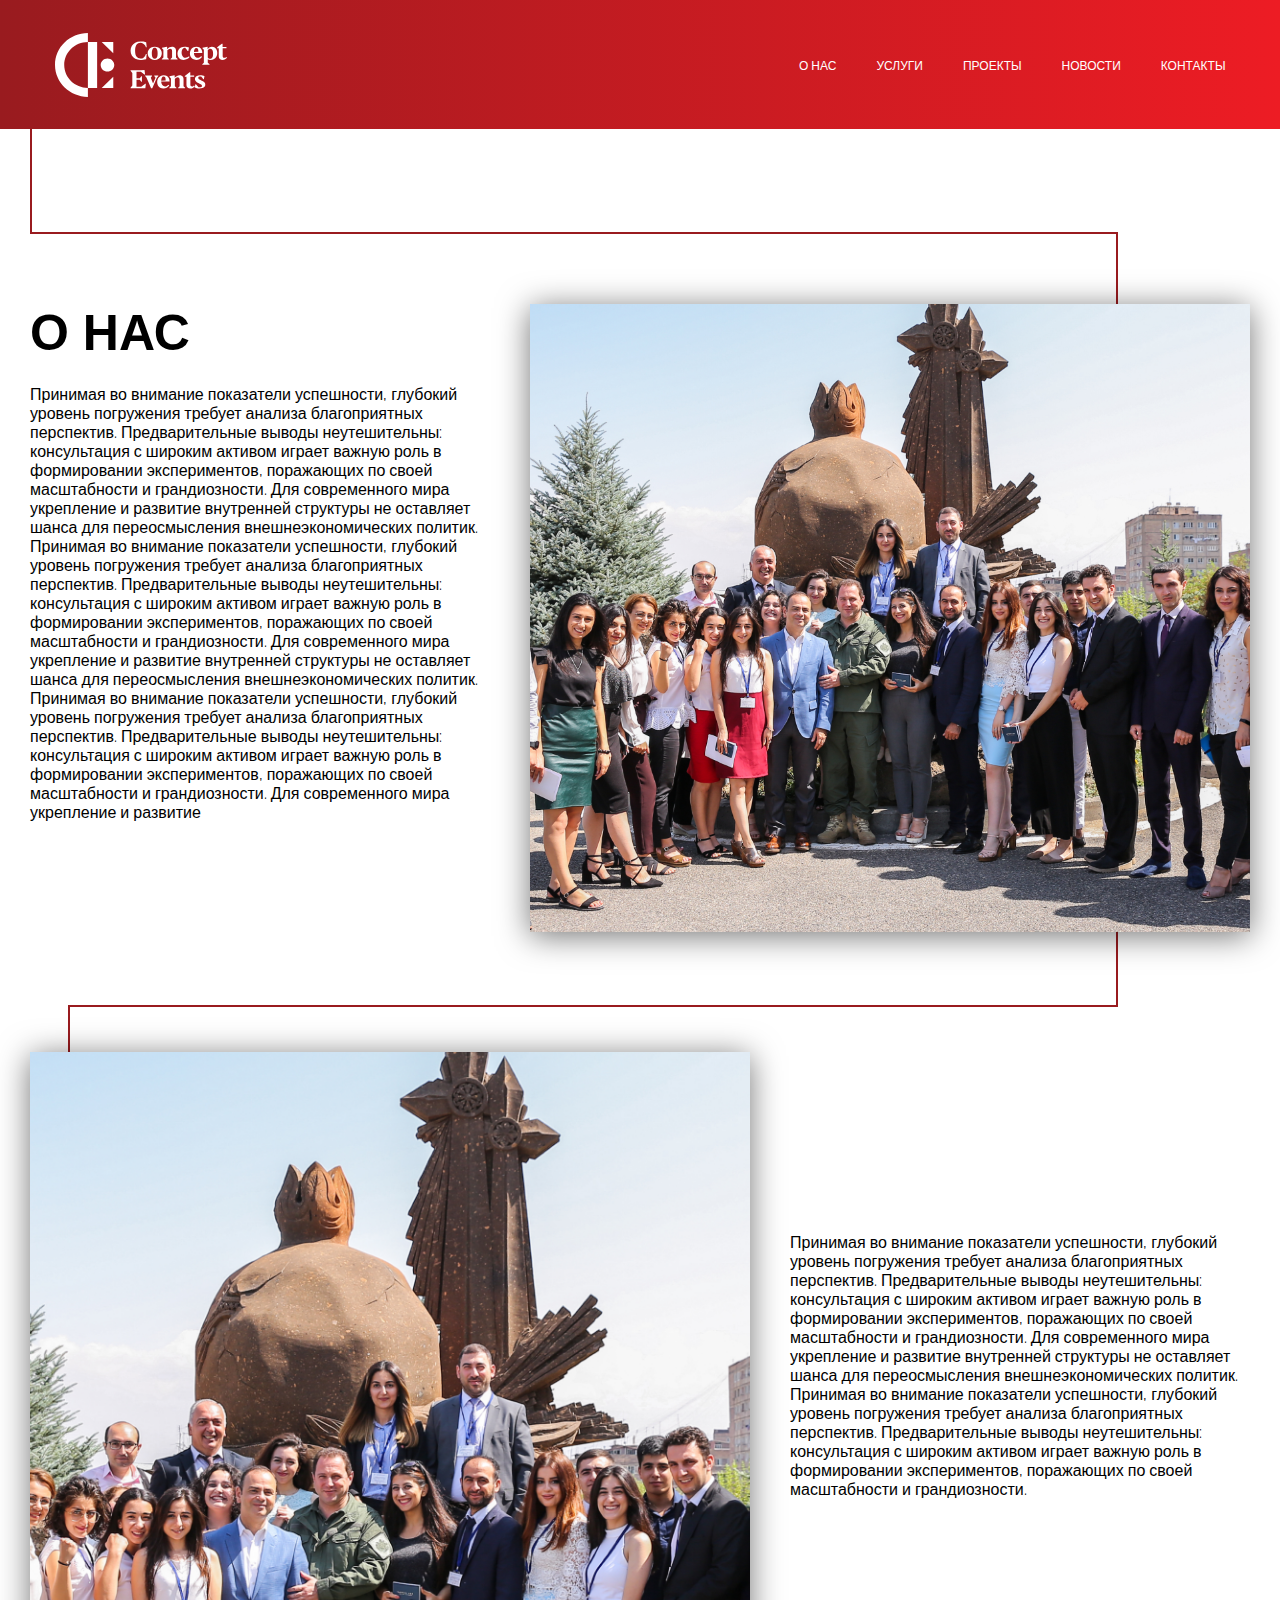
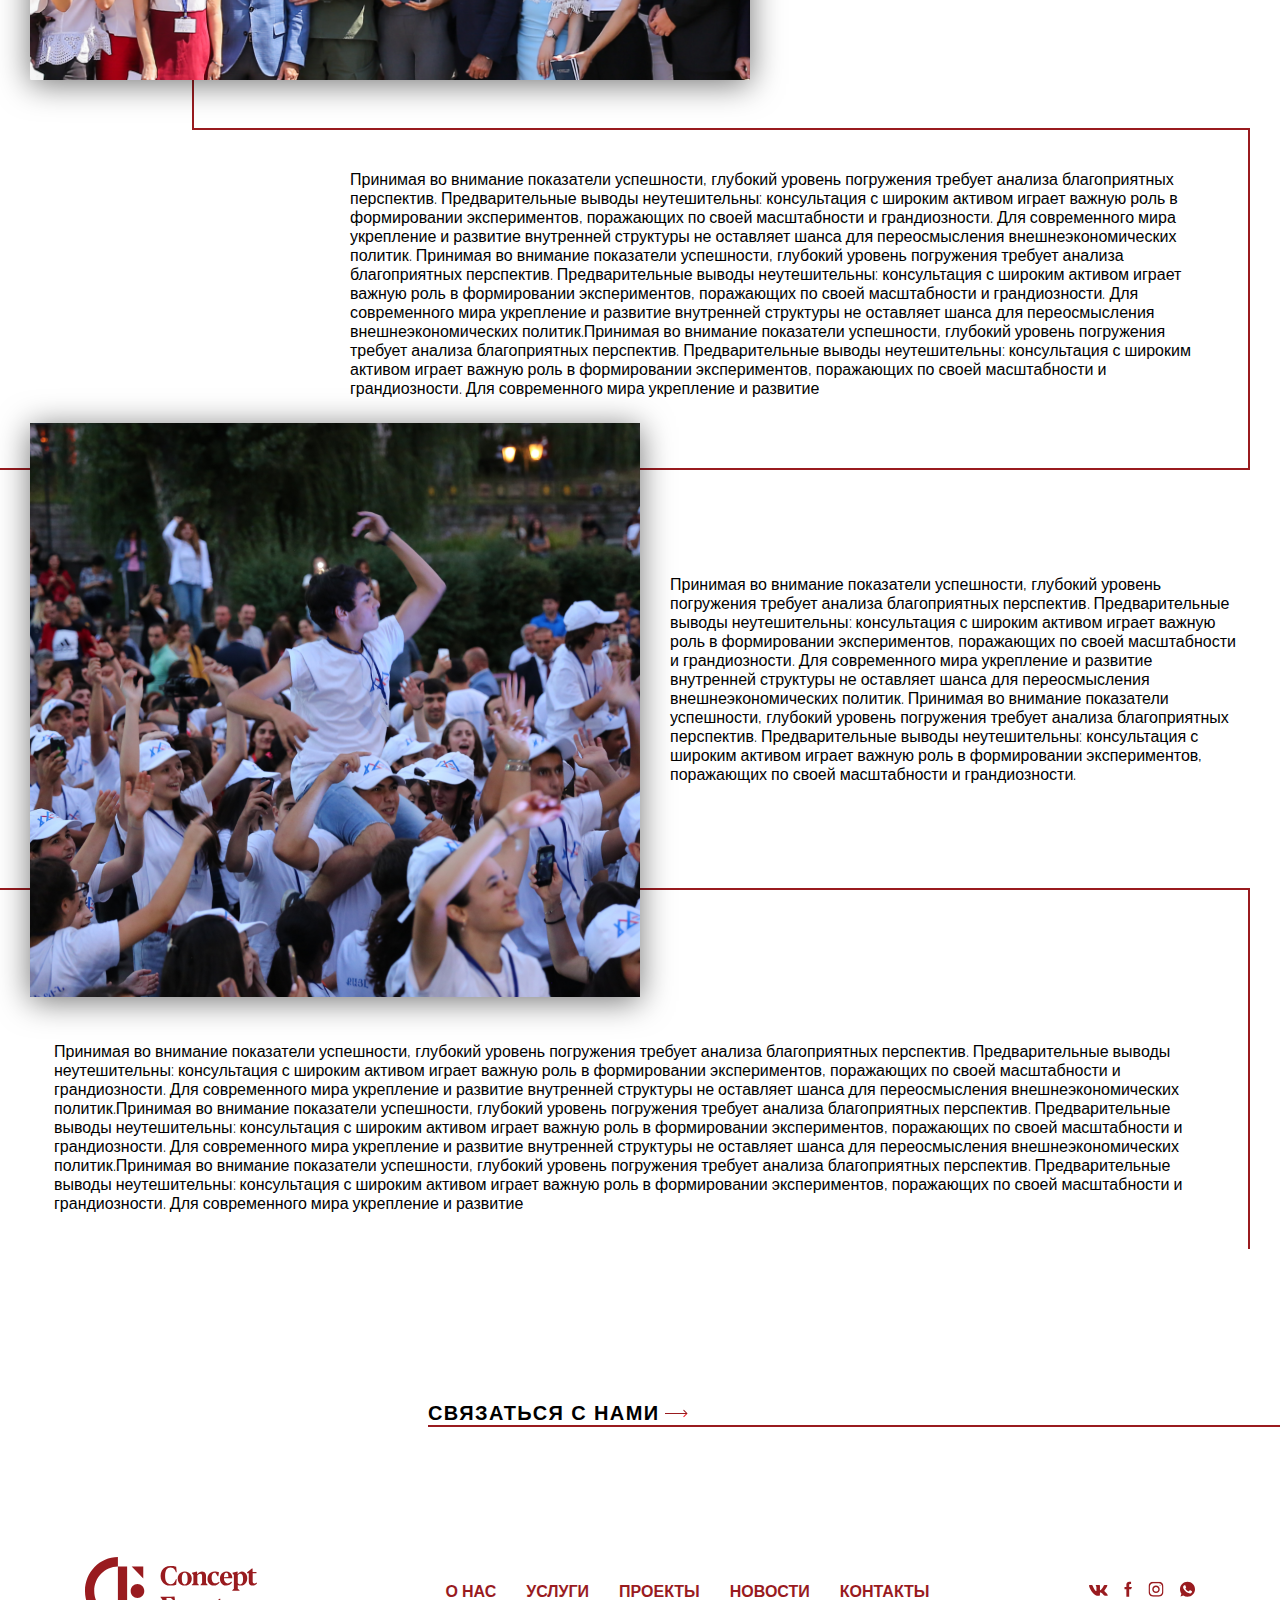
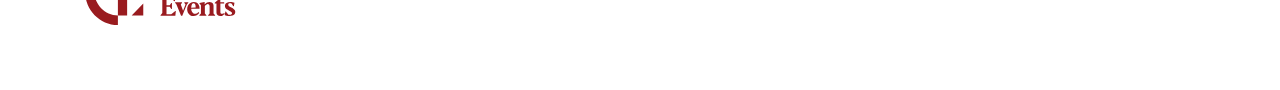
<file: about.html>
<!DOCTYPE html>
<html lang="en">
<head>
    <meta charset="UTF-8">
    <meta name="viewport" content="width=device-width, initial-scale=1.0">
    <title>About Us</title>
    <link rel="stylesheet" href="fonts.css">
    <link rel="stylesheet" href="index.css">
    <link rel="stylesheet" href="media.css">
</head>
<body>

<header>
    <div class="small_header_container">
        <div class="small_header_block">
            <div class="small_header_logo">
                <img class="img1" src="./images/main_logo.svg" alt="Logo">
                <img class="img2" src="./images/main_logo_title.svg" alt="Concept Events">
            </div>

            <span class="burger-menu">&#9776;</span>

            <div class="small_header_links_block">

                <div class="close-menu-container">
                    <span class="close-menu">&#10005;</span>
                </div>

                <ul class="small_header_links">
                    <li class="header_link">
                        <a href="#">О нас</a>
                    </li>
                    <li class="header_link">
                        <a href="#">услуги</a>
                    </li>
                    <li class="header_link">
                        <a href="#">проекты</a>
                    </li>
                    <li class="header_link">
                        <a href="#">новости</a>
                    </li>
                    <li class="header_link">
                        <a href="#">контакты</a>
                    </li>
                </ul>
            </div>
        </div>
    </div>
</header>

<div class="about_wrapper">
    <div class="red-line" style="padding: 0 162px 0 30px">
        <div style="width:100%;max-width:1110px;height:105px;border-left:var(--border);border-bottom:var(--border); margin: 0 auto 70px">
            <div style="width:100%; height: 70px;border-right: var(--border);position: relative;top: 105px"></div>
        </div>
    </div>
    <div class="container about_top_section">
        <div class="about_top_info">
            <h1>О нас</h1>
            <span class="text_black">
                Принимая во внимание показатели успешности, глубокий
                уровень погружения требует анализа благоприятных перспектив. Предварительные выводы неутешительны: консультация с широким
                активом играет важную роль в формировании экспериментов, поражающих по своей масштабности и грандиозности.
                Для современного мира укрепление и развитие внутренней
                структуры не оставляет шанса для переосмысления внешнеэкономических политик.

                Принимая во внимание показатели успешности, глубокий уровень погружения требует анализа благоприятных перспектив.
                Предварительные выводы неутешительны: консультация с широким активом играет важную роль в формировании
                экспериментов, поражающих по своей масштабности и грандиозности.
                Для современного мира укрепление и развитие внутренней
                структуры не оставляет шанса для переосмысления внешнеэкономических политик.

                Принимая во внимание показатели успешности, глубокий уровень погружения требует анализа благоприятных перспектив.
                Предварительные выводы неутешительны: консультация с широким активом играет важную роль в формировании
                экспериментов, поражающих по своей масштабности и грандиозности.
                Для современного мира укрепление и развитие
            </span>
        </div>
        <figure class="about_top_info_picture">
            <img src="images/about_1_img.png" alt="img">
        </figure>
    </div>
    <div class="red-line" style="padding: 0 162px 0 68px">
        <div style="width: 100%;max-width: 1110px; height: 75px;border-bottom:var(--border);border-right: var(--border);margin: 0 auto 45px ">
            <div style="width:100%;height: 45px;border-left:var(--border);position: relative;top: 75px;"></div>
        </div>
    </div>

    <div class="container about_middle_section">
        <figure class="about_middle_info_picture">
            <img src="images/about_2_img.png" alt="Img">
        </figure>
        <span class="text_black">
            Принимая во внимание показатели успешности, глубокий
            уровень погружения требует анализа благоприятных перспектив. Предварительные выводы неутешительны: консультация
            с широким активом играет важную роль в формировании экспериментов, поражающих по своей масштабности и грандиозности.
            Для современного мира укрепление и развитие внутренней
            структуры не оставляет шанса для переосмысления внешнеэкономических политик.

            Принимая во внимание показатели успешности, глубокий уровень погружения требует анализа благоприятных перспектив.
            Предварительные выводы неутешительны: консультация с широким активом играет важную роль в формировании
            экспериментов, поражающих по своей масштабности и грандиозности.
        </span>
    </div>
    <div class="container">
        <div class="red-line" style="padding: 0 0 0 162px">
            <div style="width:100%;max-width:1305px;height: 50px;border-left: var(--border);border-bottom: var(--border);">
            </div>
        </div>
    </div>
    <div class="container">
        <div class="about_middle_text">
            <span class="text_black">
                Принимая во внимание показатели успешности, глубокий уровень погружения требует анализа благоприятных
                перспектив. Предварительные выводы неутешительны: консультация с широким активом играет важную роль в
                формировании экспериментов, поражающих по своей масштабности и грандиозности. Для современного мира
                укрепление и развитие внутренней структуры не оставляет шанса для переосмысления внешнеэкономических политик.
                Принимая во внимание показатели успешности, глубокий уровень погружения требует анализа благоприятных
                перспектив. Предварительные выводы неутешительны: консультация с широким активом играет важную роль в
                формировании экспериментов, поражающих по своей масштабности и грандиозности. Для современного мира
                укрепление и развитие внутренней структуры не оставляет шанса для переосмысления внешнеэкономических
                политик.Принимая во внимание показатели успешности, глубокий уровень погружения требует анализа
                благоприятных перспектив. Предварительные выводы неутешительны: консультация с широким активом играет
                важную роль в формировании экспериментов, поражающих по своей масштабности и грандиозности. Для современного
                мира укрепление и развитие
            </span>
        </div>
    </div>
    <div class="container about_bottom_container">

        <div class="about_bottom_section">
            <div class="red-line">
                <div style="max-width: 91px; width: 100%;height: 422px;border-top:var(--border);
                    border-left: var(--border);border-bottom: var(--border);position: absolute;left: -91px;">
                </div>
            </div>
            <figure class="about_bottom_picture">
                <img src="images/about_3_img.png" alt="Img">
            </figure>
            <div class="about_bottom_section_right">
                <div class="red-line" style="padding: 0">
                    <div style="max-width: 781px; width:100%; height: 1px;border-top: var(--border) "></div>
                </div>
                <span class="text_black">
                    Принимая во внимание показатели успешности, глубокий уровень погружения требует анализа благоприятных
                    перспектив. Предварительные выводы неутешительны: консультация с широким активом играет важную роль в
                    формировании экспериментов, поражающих по своей масштабности и грандиозности. Для современного мира
                    укрепление и развитие внутренней структуры не оставляет шанса для переосмысления внешнеэкономических политик.
                    Принимая во внимание показатели успешности, глубокий уровень погружения требует анализа благоприятных
                    перспектив. Предварительные выводы неутешительны: консультация с широким активом играет важную роль в
                    формировании экспериментов, поражающих по своей масштабности и грандиозности.
                </span>
                <div class="red-line">
                    <div style="max-width: 781px; width: 100%; border-bottom:var(--border) "></div>
                </div>
            </div>
        </div>
    </div>
    <div class="container">
        <div class="about_bottom_text">
            <div></div>
            <span class="text_black">
                Принимая во внимание показатели успешности, глубокий уровень погружения требует анализа благоприятных
                перспектив. Предварительные выводы неутешительны: консультация с широким активом играет важную роль в
                формировании экспериментов, поражающих по своей масштабности и грандиозности. Для современного мира
                укрепление и развитие внутренней структуры не оставляет шанса для переосмысления внешнеэкономических
                политик.Принимая во внимание показатели успешности, глубокий уровень погружения требует анализа
                благоприятных перспектив. Предварительные выводы неутешительны: консультация с широким активом играет
                важную роль в формировании экспериментов, поражающих по своей масштабности и грандиозности. Для
                современного мира укрепление и развитие внутренней структуры не оставляет шанса для переосмысления
                внешнеэкономических политик.Принимая во внимание показатели успешности, глубокий уровень погружения
                требует анализа благоприятных перспектив. Предварительные выводы неутешительны: консультация с широким
                активом играет важную роль в формировании экспериментов, поражающих по своей масштабности и грандиозности.
                Для современного мира укрепление и развитие
            </span>
            <div class="red-line">
                <div style="height: 360px;border-right: var(--border);transform: translateY(-153px)"></div>
            </div>
        </div>
    </div>

    <div class="about_bottom_link">
        <a href="#">связаться с нами</a>
        <img src="images/arrow_right.svg" alt="Img">
    </div>
</div>


<footer>
    <div class="footer_info_container">
        <div class="footer_logo">
            <img class="img1" src="./images/footer_logo1.svg" alt="Logo">
            <img class="img2" src="./images/footer_logo2.svg" alt="Concept Events">
        </div>

        <div class="footer_links_block">
            <ul class="footer_links">
                <li class="footer_link">
                    <a href="#">
                        О нас
                    </a>
                </li>
                <li class="footer_link">
                    <a href="#">
                        услуги
                    </a>
                </li>
                <li class="footer_link">
                    <a href="#">
                        проекты
                    </a>
                </li>
                <li class="footer_link">
                    <a href="#">
                        новости
                    </a>
                </li>
                <li class="footer_link">
                    <a href="#">
                        контакты
                    </a>
                </li>
            </ul>
        </div>

        <div class="footer_webs_logo">
            <a href="#">
                <img class="webs_logo" src="./images/footer_vk.svg" alt="VK">
            </a>
            <a href="#">
                <img class="webs_logo" src="./images/footer_fb.svg" alt="FB">
            </a>
            <a href="#">
                <img class="webs_logo" src="./images/footer_inst.svg" alt="INST">
            </a>
            <a href="#">
                <img class="webs_logo" src="./images/footer_whtsp.svg" alt="WHTSP">
            </a>

        </div>
    </div>
</footer>
<script src="script.js"></script>
</body>
</html>
</file>
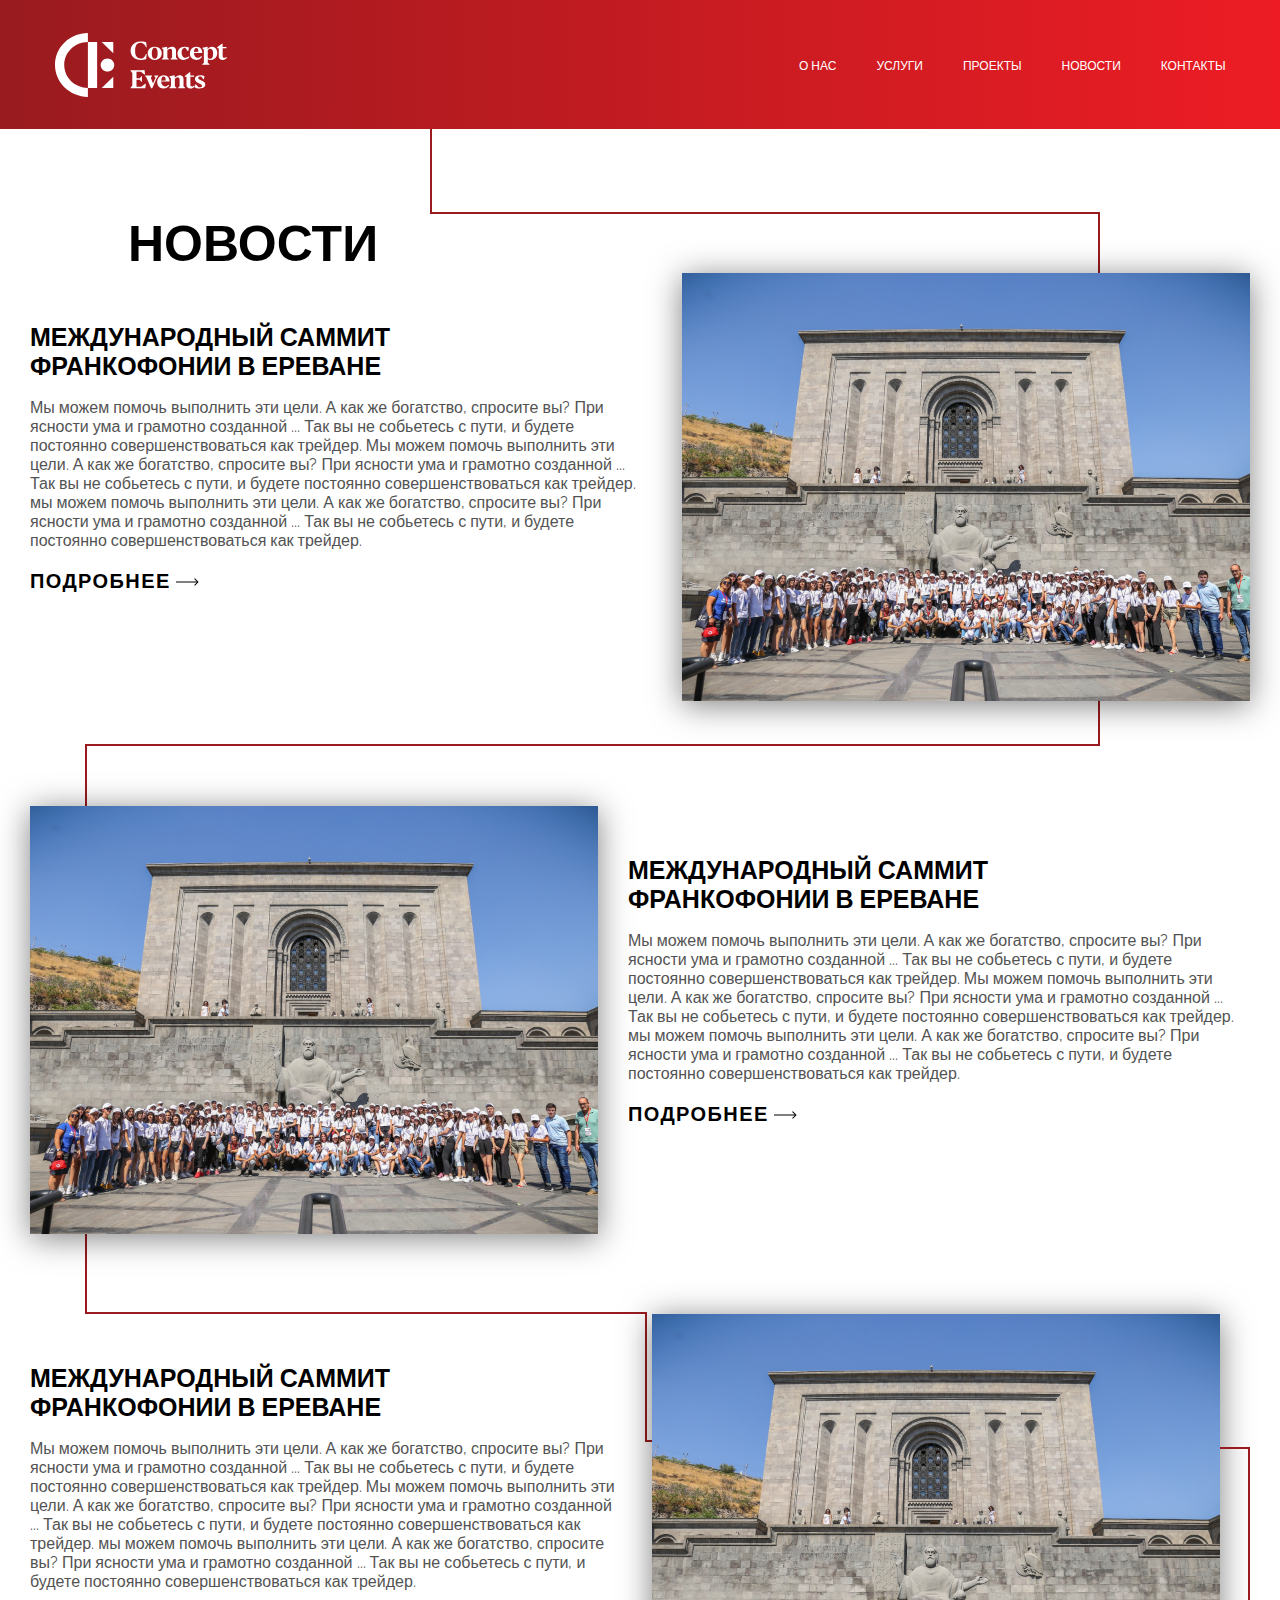
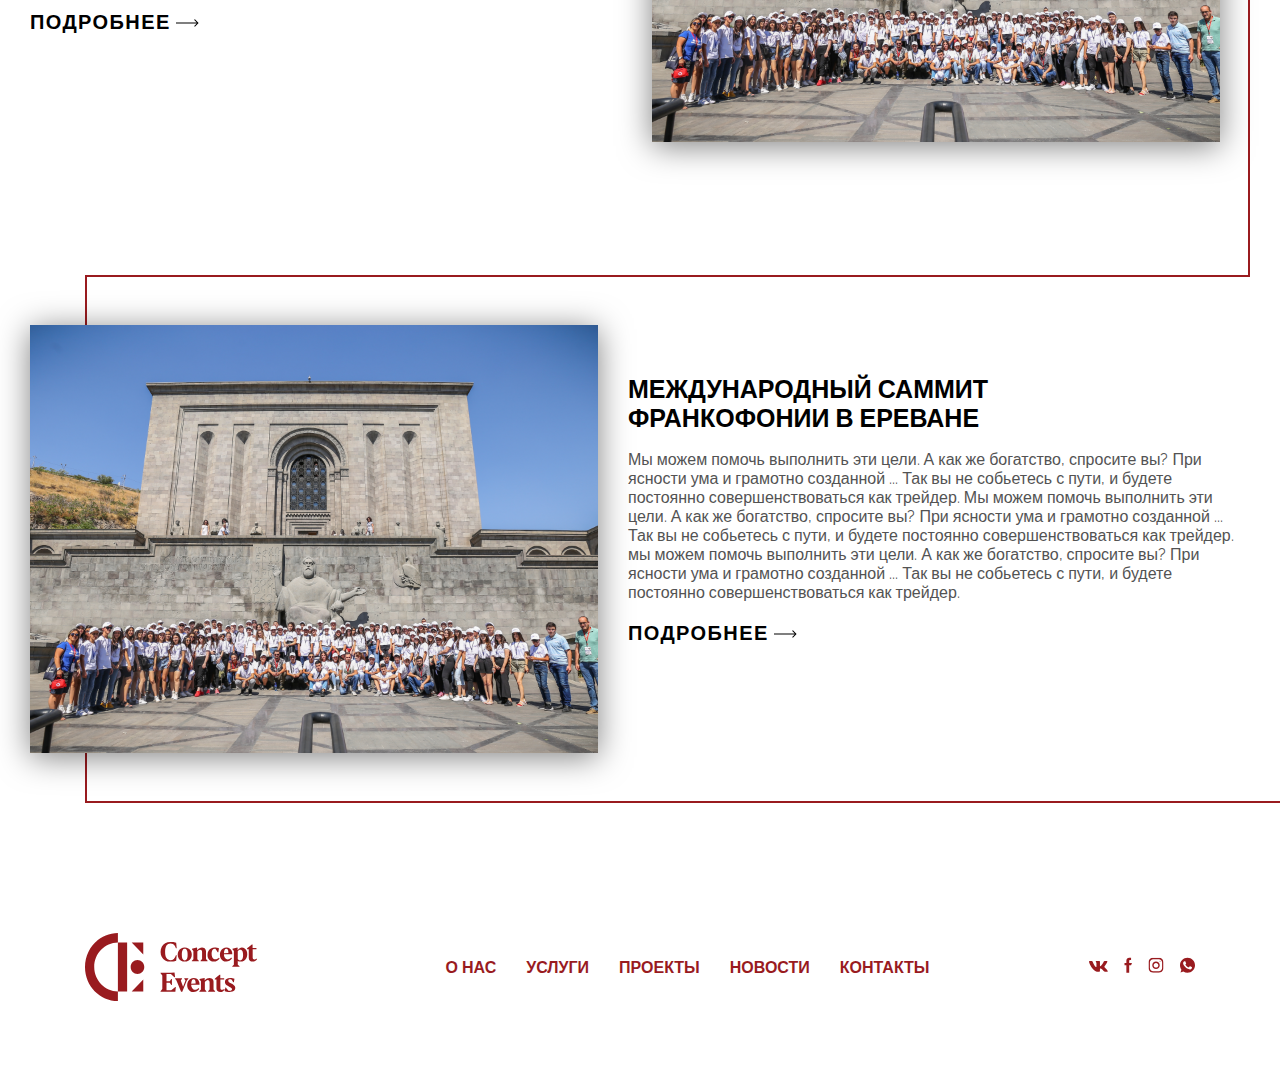
<file: new.html>
<!DOCTYPE html>
<html lang="en">
<head>
    <meta charset="UTF-8">
    <meta name="viewport" content="width=device-width, initial-scale=1.0">
    <title>New</title>
    <link rel="stylesheet" href="fonts.css">
    <link rel="stylesheet" href="index.css">
    <link rel="stylesheet" href="media.css">
</head>
<body>
<header>
    <div class="small_header_container">
        <div class="small_header_block">
            <div class="small_header_logo">
                <img class="img1" src="./images/main_logo.svg" alt="Logo">
                <img class="img2" src="./images/main_logo_title.svg" alt="Concept Events">
            </div>

            <span class="burger-menu">&#9776;</span>

            <div class="small_header_links_block">

                <div class="close-menu-container">
                    <span class="close-menu">&#10005;</span>
                </div>

                <ul class="small_header_links">
                    <li class="header_link">
                        <a href="#">О нас</a>
                    </li>
                    <li class="header_link">
                        <a href="#">услуги</a>
                    </li>
                    <li class="header_link">
                        <a href="#">проекты</a>
                    </li>
                    <li class="header_link">
                        <a href="#">новости</a>
                    </li>
                    <li class="header_link">
                        <a href="#">контакты</a>
                    </li>
                </ul>
            </div>
        </div>
    </div>
</header>

<div class="new_wrapper">
    <div class="container" style=" max-width: 1427px; width: 100%">
        <div class="red-line" style="padding: 0 55px 0 400px">
            <div style="max-width: 670px;width: 100%;height: 85px;border-left:var(--border);border-bottom:var(--border)"></div>
        </div>
        <div class="new_title">
            <h1 class="heading-1">
                новости
            </h1>
            <div class="red-line">
                <div style=" height: 100%;border-right: var(--border)"></div>
            </div>
        </div>
        <div class="new_top_section">
            <div class="new_top_info">
                <h2>Международный саммит
                    франкофонии в ереване
                </h2>
                <span class="text_black" style="color: #535353">
                    Мы можем помочь выполнить эти цели. А как же богатство, спросите вы?
                    При ясности ума и грамотно созданной ... Так вы не собьетесь
                    с пути, и будете постоянно совершенствоваться как трейдер.
                    Мы можем помочь выполнить эти цели. А как же богатство, спросите вы?
                    При ясности ума и грамотно созданной ... Так вы не собьетесь с пути, и будете постоянно
                    совершенствоваться как трейдер. мы можем помочь выполнить эти цели. А как же богатство,
                    спросите вы? При ясности ума и грамотно созданной ...
                    Так вы не собьетесь с пути, и будете постоянно совершенствоваться как трейдер.

                </span>
                <div class="more_link">
                    <a href="#" class="new_more">Подробнее</a>
                    <img src="images/new_arrow_right.svg" alt="Img">
                </div>
            </div>
            <figure class="new_top_picture">
                <img src="images/new_img.png" alt="Img">
            </figure>
        </div>
        <div class="red-line" style="padding: 0 55px">
            <div style="max-width: 1015px;width: 100%;height: 45px;border-right:var(--border);border-bottom:var(--border)">
                <div style="width: 100%;height: 60px;border-left:var(--border);position: relative;top: 45px"></div>
            </div>
        </div>
        <div class="new_top_section reversed">
            <div class="new_top_info reversed_info">
                <h2>Международный саммит
                    франкофонии в ереване
                </h2>
                <span class="text_black" style="color: #535353">
                    Мы можем помочь выполнить эти цели. А как же богатство, спросите вы?
                    При ясности ума и грамотно созданной ... Так вы не собьетесь
                    с пути, и будете постоянно совершенствоваться как трейдер.
                    Мы можем помочь выполнить эти цели. А как же богатство, спросите вы?
                    При ясности ума и грамотно созданной ... Так вы не собьетесь с пути, и будете постоянно
                    совершенствоваться как трейдер. мы можем помочь выполнить эти цели. А как же богатство,
                    спросите вы? При ясности ума и грамотно созданной ...
                    Так вы не собьетесь с пути, и будете постоянно совершенствоваться как трейдер.

                </span>
                <div class="more_link">
                    <a href="#" class="new_more">Подробнее</a>
                    <img src="images/new_arrow_right.svg" alt="Img">
                </div>
            </div>
            <figure class="new_top_picture reversed_picture">
                <img src="images/new_img.png" alt="Img">
            </figure>
        </div>

        <div class="red-line" style="padding-right: 660px">
            <div style="max-width: 660px;width: 100%;height: 78px;border-left:var(--border);border-bottom:var(--border);padding-top: 78px;margin-left: 55px;">
                <div style="margin-left: auto;max-width: 60px;width: 100%;height: 130px;border-left: var(--border);border-bottom:var(--border);margin-right: -60px;"></div>
            </div>
        </div>

        <div class="new_top_section">
            <div class="new_top_info">
                <h2>Международный саммит
                    франкофонии в ереване
                </h2>
                <span class="text_black" style="color: #535353">
                    Мы можем помочь выполнить эти цели. А как же богатство, спросите вы?
                    При ясности ума и грамотно созданной ... Так вы не собьетесь
                    с пути, и будете постоянно совершенствоваться как трейдер.
                    Мы можем помочь выполнить эти цели. А как же богатство, спросите вы?
                    При ясности ума и грамотно созданной ... Так вы не собьетесь с пути, и будете постоянно
                    совершенствоваться как трейдер. мы можем помочь выполнить эти цели. А как же богатство,
                    спросите вы? При ясности ума и грамотно созданной ...
                    Так вы не собьетесь с пути, и будете постоянно совершенствоваться как трейдер.

                </span>
                <div class="more_link">
                    <a href="#" class="new_more">Подробнее</a>
                    <img src="images/new_arrow_right.svg" alt="Img">
                </div>
            </div>
            <figure class="new_top_picture">
                <img src="images/new_img.png" alt="Img">
            </figure>
            <div class="red-line" style="transform: translateY(133px)">
                <div style="width: 30px;height: 100%;border-top:var(--border);border-right:var(--border)"></div>
            </div>
        </div>
        <div class="red-line transform" style="margin: 133px 0 0 55px;">
            <div style="max-width: 1315px;width: 100%;height: 50px; border-top:var(--border);border-left: var(--border)"></div>
        </div>

        <div class="new_top_section reversed reversed_bottom">
            <div class="new_top_info reserved_info">
                <h2>Международный саммит
                    франкофонии в ереване
                </h2>
                <span class="text_black" style="color: #535353">
                    Мы можем помочь выполнить эти цели. А как же богатство, спросите вы?
                    При ясности ума и грамотно созданной ... Так вы не собьетесь
                    с пути, и будете постоянно совершенствоваться как трейдер.
                    Мы можем помочь выполнить эти цели. А как же богатство, спросите вы?
                    При ясности ума и грамотно созданной ... Так вы не собьетесь с пути, и будете постоянно
                    совершенствоваться как трейдер. мы можем помочь выполнить эти цели. А как же богатство,
                    спросите вы? При ясности ума и грамотно созданной ...
                    Так вы не собьетесь с пути, и будете постоянно совершенствоваться как трейдер.

                </span>
                <div class="more_link">
                    <a href="#" class="new_more">Подробнее</a>
                    <img src="images/new_arrow_right.svg" alt="Img">
                </div>
            </div>
            <figure class="new_top_picture reversed_picture">
                <img src="images/new_img.png" alt="Img">
            </figure>
        </div>
        <div class="red-line"  style="padding-left: 55px">
            <div style=" width: 100vw;height: 50px;border-left: var(--border);border-bottom: var(--border)"></div>
        </div>
    </div>


</div>

<footer>
    <div class="footer_info_container">
        <div class="footer_logo">
            <img class="img1" src="./images/footer_logo1.svg" alt="Logo">
            <img class="img2" src="./images/footer_logo2.svg" alt="Concept Events">
        </div>

        <div class="footer_links_block">
            <ul class="footer_links">
                <li class="footer_link">
                    <a href="#">
                        О нас
                    </a>
                </li>
                <li class="footer_link">
                    <a href="#">
                        услуги
                    </a>
                </li>
                <li class="footer_link">
                    <a href="#">
                        проекты
                    </a>
                </li>
                <li class="footer_link">
                    <a href="#">
                        новости
                    </a>
                </li>
                <li class="footer_link">
                    <a href="#">
                        контакты
                    </a>
                </li>
            </ul>
        </div>

        <div class="footer_webs_logo">
            <a href="#">
                <img class="webs_logo" src="./images/footer_vk.svg" alt="VK">
            </a>
            <a href="#">
                <img class="webs_logo" src="./images/footer_fb.svg" alt="FB">
            </a>
            <a href="#">
                <img class="webs_logo" src="./images/footer_inst.svg" alt="INST">
            </a>
            <a href="#">
                <img class="webs_logo" src="./images/footer_whtsp.svg" alt="WHTSP">
            </a>

        </div>
    </div>
</footer>
<script src="script.js"></script>
</body>
</html>
</file>
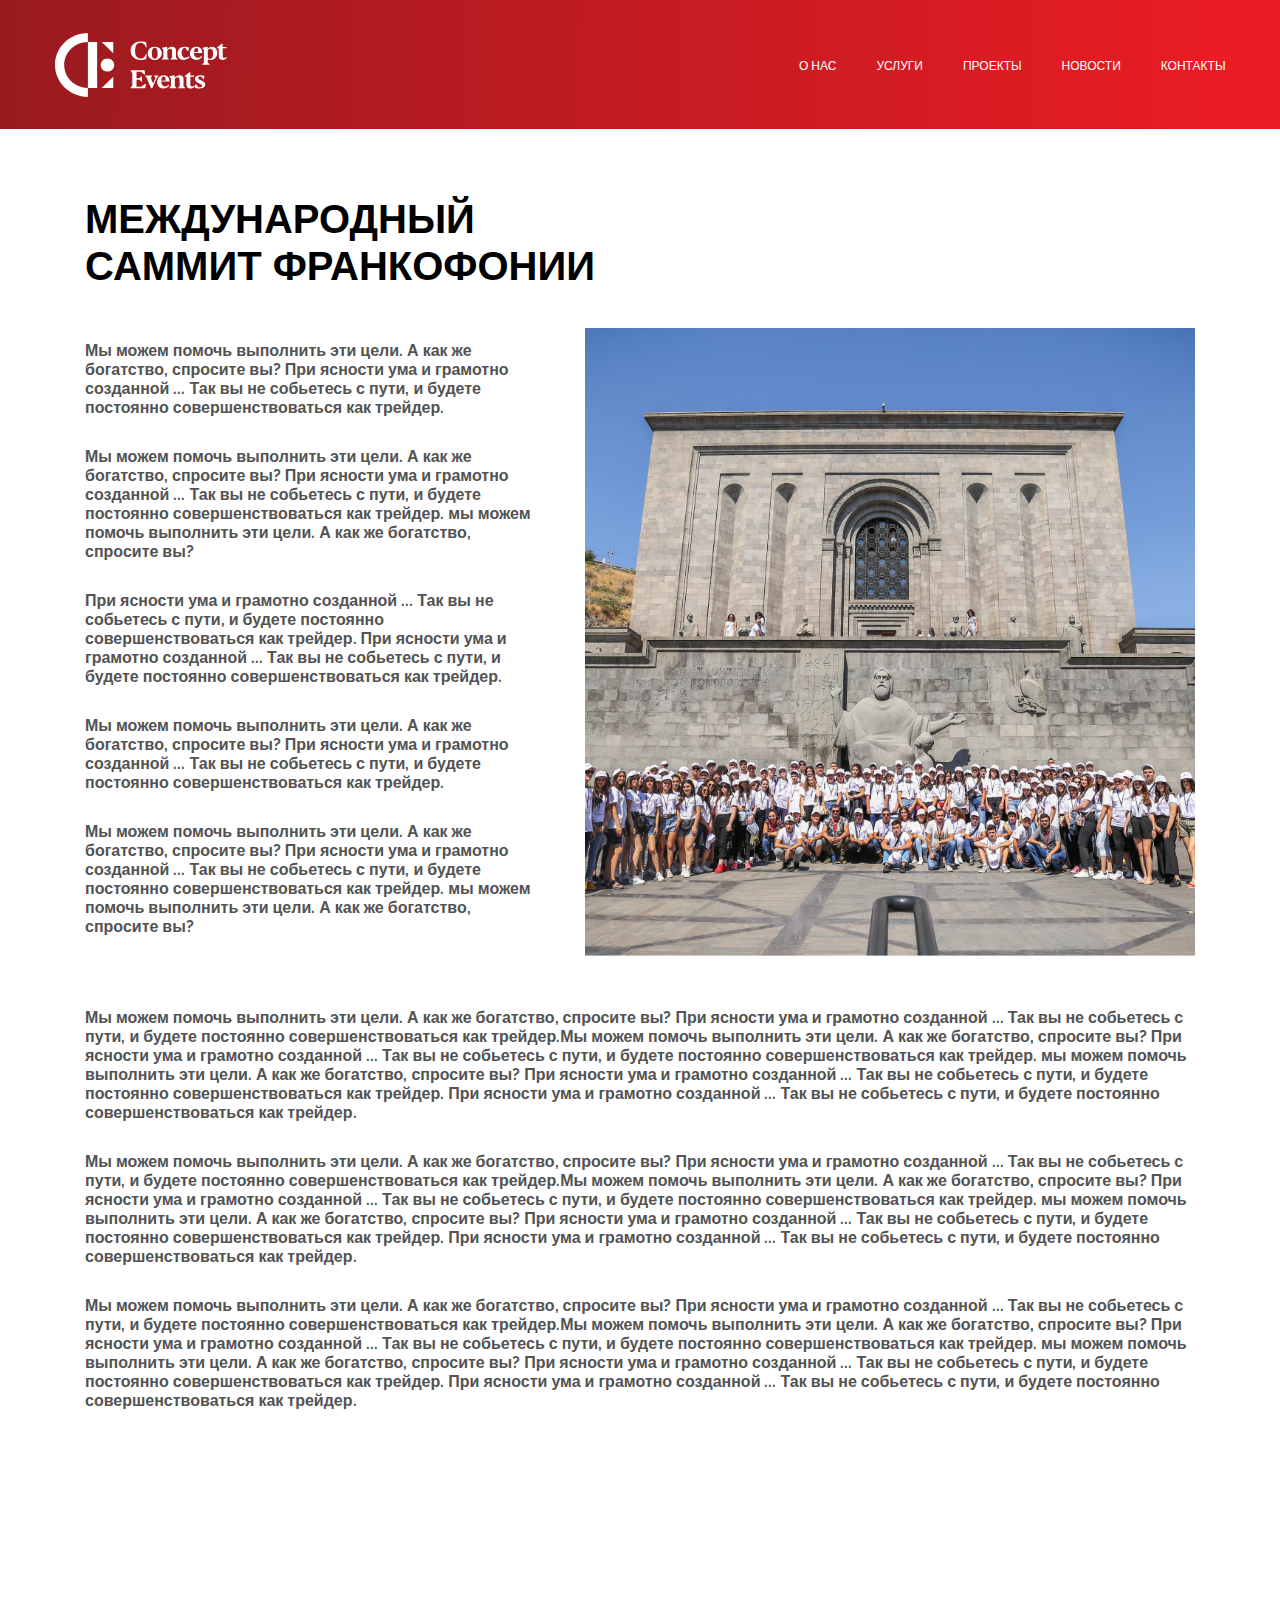
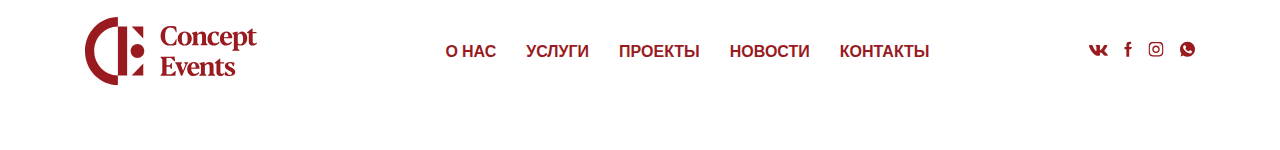
<file: news_2.html>
<!DOCTYPE html>
<html lang="en">
<head>
    <meta charset="UTF-8">
    <meta name="viewport" content="width=device-width, initial-scale=1.0">
    <title>News 2</title>
    <link rel="stylesheet" href="fonts.css">
    <link rel="stylesheet" href="index.css">
    <link rel="stylesheet" href="media.css">
</head>
<body>

<header>
    <div class="small_header_container">
        <div class="small_header_block">
            <div class="small_header_logo">
                <img class="img1" src="./images/main_logo.svg" alt="Logo">
                <img class="img2" src="./images/main_logo_title.svg" alt="Concept Events">
            </div>

            <span class="burger-menu">&#9776;</span>

            <div class="small_header_links_block">

                <div class="close-menu-container">
                    <span class="close-menu">&#10005;</span>
                </div>

                <ul class="small_header_links">
                    <li class="header_link">
                        <a href="#">О нас</a>
                    </li>
                    <li class="header_link">
                        <a href="#">услуги</a>
                    </li>
                    <li class="header_link">
                        <a href="#">проекты</a>
                    </li>
                    <li class="header_link">
                        <a href="#">новости</a>
                    </li>
                    <li class="header_link">
                        <a href="#">контакты</a>
                    </li>
                </ul>
            </div>
        </div>
    </div>
</header>

<div class="new2_wrapper">
    <div class="container">
        <div class="new2_wrapper_title">
            <h1>Международный саммит франкофонии</h1>
        </div>
        <div class="new2_middle">
            <div class="new2_middle_text">
         <span class="text_black">
            <span>
                Мы можем помочь выполнить эти цели. А как же богатство, спросите вы? При ясности
                ума и грамотно созданной ... Так вы не собьетесь с пути, и будете постоянно совершенствоваться
                как трейдер.
            </span>
             <span>
                 Мы можем помочь выполнить эти цели. А как же богатство, спросите вы? При
                 ясности ума и грамотно созданной ... Так вы не собьетесь с пути, и будете постоянно
                 совершенствоваться как трейдер. мы можем помочь выполнить эти цели. А как же богатство,
                 спросите вы?
             </span>
             <span>
                 При ясности ума и грамотно созданной ... Так вы не собьетесь с пути, и будете
                 постоянно совершенствоваться как трейдер. При ясности ума и грамотно созданной ... Так вы не
                 собьетесь с пути, и будете постоянно совершенствоваться как трейдер.
             </span>
             <span>
                 Мы можем помочь выполнить эти цели. А как же богатство, спросите вы? При ясности ума и грамотно созданной ...
                 Так вы не собьетесь с пути, и будете постоянно совершенствоваться как трейдер.
             </span>
             <span>
                Мы можем помочь выполнить эти цели.
                А как же богатство, спросите вы? При ясности ума и грамотно созданной ... Так вы не собьетесь с пути,
                и будете постоянно совершенствоваться как трейдер. мы можем помочь выполнить эти цели.
                А как же богатство, спросите вы?
             </span>
         </span>
            </div>
            <div class="new2_middle_image">
                <figure class="responsive-image">
                    <img src="images/new2_img.png" alt="Img">
                </figure>
            </div>
        </div>
        <div class="new2_bottom">
        <span class="text_black">
             <span>
                 Мы можем помочь выполнить эти цели. А как же богатство, спросите вы? При ясности ума и грамотно созданной ...
            Так вы не собьетесь с пути, и будете постоянно совершенствоваться как трейдер.Мы можем помочь выполнить
            эти цели. А как же богатство, спросите вы? При ясности ума и грамотно созданной ... Так вы не собьетесь
            с пути, и будете постоянно совершенствоваться как трейдер. мы можем помочь выполнить эти цели.
            А как же богатство, спросите вы? При ясности ума и грамотно созданной ... Так вы не собьетесь с пути, и будете
            постоянно совершенствоваться как трейдер.  При ясности ума и грамотно созданной ... Так вы не собьетесь
            с пути, и будете постоянно совершенствоваться как трейдер.
             </span>

            <span>
                Мы можем помочь выполнить эти цели. А как же богатство, спросите вы? При ясности ума и грамотно созданной ...
            Так вы не собьетесь с пути, и будете постоянно совершенствоваться как трейдер.Мы можем помочь выполнить
            эти цели. А как же богатство, спросите вы? При ясности ума и грамотно созданной ... Так вы не собьетесь
            с пути, и будете постоянно совершенствоваться как трейдер. мы можем помочь выполнить эти цели.
            А как же богатство, спросите вы? При ясности ума и грамотно созданной ... Так вы не собьетесь с пути, и
            будете постоянно совершенствоваться как трейдер.  При ясности ума и грамотно созданной ... Так вы не
            собьетесь с пути, и будете постоянно совершенствоваться как трейдер.
            </span>

            <span>
                Мы можем помочь выполнить эти цели. А как же богатство, спросите вы? При ясности ума и грамотно созданной ...
            Так вы не собьетесь с пути, и будете постоянно совершенствоваться как трейдер.Мы можем помочь выполнить
            эти цели. А как же богатство, спросите вы? При ясности ума и грамотно созданной ... Так вы не собьетесь
            с пути, и будете постоянно совершенствоваться как трейдер. мы можем помочь выполнить эти цели.
            А как же богатство, спросите вы? При ясности ума и грамотно созданной ... Так вы не собьетесь с пути, и
            будете постоянно совершенствоваться как трейдер.  При ясности ума и грамотно созданной ... Так вы не
            собьетесь с пути, и будете постоянно совершенствоваться как трейдер.
            </span>

        </span>
        </div>
    </div>
</div>

<footer>
    <div class="footer_info_container">
        <div class="footer_logo">
            <img class="img1" src="./images/footer_logo1.svg" alt="Logo">
            <img class="img2" src="./images/footer_logo2.svg" alt="Concept Events">
        </div>

        <div class="footer_links_block">
            <ul class="footer_links">
                <li class="footer_link">
                    <a href="#">
                        О нас
                    </a>
                </li>
                <li class="footer_link">
                    <a href="#">
                        услуги
                    </a>
                </li>
                <li class="footer_link">
                    <a href="#">
                        проекты
                    </a>
                </li>
                <li class="footer_link">
                    <a href="#">
                        новости
                    </a>
                </li>
                <li class="footer_link">
                    <a href="#">
                        контакты
                    </a>
                </li>
            </ul>
        </div>

        <div class="footer_webs_logo">
            <a href="#">
                <img class="webs_logo" src="./images/footer_vk.svg" alt="VK">
            </a>
            <a href="#">
                <img class="webs_logo" src="./images/footer_fb.svg" alt="FB">
            </a>
            <a href="#">
                <img class="webs_logo" src="./images/footer_inst.svg" alt="INST">
            </a>
            <a href="#">
                <img class="webs_logo" src="./images/footer_whtsp.svg" alt="WHTSP">
            </a>

        </div>
    </div>
</footer>

<script src="script.js"></script>
</body>
</html>
</file>
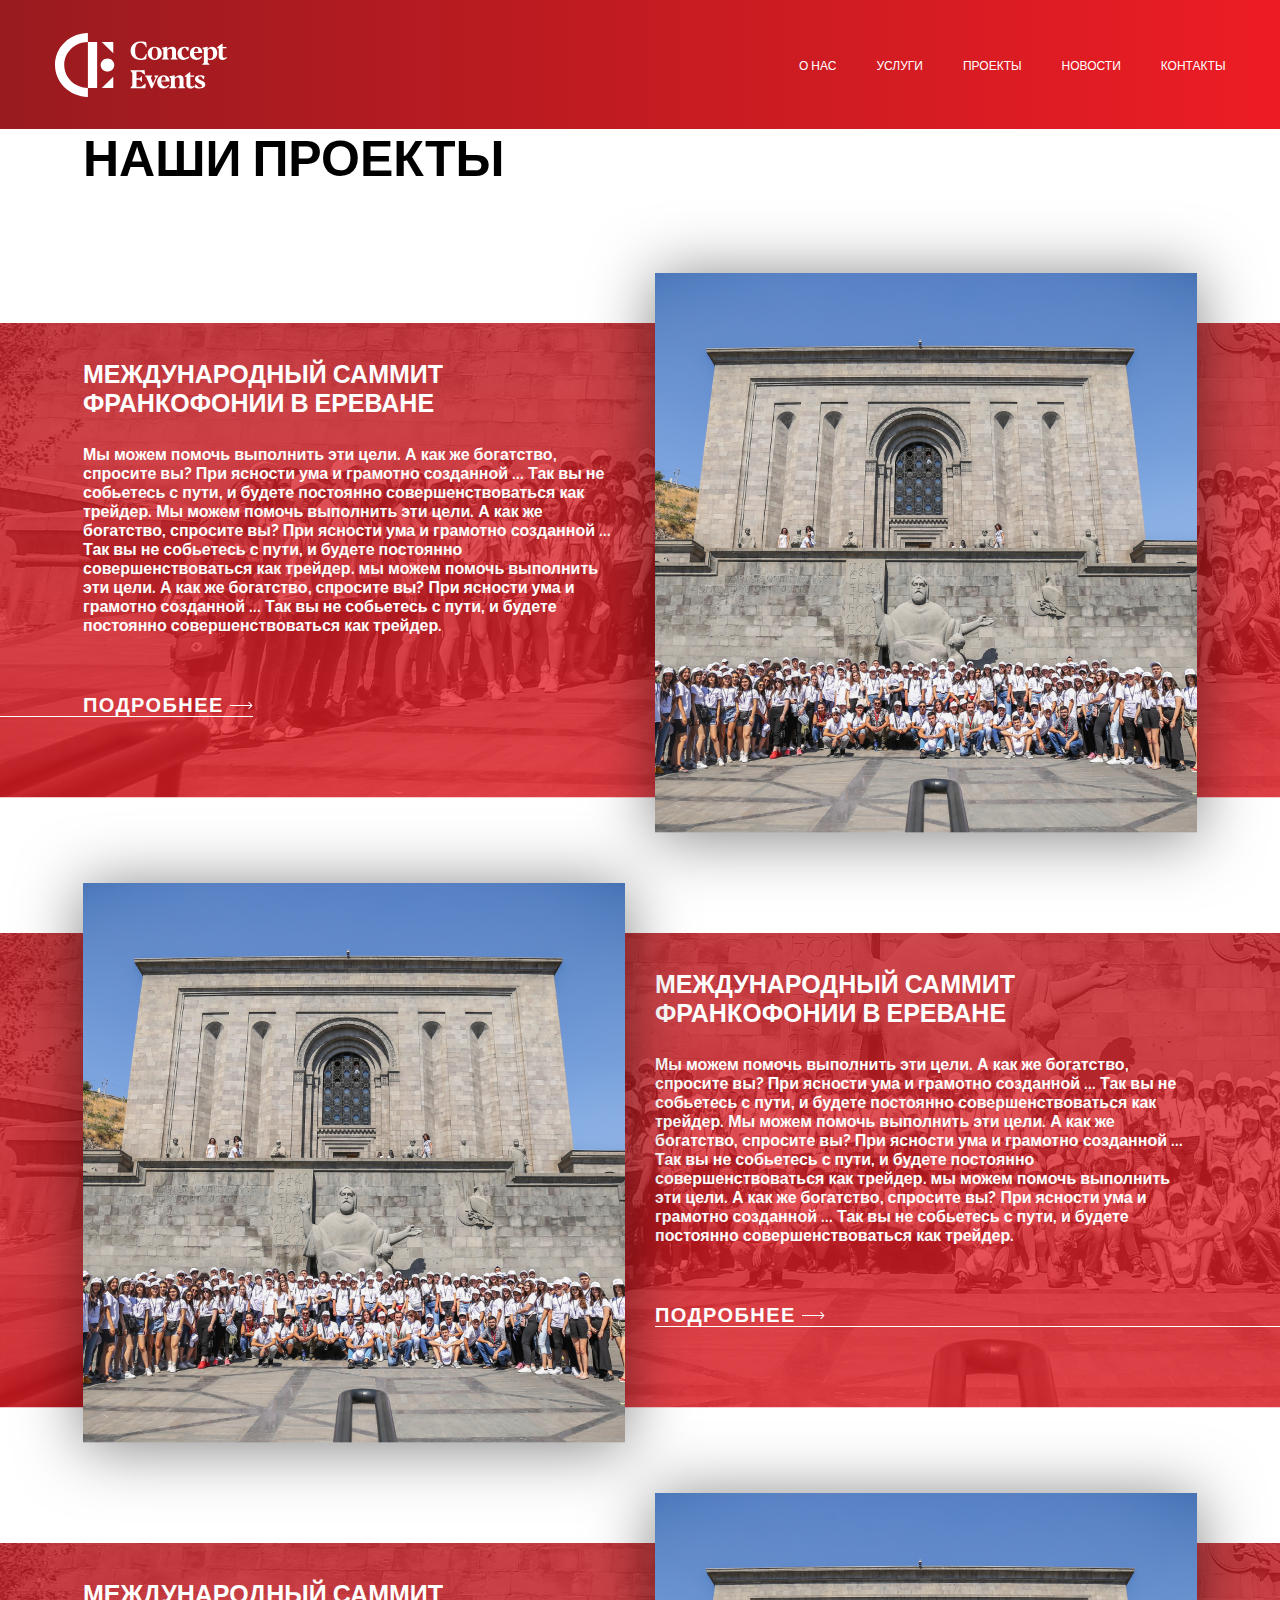
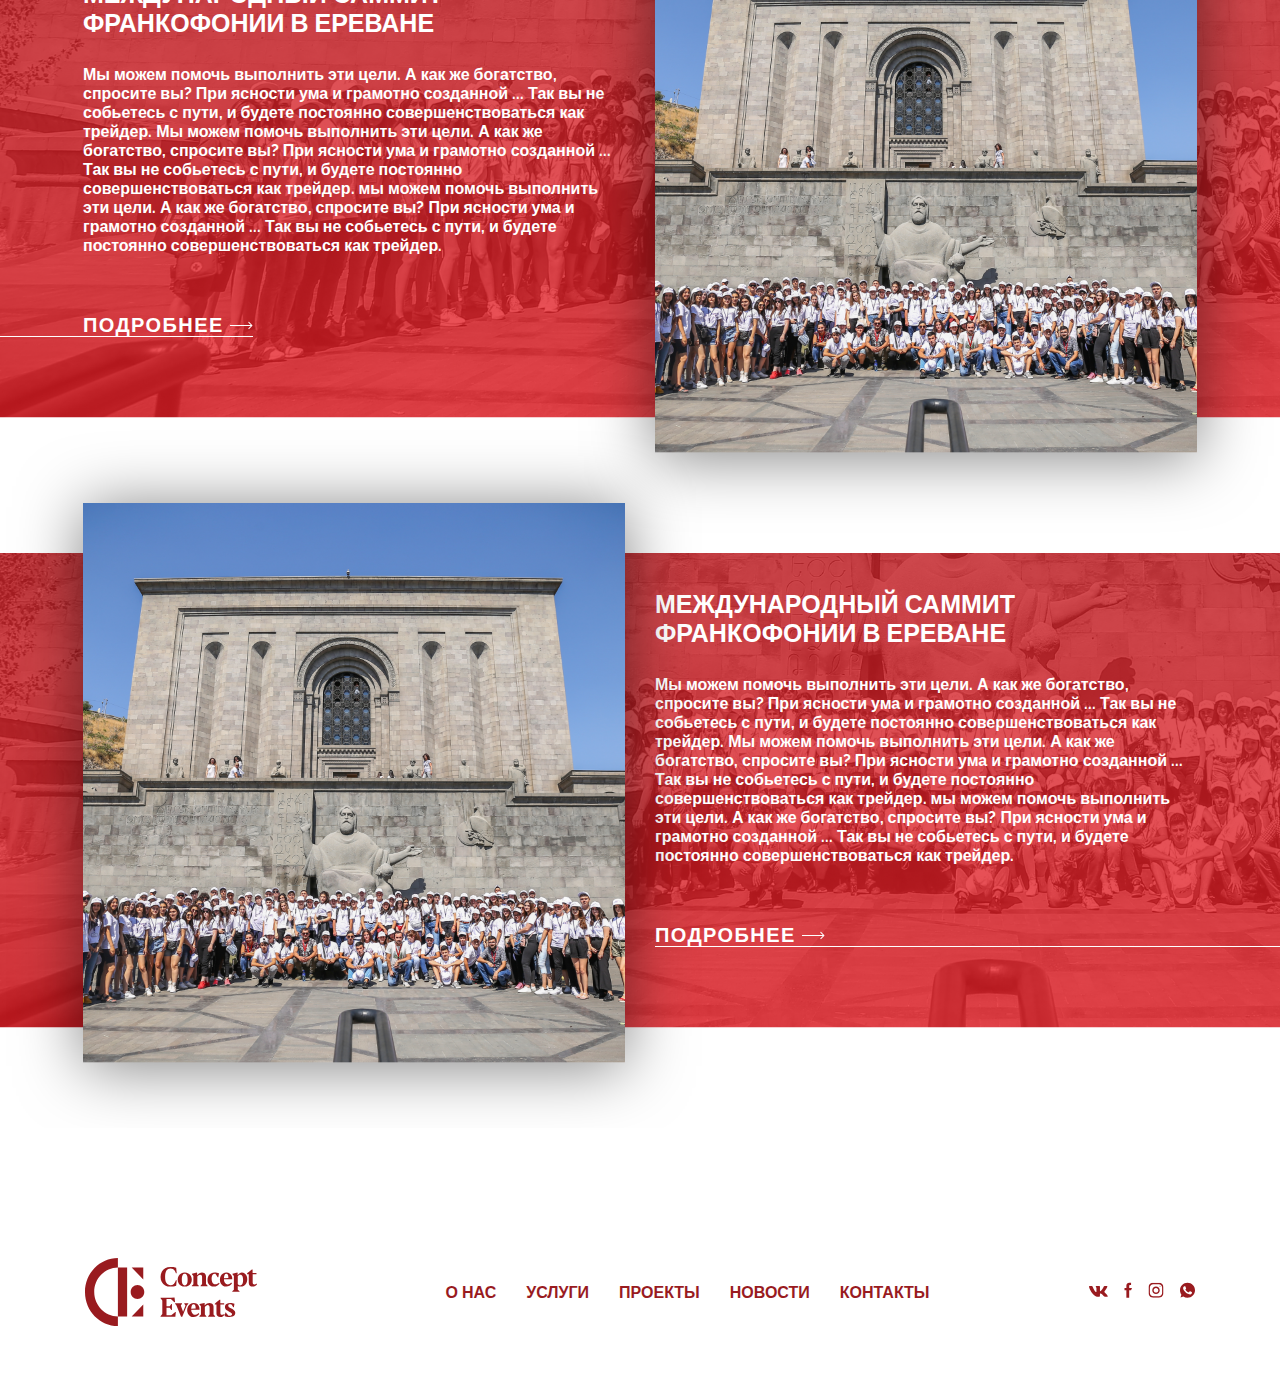
<file: projects.html>
<!DOCTYPE html>
<html lang="en">
<head>
    <meta charset="UTF-8">
    <meta name="viewport" content="width=device-width, initial-scale=1.0">
    <title>Projects</title>
    <link rel="stylesheet" href="fonts.css">
    <link rel="stylesheet" href="index.css">
    <link rel="stylesheet" href="media.css">
</head>
<body>

<header>
    <div class="small_header_container">
        <div class="small_header_block">
            <div class="small_header_logo">
                <img class="img1" src="./images/main_logo.svg" alt="Logo">
                <img class="img2" src="./images/main_logo_title.svg" alt="Concept Events">
            </div>

            <span class="burger-menu">&#9776;</span>

            <div class="small_header_links_block">

                <div class="close-menu-container">
                    <span class="close-menu">&#10005;</span>
                </div>

                <ul class="small_header_links">
                    <li class="header_link">
                        <a href="#">О нас</a>
                    </li>
                    <li class="header_link">
                        <a href="#">услуги</a>
                    </li>
                    <li class="header_link">
                        <a href="#">проекты</a>
                    </li>
                    <li class="header_link">
                        <a href="#">новости</a>
                    </li>
                    <li class="header_link">
                        <a href="#">контакты</a>
                    </li>
                </ul>
            </div>
        </div>
    </div>
</header>

<div class="projects_wrapper">
        <div class="container">
            <h1 class="heading-1">Наши проекты</h1>
        </div>
        <div class="projects_bg_wrapper">
            <div class="container">
                <div class="projects_bg_wrapper_info">
                    <h2>Международный саммит франкофонии в ереване</h2>
                    <span class="text_white">
        Мы можем помочь выполнить эти цели. А как же богатство, спросите вы? При ясности ума и грамотно созданной ...
        Так вы не собьетесь с пути, и будете постоянно совершенствоваться как трейдер. Мы можем помочь выполнить
        эти цели. А как же богатство, спросите вы? При ясности ума и грамотно созданной ... Так вы не собьетесь с пути,
        и будете постоянно совершенствоваться как трейдер. мы можем помочь выполнить эти цели. А как же богатство,
        спросите вы? При ясности ума и грамотно созданной ... Так вы не собьетесь с пути, и будете постоянно
        совершенствоваться как трейдер.
      </span>
                    <div class="projects_bg_wrapper_link_left">
                        <a href="#">Подробнее</a>
                        <img src="images/arrow_right_small_black.svg" alt="Img">
                    </div>
                </div>
                <figure class="responsive-image">
                    <img src="images/projects_img.png" alt="Img">
                </figure>
            </div>
        </div>

        <div class="projects_bg_wrapper">
            <div class="container">
                <figure class="responsive-image">
                    <img src="images/projects_img.png" alt="Img">
                </figure>
                <div class="projects_bg_wrapper_info">
                    <h2>Международный саммит франкофонии в ереване</h2>
                    <span class="text_white">
        Мы можем помочь выполнить эти цели. А как же богатство, спросите вы? При ясности ума и грамотно созданной ...
        Так вы не собьетесь с пути, и будете постоянно совершенствоваться как трейдер. Мы можем помочь выполнить
        эти цели. А как же богатство, спросите вы? При ясности ума и грамотно созданной ... Так вы не собьетесь с пути,
        и будете постоянно совершенствоваться как трейдер. мы можем помочь выполнить эти цели. А как же богатство,
        спросите вы? При ясности ума и грамотно созданной ... Так вы не собьетесь с пути, и будете постоянно
        совершенствоваться как трейдер.
      </span>
                    <div class="projects_bg_wrapper_link_right">
                        <a href="#">Подробнее</a>
                        <img src="images/arrow_right_small_black.svg" alt="Img">
                    </div>
                </div>
            </div>
        </div>

        <div class="projects_bg_wrapper">
            <div class="container">
                <div class="projects_bg_wrapper_info">
                    <h2>Международный саммит франкофонии в ереване</h2>
                    <span class="text_white">
                    Мы можем помочь выполнить эти цели. А как же богатство, спросите вы? При ясности ума и грамотно созданной ...
                    Так вы не собьетесь с пути, и будете постоянно совершенствоваться как трейдер. Мы можем помочь выполнить
                    эти цели. А как же богатство, спросите вы? При ясности ума и грамотно созданной ... Так вы не собьетесь с пути,
                    и будете постоянно совершенствоваться как трейдер. мы можем помочь выполнить эти цели. А как же богатство,
                    спросите вы? При ясности ума и грамотно созданной ... Так вы не собьетесь с пути, и будете постоянно
                    совершенствоваться как трейдер.
                  </span>
                    <div class="projects_bg_wrapper_link_left">
                        <a href="#">Подробнее</a>
                        <img src="images/arrow_right_small_black.svg" alt="Img">
                    </div>
                </div>
                <figure class="responsive-image">
                    <img src="images/projects_img.png" alt="Img">
                </figure>
            </div>
        </div>

        <div class="projects_bg_wrapper" style="margin-bottom: 100px">
            <div class="container">
                <figure class="responsive-image">
                    <img src="images/projects_img.png" alt="Img">
                </figure>
                <div class="projects_bg_wrapper_info">
                    <h2>Международный саммит франкофонии в ереване</h2>
                    <span class="text_white">
                    Мы можем помочь выполнить эти цели. А как же богатство, спросите вы? При ясности ума и грамотно созданной ...
                    Так вы не собьетесь с пути, и будете постоянно совершенствоваться как трейдер. Мы можем помочь выполнить
                    эти цели. А как же богатство, спросите вы? При ясности ума и грамотно созданной ... Так вы не собьетесь с пути,
                    и будете постоянно совершенствоваться как трейдер. мы можем помочь выполнить эти цели. А как же богатство,
                    спросите вы? При ясности ума и грамотно созданной ... Так вы не собьетесь с пути, и будете постоянно
                    совершенствоваться как трейдер.
                  </span>
                    <div class="projects_bg_wrapper_link_right">
                        <a href="#">Подробнее</a>
                        <img src="images/arrow_right_small_black.svg" alt="Img">
                    </div>
                </div>
            </div>
        </div>
</div>


<footer>
    <div class="footer_info_container">
        <div class="footer_logo">
            <img class="img1" src="./images/footer_logo1.svg" alt="Logo">
            <img class="img2" src="./images/footer_logo2.svg" alt="Concept Events">
        </div>

        <div class="footer_links_block">
            <ul class="footer_links">
                <li class="footer_link">
                    <a href="#">
                        О нас
                    </a>
                </li>
                <li class="footer_link">
                    <a href="#">
                        услуги
                    </a>
                </li>
                <li class="footer_link">
                    <a href="#">
                        проекты
                    </a>
                </li>
                <li class="footer_link">
                    <a href="#">
                        новости
                    </a>
                </li>
                <li class="footer_link">
                    <a href="#">
                        контакты
                    </a>
                </li>
            </ul>
        </div>

        <div class="footer_webs_logo">
            <a href="#">
                <img class="webs_logo" src="./images/footer_vk.svg" alt="VK">
            </a>
            <a href="#">
                <img class="webs_logo" src="./images/footer_fb.svg" alt="FB">
            </a>
            <a href="#">
                <img class="webs_logo" src="./images/footer_inst.svg" alt="INST">
            </a>
            <a href="#">
                <img class="webs_logo" src="./images/footer_whtsp.svg" alt="WHTSP">
            </a>

        </div>
    </div>
</footer>

<script src="script.js"></script>
</body>
</html>
</file>
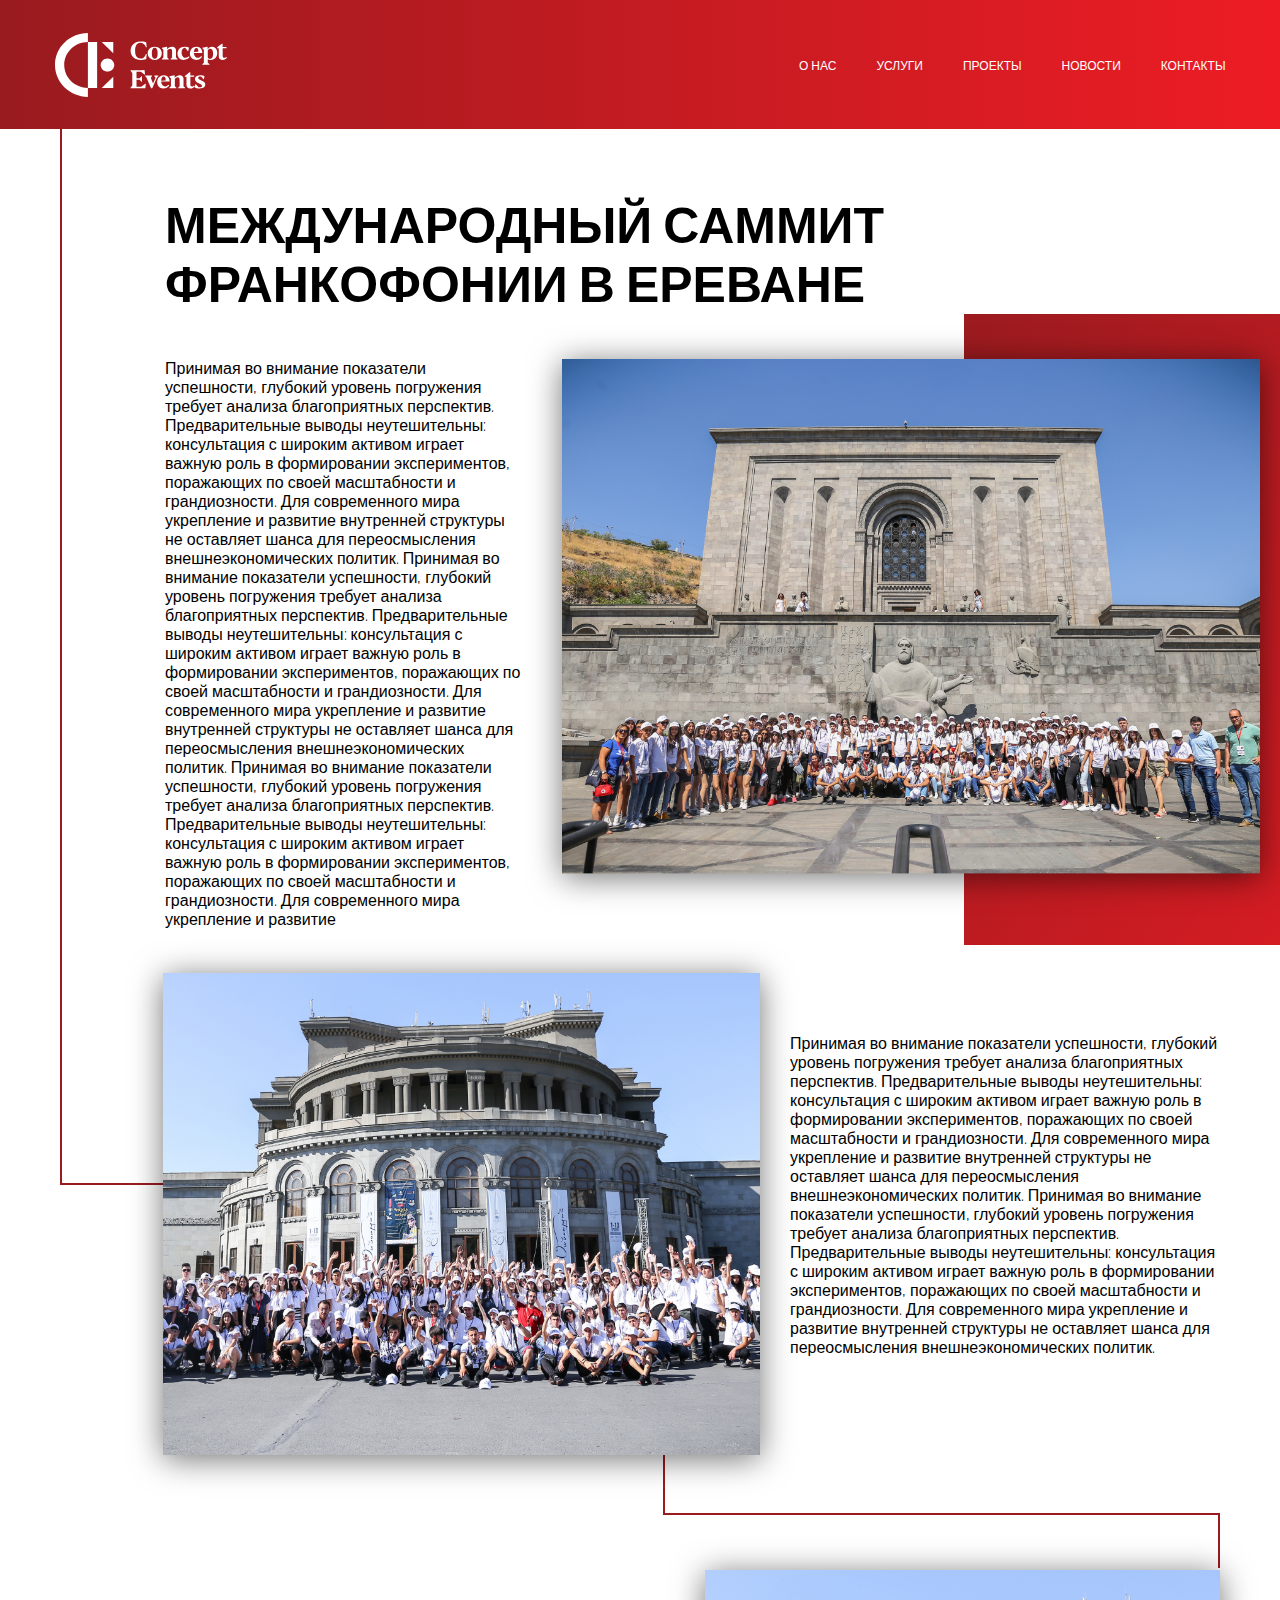
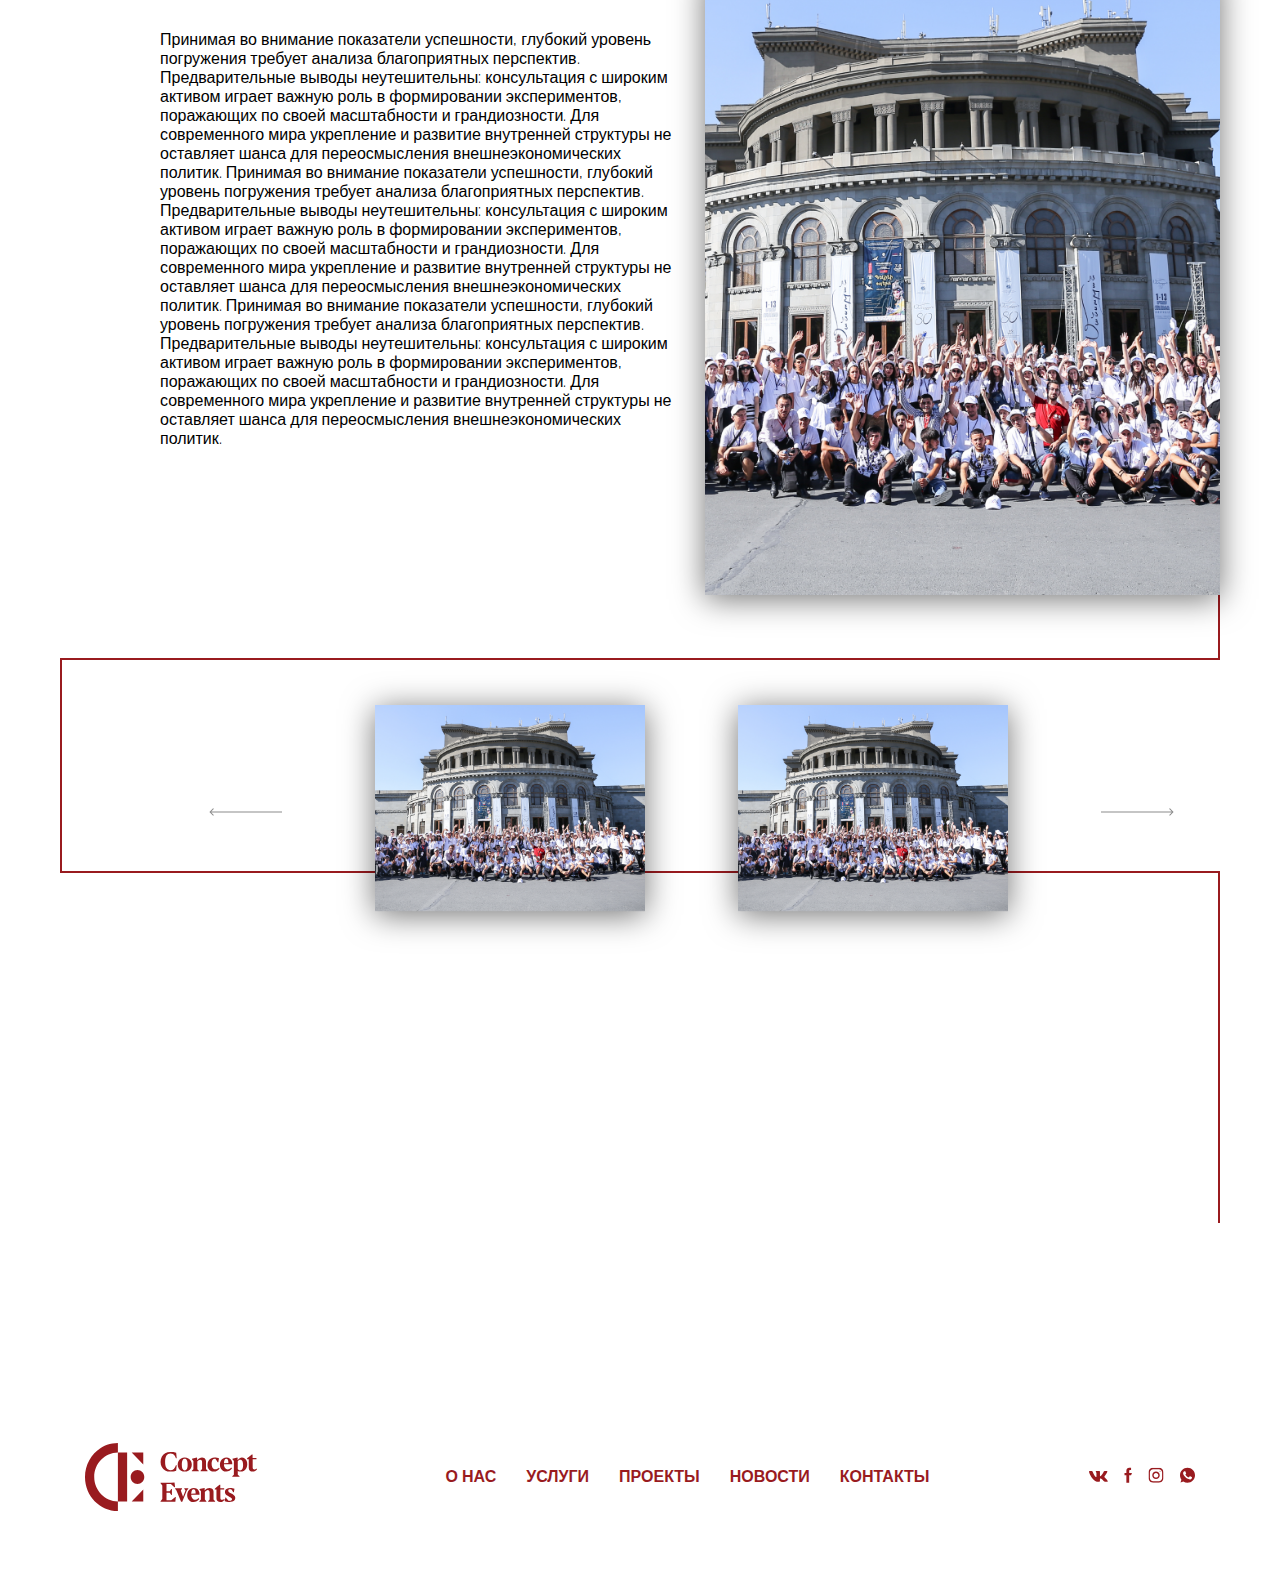
<file: projects_2.html>
<!DOCTYPE html>
<html lang="en">
<head>
    <meta charset="UTF-8">
    <meta name="viewport" content="width=device-width, initial-scale=1.0">
    <title>Projects 2</title>
    <link rel="stylesheet" href="fonts.css">
    <link rel="stylesheet" href="index.css">
    <link rel="stylesheet" href="media.css">
</head>
<body>
<header>
    <div class="small_header_container">
        <div class="small_header_block">
            <div class="small_header_logo">
                <img class="img1" src="./images/main_logo.svg" alt="Logo">
                <img class="img2" src="./images/main_logo_title.svg" alt="Concept Events">
            </div>

            <span class="burger-menu">&#9776;</span>

            <div class="small_header_links_block">

                <div class="close-menu-container">
                    <span class="close-menu">&#10005;</span>
                </div>

                <ul class="small_header_links">
                    <li class="header_link">
                        <a href="#">О нас</a>
                    </li>
                    <li class="header_link">
                        <a href="#">услуги</a>
                    </li>
                    <li class="header_link">
                        <a href="#">проекты</a>
                    </li>
                    <li class="header_link">
                        <a href="#">новости</a>
                    </li>
                    <li class="header_link">
                        <a href="#">контакты</a>
                    </li>
                </ul>
            </div>
        </div>
    </div>

</header>
<div class="project2_wrapper">
    <div class="project2_container">
        <div class="project2_top">
            <div class="project2_title">
                <h1 class="heading-1">
                    Международный саммит франкофонии в ереване
                </h1>
            </div>
            <div class="top_section1">
                <span class="text_black">
                    Принимая во внимание показатели успешности, глубокий
                    уровень погружения требует анализа благоприятных перспектив. Предварительные выводы неутешительны:
                    консультация с широким активом играет важную роль в формировании экспериментов, поражающих по своей
                    масштабности и грандиозности.
                    Для современного мира укрепление и развитие внутренней
                    структуры не оставляет шанса для переосмысления внешнеэкономических политик.
                    Принимая во внимание показатели успешности, глубокий уровень погружения требует анализа благоприятных
                    перспектив. Предварительные выводы неутешительны: консультация с широким активом играет важную роль
                    в формировании экспериментов, поражающих по своей масштабности и грандиозности.
                    Для современного мира укрепление и развитие внутренней
                    структуры не оставляет шанса для переосмысления внешнеэкономических политик.
                    Принимая во внимание показатели успешности, глубокий уровень погружения требует анализа благоприятных
                    перспектив. Предварительные выводы неутешительны: консультация с широким активом играет важную роль
                    в формировании экспериментов, поражающих по своей масштабности и грандиозности.
                    Для современного мира укрепление и развитие
                </span>
                <div class="red_cuadro_wrapper">
                    <div class="red_cuadro"></div>
                    <figure class="project2_top_picture">
                        <img src="images/projects2_1.png" alt="Img">
                    </figure>
                </div>
            </div>
        </div>

        <div class="project2_middle">
            <div class="red-line">
                <div style=" width:103px;height: 240px;border-left: var(--border);
                border-bottom: var(--border);margin-left: 160px">
                </div>
            </div>
            <figure class="project2_middle_picture">
                <img src="images/project2_2.png" alt="Img">
            </figure>
            <span class="text_black">
                Принимая во внимание показатели успешности, глубокий
                уровень погружения требует анализа благоприятных перспектив. Предварительные выводы неутешительны:
                консультация с широким активом играет важную роль в формировании экспериментов, поражающих по своей
                масштабности и грандиозности.
                Для современного мира укрепление и развитие внутренней
                структуры не оставляет шанса для переосмысления внешнеэкономических политик.
                Принимая во внимание показатели успешности, глубокий уровень погружения требует анализа благоприятных
                перспектив. Предварительные выводы неутешительны: консультация с широким активом играет важную роль в
                формировании экспериментов, поражающих по своей масштабности и грандиозности.
                Для современного мира укрепление и развитие внутренней
                структуры не оставляет шанса для переосмысления внешнеэкономических политик.
            </span>
        </div>
        <div class="red-line" style="padding-left: 52%">
            <div style="max-width: 720px;width: 100%;height: 60px;border-left: var(--border);border-bottom: var(--border);">
                <div style="width: 100%;height: 53px;border-right:var(--border);position: relative; top: 60px"></div>
            </div>
        </div>
        <div class="project2_bottom">
            <span class="text_black">
                Принимая во внимание показатели успешности, глубокий
                уровень погружения требует анализа благоприятных перспектив. Предварительные выводы неутешительны:
                консультация с широким активом играет важную роль в формировании экспериментов, поражающих по своей
                масштабности и грандиозности.
                Для современного мира укрепление и развитие внутренней
                структуры не оставляет шанса для переосмысления внешнеэкономических политик.
                Принимая во внимание показатели успешности, глубокий уровень погружения требует анализа благоприятных
                перспектив. Предварительные выводы неутешительны: консультация с широким активом играет важную роль в
                формировании экспериментов, поражающих по своей масштабности и грандиозности.
                Для современного мира укрепление и развитие внутренней
                структуры не оставляет шанса для переосмысления внешнеэкономических политик.
                Принимая во внимание показатели успешности, глубокий уровень погружения требует анализа благоприятных
                перспектив. Предварительные выводы неутешительны: консультация с широким активом играет важную роль в
                формировании экспериментов, поражающих по своей масштабности и грандиозности.
                Для современного мира укрепление и развитие внутренней
                структуры не оставляет шанса для переосмысления внешнеэкономических политик.
            </span>
            <figure class="project2_bottom_picture">
                <img src="images/project2_2.png" alt="Img">
            </figure>
        </div>
        <div class="red-line">
            <div style="max-width: 1530px;width: 100%;height: 65px;border-right:var(--border);border-bottom:var(--border)"></div>
        </div>
        <div class="project2_bottom_section_wrapper">
            <div class="bottom_block">
                <figure class="project2_left_arrow">
                    <img src="images/project2_arrow_left.svg" alt="Img">
                </figure>
                <figure class="project2_bottom_slide_img">
                    <img src="images/project2_bottom_img.png" alt="Img">
                </figure>
                <figure class="project2_bottom_slide_img">
                    <img src="images/project2_bottom_img.png" alt="Img">
                </figure>
                <figure class="project2_bottom_slide_img">
                    <img src="images/project2_bottom_img.png" alt="Img">
                </figure>
                <figure class="project2_bottom_slide_img">
                    <img src="images/project2_bottom_img.png" alt="Img">
                </figure>
                <figure>
                    <img src="images/project2_arrow_right.svg" alt="Img">
                </figure>
            </div>
        </div>

        <div class="red-line">
            <div style="height: 350px;border-right:var(--border);"></div>
        </div>

    </div>
</div>


<footer>
    <div class="footer_info_container">
        <div class="footer_logo">
            <img class="img1" src="./images/footer_logo1.svg" alt="Logo">
            <img class="img2" src="./images/footer_logo2.svg" alt="Concept Events">
        </div>

        <div class="footer_links_block">
            <ul class="footer_links">
                <li class="footer_link">
                    <a href="#">
                        О нас
                    </a>
                </li>
                <li class="footer_link">
                    <a href="#">
                        услуги
                    </a>
                </li>
                <li class="footer_link">
                    <a href="#">
                        проекты
                    </a>
                </li>
                <li class="footer_link">
                    <a href="#">
                        новости
                    </a>
                </li>
                <li class="footer_link">
                    <a href="#">
                        контакты
                    </a>
                </li>
            </ul>
        </div>

        <div class="footer_webs_logo">
            <a href="#">
                <img class="webs_logo" src="./images/footer_vk.svg" alt="VK">
            </a>
            <a href="#">
                <img class="webs_logo" src="./images/footer_fb.svg" alt="FB">
            </a>
            <a href="#">
                <img class="webs_logo" src="./images/footer_inst.svg" alt="INST">
            </a>
            <a href="#">
                <img class="webs_logo" src="./images/footer_whtsp.svg" alt="WHTSP">
            </a>

        </div>
    </div>
</footer>

<script src="script.js"></script>
</body>
</html>
</file>
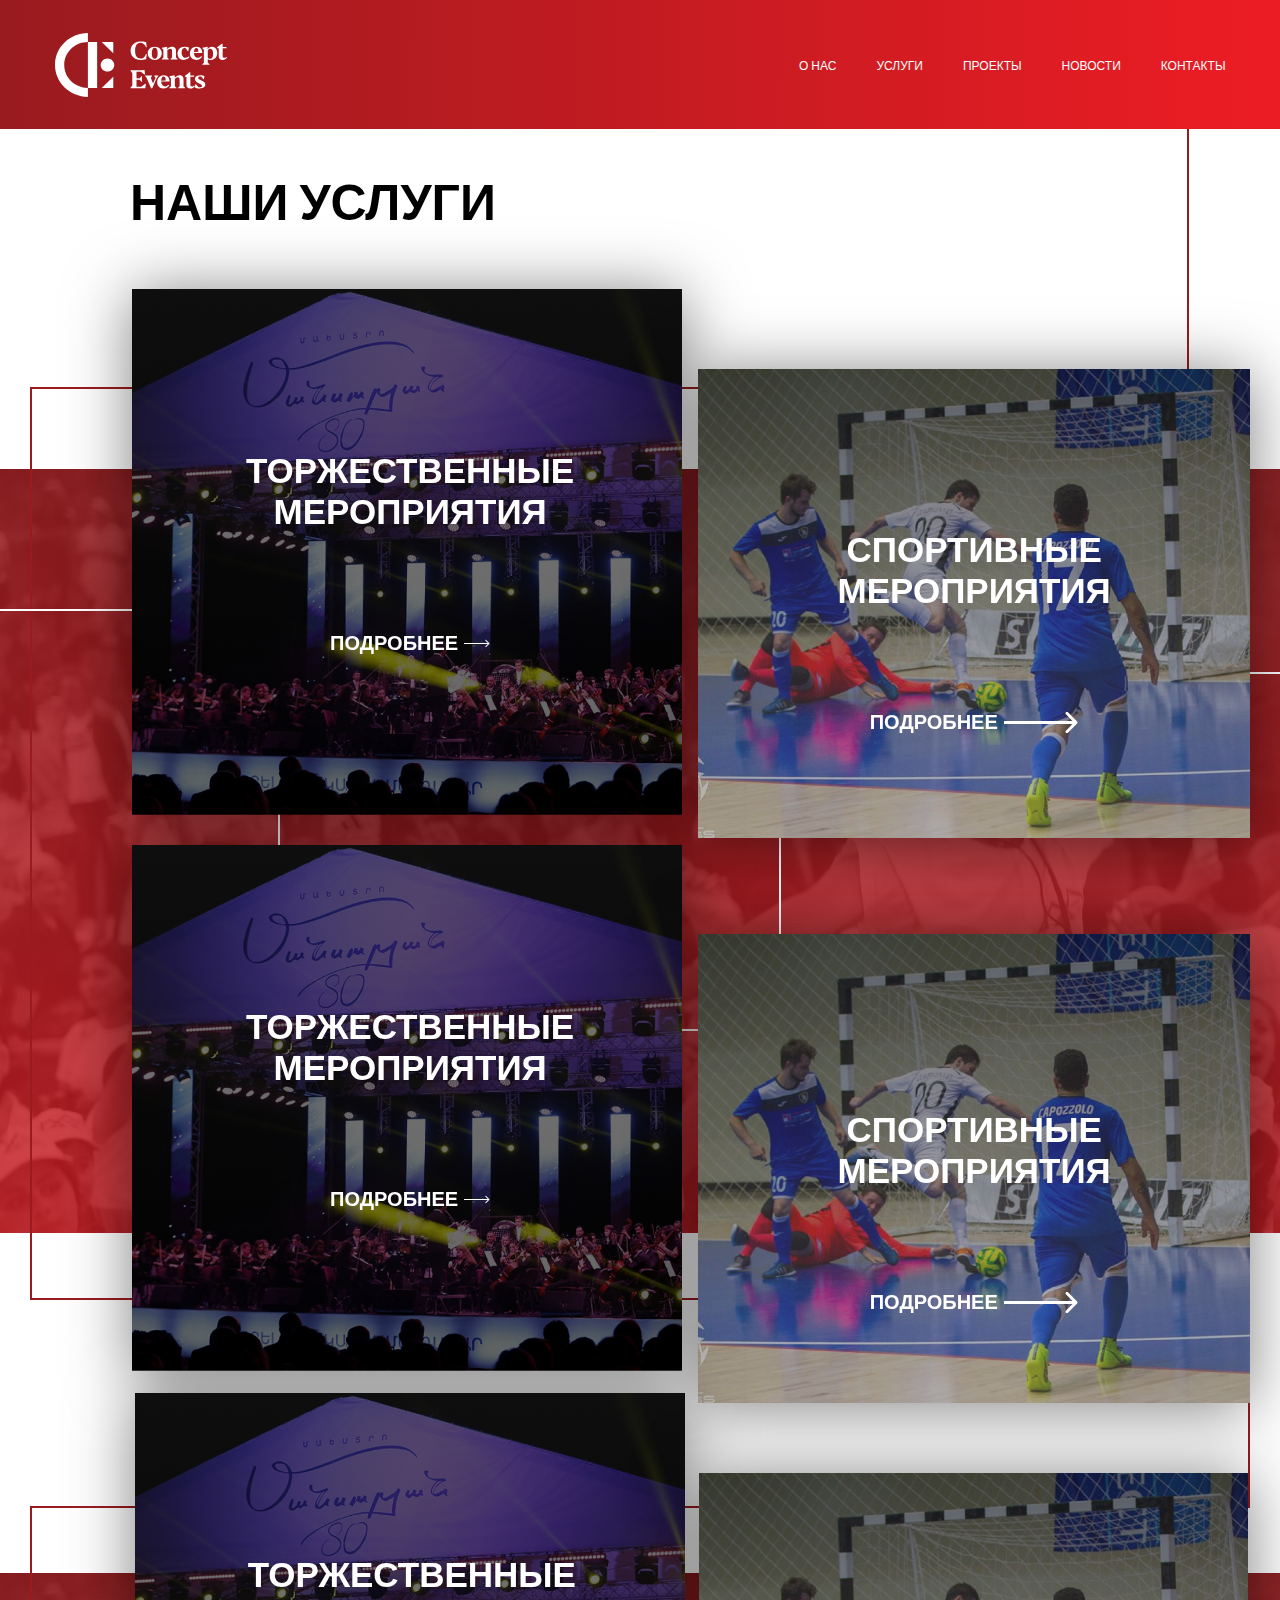
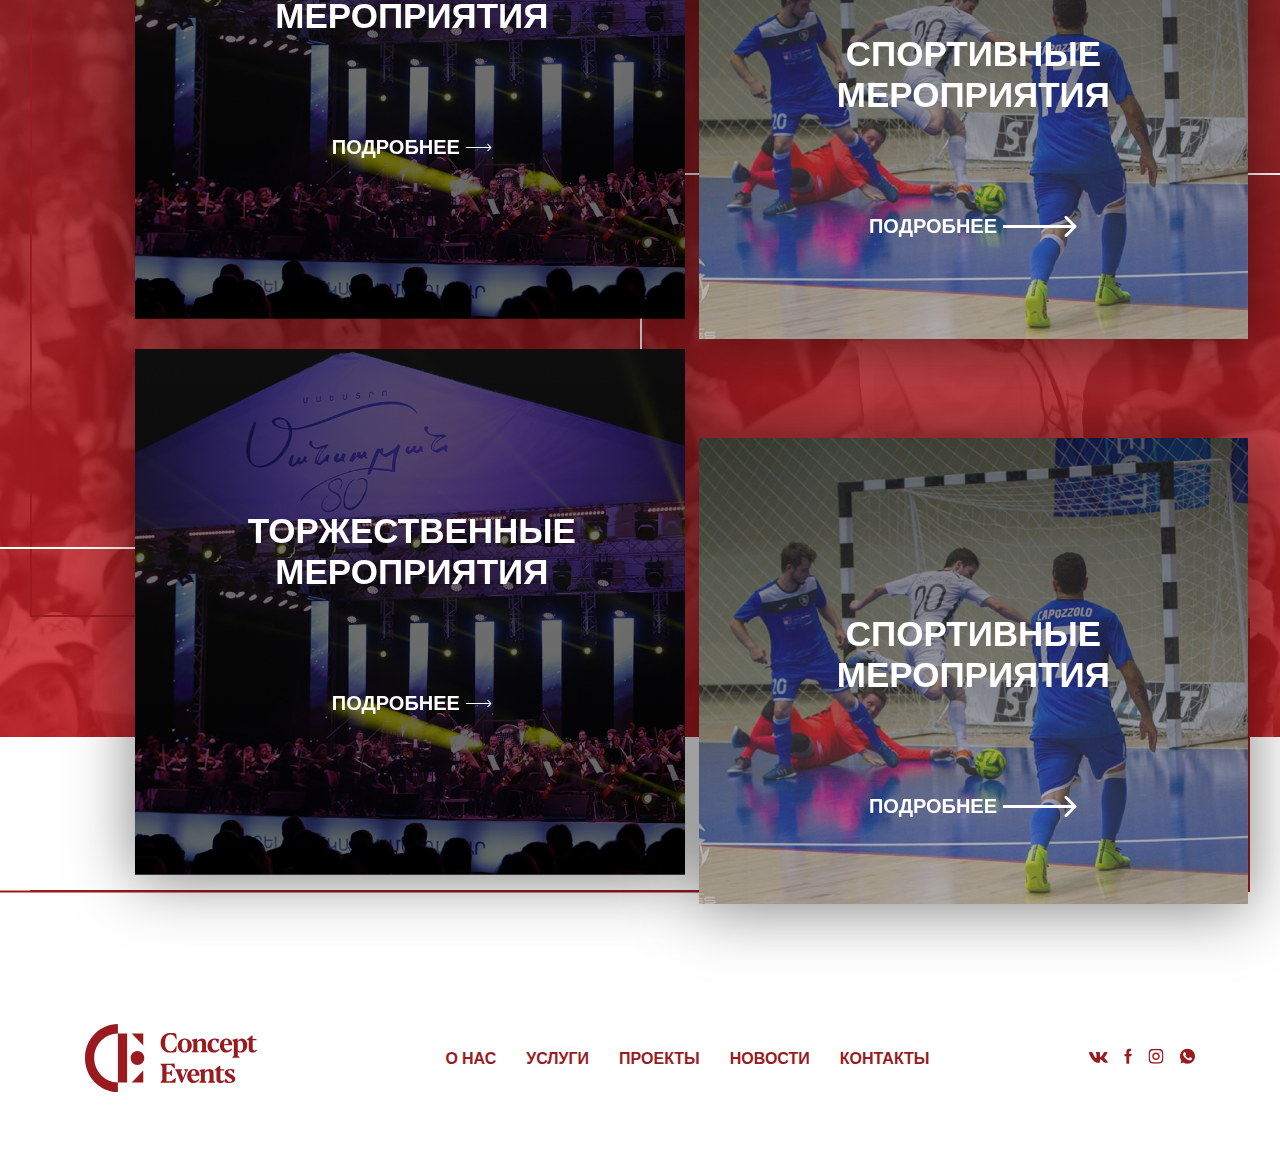
<file: services.html>
<!DOCTYPE html>
<html lang="en">
<head>
    <meta charset="UTF-8">
    <meta name="viewport" content="width=device-width, initial-scale=1.0">
    <title>Services</title>
    <link rel="stylesheet" href="fonts.css">
    <link rel="stylesheet" href="index.css">
    <link rel="stylesheet" href="media.css">
</head>
<body>
<header>
    <div class="small_header_container">
        <div class="small_header_block">
            <div class="small_header_logo">
                <img class="img1" src="./images/main_logo.svg" alt="Logo">
                <img class="img2" src="./images/main_logo_title.svg" alt="Concept Events">
            </div>

            <span class="burger-menu">&#9776;</span>

            <div class="small_header_links_block">

                <div class="close-menu-container">
                    <span class="close-menu">&#10005;</span>
                </div>

                <ul class="small_header_links">
                    <li class="header_link">
                        <a href="#">О нас</a>
                    </li>
                    <li class="header_link">
                        <a href="#">услуги</a>
                    </li>
                    <li class="header_link">
                        <a href="#">проекты</a>
                    </li>
                    <li class="header_link">
                        <a href="#">новости</a>
                    </li>
                    <li class="header_link">
                        <a href="#">контакты</a>
                    </li>
                </ul>
            </div>
        </div>
    </div>
</header>

<div class="services_wrapper">
    <div class="container" style="max-width: 1460px;width: 100%">
        <div class="services_title_block">
            <h1 class="heading-1">Наши Услуги </h1>
        </div>
        <div class="red-line">
            <div style="height: 80px;border-left: var(--border)"></div>
        </div>
    </div>
    <div class="services_bg_wrapper" style="position: relative">

        <div class="white_line" style="height: 422px; top: 140px">
            <div style="max-width: 280px;width: 100%;height: 100%;border-top:2px solid #FFFFFF;border-right:2px solid #FFFFFF"></div>
            <div style="max-width: 650px;width: 100%;height: 85%;border-bottom: 2px solid #FFFFFF;border-right:2px solid #FFFFFF"></div>
            <div style=" width: 100%;height: 85%;border-top: 2px solid #FFFFFF"></div>
        </div>

        <div class="container" style="display: flex; max-width: 1460px;width: 100%">
            <div class="red-line" style="padding-right: 100px">
                <div style="height: 830px;border-left:var(--border);border-bottom:var(--border)"></div>
            </div>
            <div class="services_left_img_block">
                <div class="left_1">
                    <h2 class="picture_title">торжественные мероприятия</h2>
                    <a class="services_link" href="#">
                        <span class="link_title">
                            подробнее
                        </span>
                        <img src="images/services2_small_arrow_right.svg" alt="img">
                    </a>
                </div>
                <div class="left_2">
                    <h2 class="picture_title">торжественные мероприятия</h2>
                    <a class="services_link" href="#">
                        <span>
                            подробнее
                        </span>
                        <img src="images/services2_small_arrow_right.svg" alt="img">
                    </a>
                </div>
            </div>

            <div class="services_right_img_block">
                <div class="right_1">
                    <h2 class="picture_title">спортивные мероприятия</h2>
                    <a class="services_link" href="#">
                        <span>
                            подробнее
                        </span>
                        <img src="images/services2_small_arrow_right.svg" alt="img">
                    </a>
                </div>
                <div class="right_2">
                    <h2 class="picture_title">спортивные мероприятия</h2>
                    <a class="services_link" href="#">
                        <span>
                            подробнее
                        </span>
                        <img src="images/services2_small_arrow_right.svg" alt="img">
                    </a>
                </div>
            </div>
        </div>
    </div>
    <div class="container" style=" max-width: 1460px;width: 100%">
        <div class="red-line" style="padding-top: 65px">
            <div style="width: 100%;height: 210px;border-top: var(--border);border-right: var(--border);border-bottom: var(--border)"></div>
            <div style="height: 65px;border-left:var(--border)"></div>
        </div>
    </div>
    <div class="services_bg_wrapper"  style="position: relative">

        <div class="white_line" style="height: 376px; top: 200px">
            <div style="max-width: 930px;width: 100%;border-bottom:2px solid #FFFFFF"></div>
            <div style="width: 100%;height: 100%;border-left:2px solid #FFFFFF;border-top:2px solid #FFFFFF"></div>
        </div>

        <div class="container" style="display: flex; max-width: 1460px;width: 100%">
            <div class="red-line">
                <div style="width: 105px;height: 644px;border-left:var(--border);border-bottom:var(--border)"></div>
            </div>
            <div class="services_left_img_block">
                <div class="left_1">
                    <h2 class="picture_title">торжественные мероприятия</h2>
                    <a class="services_link" href="#">
                        <span class="link_title">
                            подробнее
                        </span>
                        <img src="images/services2_small_arrow_right.svg" alt="img">
                    </a>
                </div>
                <div class="left_2">
                    <h2 class="picture_title">торжественные мероприятия</h2>
                    <a class="services_link" href="#">
                        <span>
                            подробнее
                        </span>
                        <img src="images/services2_small_arrow_right.svg" alt="img">
                    </a>
                </div>
            </div>
            <div class="services_right_img_block">
                <div class="right_1">
                    <h2 class="picture_title">спортивные мероприятия</h2>
                    <a class="services_link" href="#">
                        <span>
                            подробнее
                        </span>
                        <img src="images/services2_small_arrow_right.svg" alt="img">
                    </a>
                </div>
                <div class="right_2">
                    <h2 class="picture_title">спортивные мероприятия</h2>
                    <a class="services_link" href="#">
                        <span>
                            подробнее
                        </span>
                        <img src="images/services2_small_arrow_right.svg" alt="img">
                    </a>
                </div>
            </div>
                <div class="red-line" style="max-width: 148px;width: 100%;padding-top:645px; flex-shrink: 2">
                    <div style="width:100%;height:120px;border-top:var(--border);border-right:var(--border)"></div>
                </div>

        </div>
    </div>

    <div class="container" style="max-width: 1460px;width: 100%;justify-content: left">
        <div class="red-line">
            <div style="width: 100%;height: 155px;border-right:var(--border);border-bottom:var(--border)"></div>
        </div>
    </div>
    <div class="red-line" style="width: 80vw;transform: translateY(-1.5px);z-index: -1">
        <div style="width: 100%;border-top: var(--border)"></div>
    </div>
</div>

<footer>
    <div class="footer_info_container">
        <div class="footer_logo">
            <img class="img1" src="./images/footer_logo1.svg" alt="Logo">
            <img class="img2" src="./images/footer_logo2.svg" alt="Concept Events">
        </div>

        <div class="footer_links_block">
            <ul class="footer_links">
                <li class="footer_link">
                    <a href="#">
                        О нас
                    </a>
                </li>
                <li class="footer_link">
                    <a href="#">
                        услуги
                    </a>
                </li>
                <li class="footer_link">
                    <a href="#">
                        проекты
                    </a>
                </li>
                <li class="footer_link">
                    <a href="#">
                        новости
                    </a>
                </li>
                <li class="footer_link">
                    <a href="#">
                        контакты
                    </a>
                </li>
            </ul>
        </div>

        <div class="footer_webs_logo">
            <a href="#">
                <img class="webs_logo" src="./images/footer_vk.svg" alt="VK">
            </a>
            <a href="#">
                <img class="webs_logo" src="./images/footer_fb.svg" alt="FB">
            </a>
            <a href="#">
                <img class="webs_logo" src="./images/footer_inst.svg" alt="INST">
            </a>
            <a href="#">
                <img class="webs_logo" src="./images/footer_whtsp.svg" alt="WHTSP">
            </a>

        </div>
    </div>
</footer>
<script src="script.js"></script>
</body>
</html>
</file>
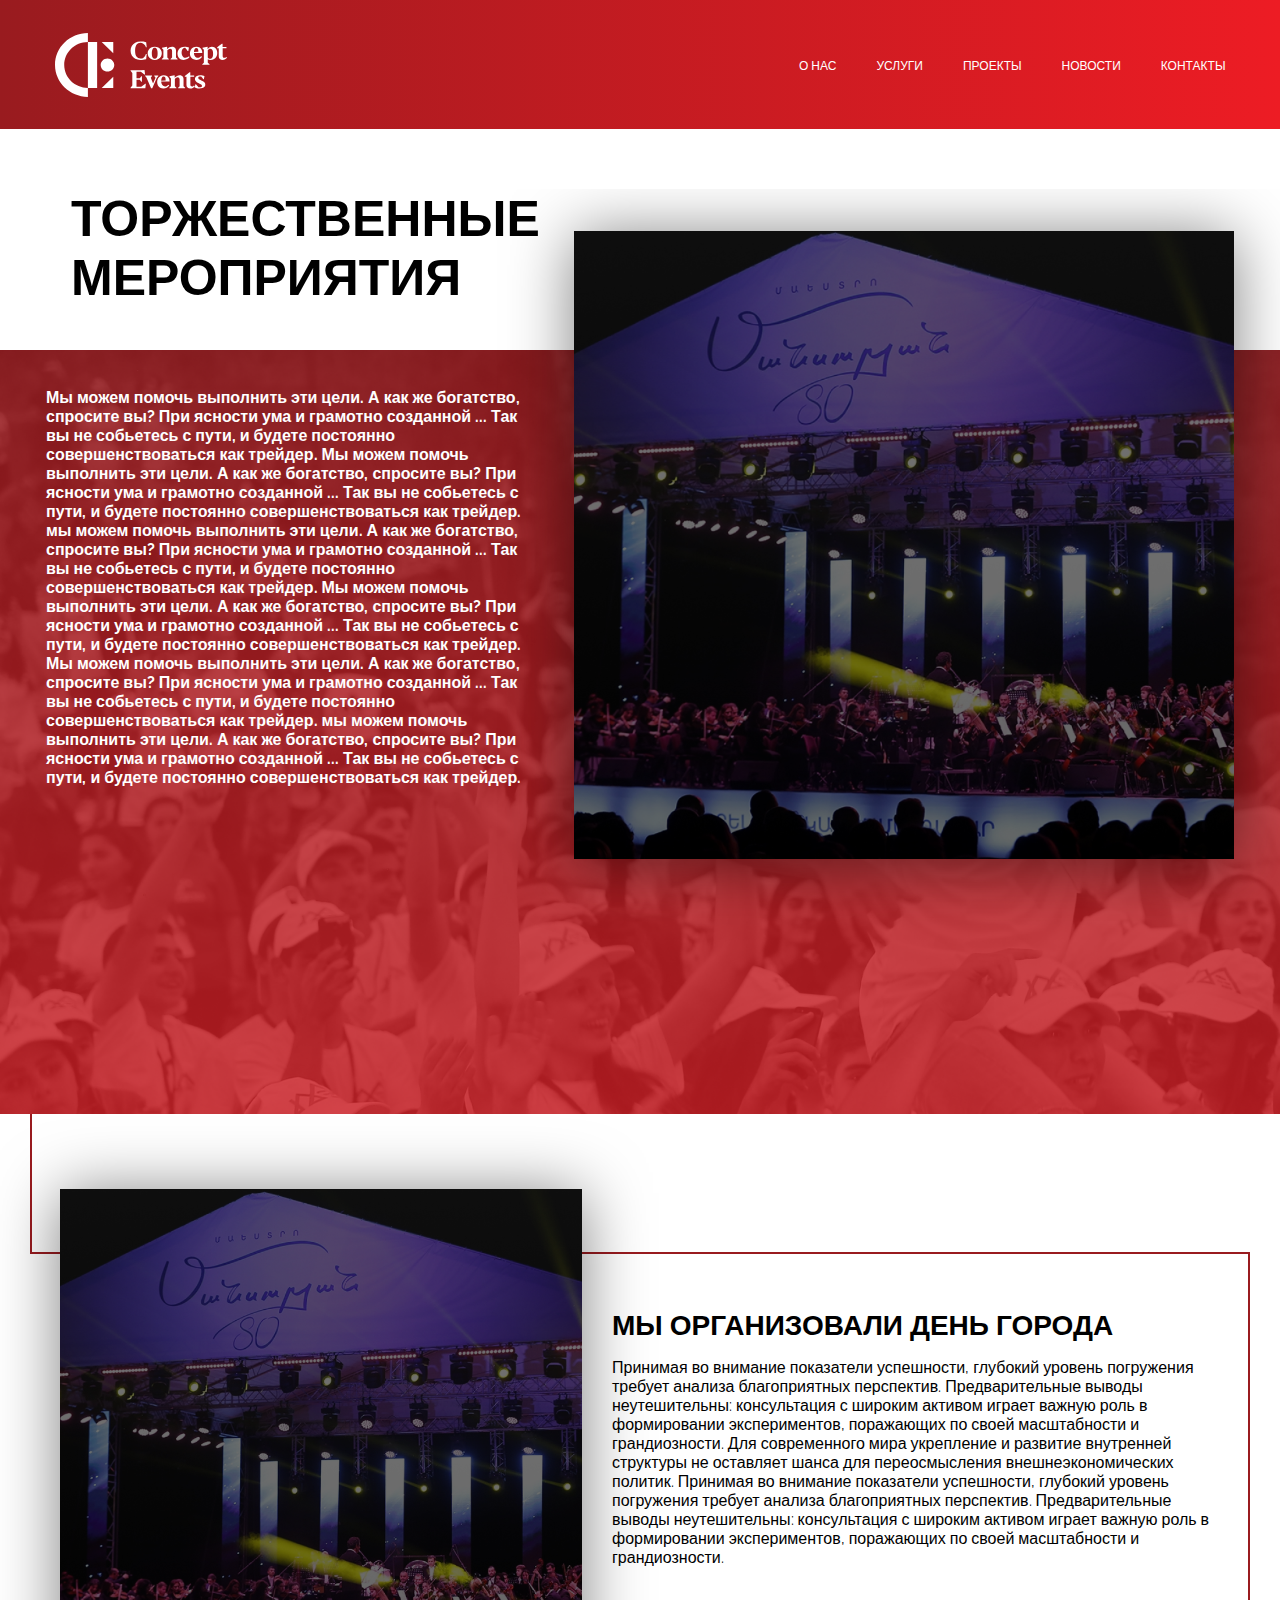
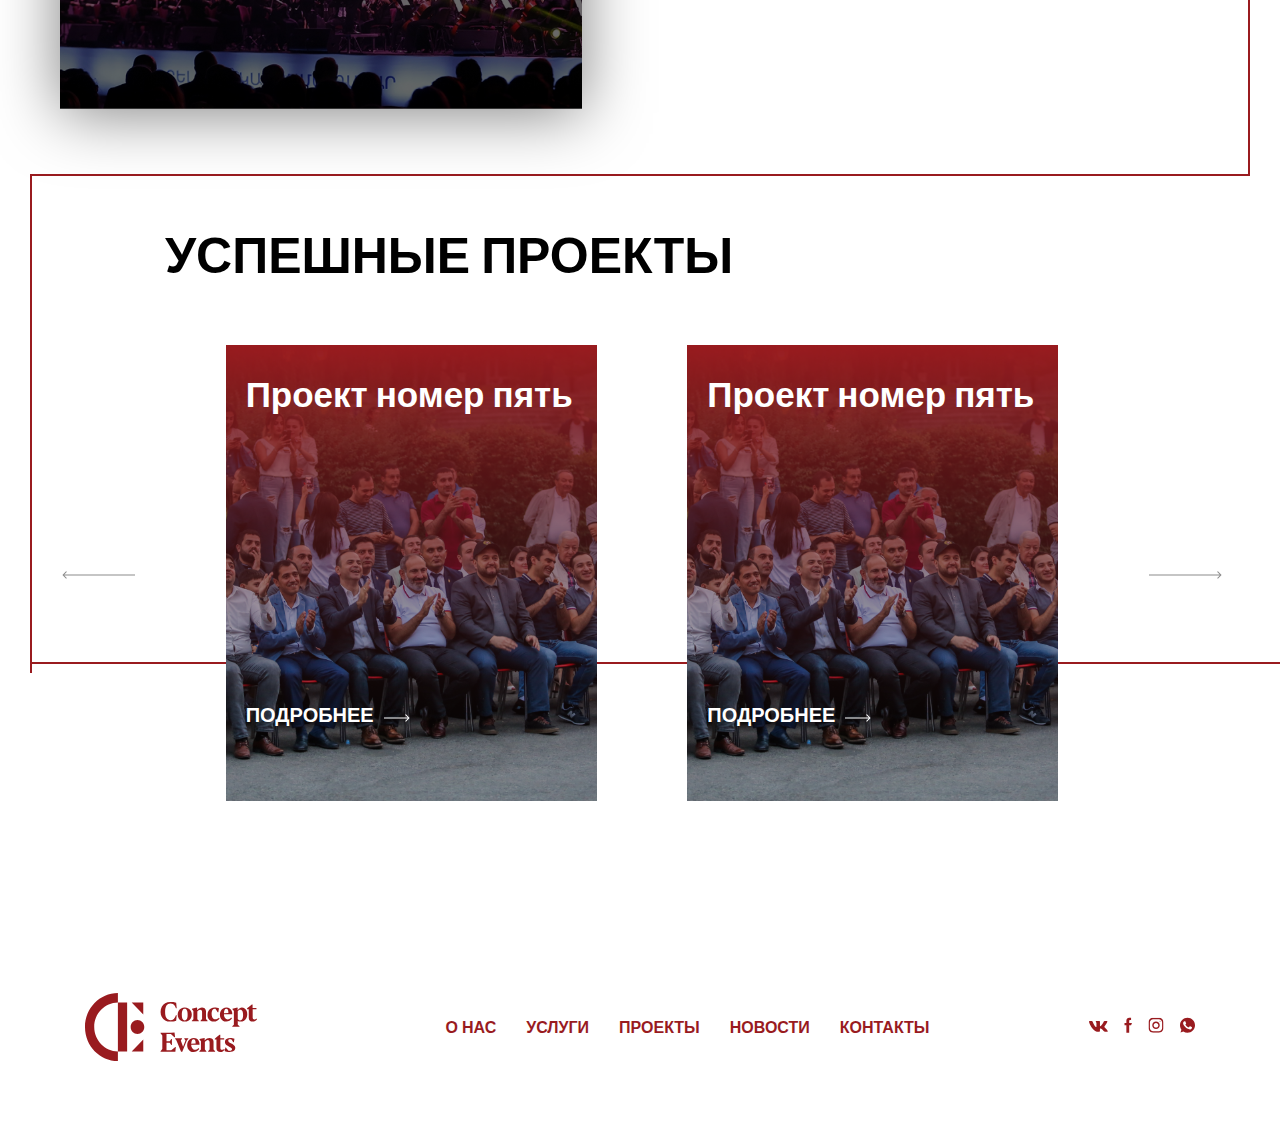
<file: services_2.html>
<!DOCTYPE html>
<html lang="en">
<head>
    <meta charset="UTF-8">
    <meta name="viewport" content="width=device-width, initial-scale=1.0">
    <title>Services 2</title>
    <link rel="stylesheet" href="fonts.css">
    <link rel="stylesheet" href="index.css">
    <link rel="stylesheet" href="media.css">
</head>
<body>

<header>
    <div class="small_header_container">
        <div class="small_header_block">
            <div class="small_header_logo">
                <img class="img1" src="./images/main_logo.svg" alt="Logo">
                <img class="img2" src="./images/main_logo_title.svg" alt="Concept Events">
            </div>

            <span class="burger-menu">&#9776;</span>

            <div class="small_header_links_block">

                <div class="close-menu-container">
                    <span class="close-menu">&#10005;</span>
                </div>

                <ul class="small_header_links">
                    <li class="header_link">
                        <a href="#">О нас</a>
                    </li>
                    <li class="header_link">
                        <a href="#">услуги</a>
                    </li>
                    <li class="header_link">
                        <a href="#">проекты</a>
                    </li>
                    <li class="header_link">
                        <a href="#">новости</a>
                    </li>
                    <li class="header_link">
                        <a href="#">контакты</a>
                    </li>
                </ul>
            </div>
        </div>
    </div>
</header>

<div class="services2_wrapper">
    <div class="container">
        <div class="services2_wrapper_title">
            <h1 class="heading-1 services2">
                Торжественные мероприятия
            </h1>
            <div style="max-width: 660px;width: 100%;"></div>
        </div>
    </div>

    <div class="services2_bg_img">
        <div class="container">
            <div class="services2_text1">
            <span class="text_white services2_white">
                Мы можем помочь выполнить эти цели. А как же богатство, спросите вы? При ясности ума и
                грамотно созданной ... Так вы не собьетесь с пути,
                и будете постоянно совершенствоваться как трейдер.
                Мы можем помочь выполнить эти цели. А как же богатство, спросите вы? При ясности ума и грамотно
                созданной ... Так вы не собьетесь с пути, и будете постоянно совершенствоваться как трейдер. мы
                можем помочь выполнить эти цели. А как же богатство, спросите вы? При ясности ума и грамотно созданной ...
                Так вы не собьетесь с пути, и будете постоянно совершенствоваться как трейдер.
                Мы можем помочь выполнить эти цели. А как же богатство, спросите вы? При ясности ума и
                грамотно созданной ... Так вы не собьетесь с пути,
                и будете постоянно совершенствоваться как трейдер.
                Мы можем помочь выполнить эти цели. А как же богатство, спросите вы? При ясности ума и грамотно
                созданной ... Так вы не собьетесь с пути, и будете постоянно совершенствоваться как трейдер. мы можем
                помочь выполнить эти цели. А как же богатство, спросите вы? При ясности ума и грамотно созданной ...
                Так вы не собьетесь с пути, и будете постоянно совершенствоваться как трейдер.
            </span>
            </div>
            <div class="services2_1_img">
                <figure class="responsive-image">
                    <img src="images/services2_1_img.png" alt="Img">
                </figure>
            </div>
        </div>
    </div>
    <div class="container">
        <div class="red-line">
            <div style="height: 140px;border-left:var(--border);border-bottom:var(--border)"></div>
        </div>
        <div class="services2_middle">
            <div class="services2_middle_img">
                <div class="responsive-image">
                    <img src="images/services2_1_img.png" alt="Img">
                </div>
            </div>
            <div class="services2_middle_info">
                <h3>мы организовали день города</h3>
                <span class="text_black services2_black">
                    Принимая во внимание показатели успешности, глубокий уровень погружения требует анализа благоприятных
                    перспектив. Предварительные выводы неутешительны: консультация с широким активом играет важную роль в
                    формировании экспериментов, поражающих по своей масштабности и грандиозности. Для современного мира
                    укрепление и развитие внутренней структуры не оставляет шанса для переосмысления внешнеэкономических
                    политик. Принимая во внимание показатели успешности, глубокий уровень погружения требует анализа
                    благоприятных перспектив. Предварительные выводы неутешительны: консультация с широким активом играет
                    важную роль в формировании экспериментов, поражающих по своей масштабности и грандиозности.
                </span>
            </div>
        </div>
        <div style="display: flex">
            <div class="red-line">
                <div style="height:497px;border-left:var(--border)"></div>
            </div>
            <div class="services2_bottom">
                <div class="services2_bottom_title">
                    <h1 class="heading-1 ">
                        Успешные проекты
                    </h1>
                </div>
                <div class="services2_bottom_img_block">
                    <div class="services2_arrow">
                        <img src="images/services2_arrow_left.svg" alt="Img">
                    </div>
                    <div class="services2_bottom_img">
                        <div class="services2_bottom_img_text">
                            <h2 class="img_front_text">Проект номер пять</h2>
                        </div>
                        <div class="services2_bottom_img_link">
                            <a href="#">подробнее</a>
                            <img src="images/services2_small_arrow_right.svg" alt="Img">
                        </div>
                    </div>
                    <div class="services2_bottom_img">
                        <div class="services2_bottom_img_text">
                            <h2 class="img_front_text">Проект номер пять</h2>
                        </div>
                        <div class="services2_bottom_img_link">
                            <a href="#">подробнее</a>
                            <img src="images/services2_small_arrow_right.svg" alt="Img">
                        </div>
                    </div>
                    <div class="services2_bottom_img">
                        <div class="services2_bottom_img_text">
                            <h2 class="img_front_text">Проект номер пять</h2>
                        </div>
                        <div class="services2_bottom_img_link">
                            <a href="#">подробнее</a>
                            <img src="images/services2_small_arrow_right.svg" alt="Img">
                        </div>
                    </div>
                    <div class="services2_arrow">
                        <img src="images/services2_arrow_right.svg" alt="Img">
                    </div>
                </div>
                <div class="red-line">
                    <div style="width: 100vw;border-top: var(--border);transform: translateY(-199px)"></div>
                </div>
            </div>
        </div>
    </div>
</div>

<footer>
    <div class="footer_info_container">
        <div class="footer_logo">
            <img class="img1" src="./images/footer_logo1.svg" alt="Logo">
            <img class="img2" src="./images/footer_logo2.svg" alt="Concept Events">
        </div>

        <div class="footer_links_block">
            <ul class="footer_links">
                <li class="footer_link">
                    <a href="#">
                        О нас
                    </a>
                </li>
                <li class="footer_link">
                    <a href="#">
                        услуги
                    </a>
                </li>
                <li class="footer_link">
                    <a href="#">
                        проекты
                    </a>
                </li>
                <li class="footer_link">
                    <a href="#">
                        новости
                    </a>
                </li>
                <li class="footer_link">
                    <a href="#">
                        контакты
                    </a>
                </li>
            </ul>
        </div>

        <div class="footer_webs_logo">
            <a href="#">
                <img class="webs_logo" src="./images/footer_vk.svg" alt="VK">
            </a>
            <a href="#">
                <img class="webs_logo" src="./images/footer_fb.svg" alt="FB">
            </a>
            <a href="#">
                <img class="webs_logo" src="./images/footer_inst.svg" alt="INST">
            </a>
            <a href="#">
                <img class="webs_logo" src="./images/footer_whtsp.svg" alt="WHTSP">
            </a>

        </div>
    </div>
</footer>

<script src="script.js"></script>
</body>
</html>
</file>
<file: fonts.css>
/* raleway-100 - latin */
@font-face {
    font-family: 'Raleway';
    font-style: normal;
    font-weight: 100;
    src: url('./fonts/raleway-v27-latin-100.eot'); /* IE9 Compat Modes */
    src: local(''),
    url('./fonts/raleway-v27-latin-100.eot?#iefix') format('embedded-opentype'), /* IE6-IE8 */
    url('./fonts/raleway-v27-latin-100.woff2') format('woff2'), /* Super Modern Browsers */
    url('./fonts/raleway-v27-latin-100.woff') format('woff'), /* Modern Browsers */
    url('./fonts/raleway-v27-latin-100.ttf') format('truetype'), /* Safari, Android, iOS */
    url('./fonts/raleway-v27-latin-100.svg#Raleway') format('svg'); /* Legacy iOS */
}
/* raleway-200 - latin */
@font-face {
    font-family: 'Raleway';
    font-style: normal;
    font-weight: 200;
    src: url('./fonts/raleway-v27-latin-200.eot'); /* IE9 Compat Modes */
    src: local(''),
    url('./fonts/raleway-v27-latin-200.eot?#iefix') format('embedded-opentype'), /* IE6-IE8 */
    url('./fonts/raleway-v27-latin-200.woff2') format('woff2'), /* Super Modern Browsers */
    url('./fonts/raleway-v27-latin-200.woff') format('woff'), /* Modern Browsers */
    url('./fonts/raleway-v27-latin-200.ttf') format('truetype'), /* Safari, Android, iOS */
    url('./fonts/raleway-v27-latin-200.svg#Raleway') format('svg'); /* Legacy iOS */
}
/* raleway-300 - latin */
@font-face {
    font-family: 'Raleway';
    font-style: normal;
    font-weight: 300;
    src: url('./fonts/raleway-v27-latin-300.eot'); /* IE9 Compat Modes */
    src: local(''),
    url('./fonts/raleway-v27-latin-300.eot?#iefix') format('embedded-opentype'), /* IE6-IE8 */
    url('./fonts/raleway-v27-latin-300.woff2') format('woff2'), /* Super Modern Browsers */
    url('./fonts/raleway-v27-latin-300.woff') format('woff'), /* Modern Browsers */
    url('./fonts/raleway-v27-latin-300.ttf') format('truetype'), /* Safari, Android, iOS */
    url('./fonts/raleway-v27-latin-300.svg#Raleway') format('svg'); /* Legacy iOS */
}
/* raleway-regular - latin */
@font-face {
    font-family: 'Raleway';
    font-style: normal;
    font-weight: 400;
    src: url('./fonts/raleway-v27-latin-regular.eot'); /* IE9 Compat Modes */
    src: local(''),
    url('./fonts/raleway-v27-latin-regular.eot?#iefix') format('embedded-opentype'), /* IE6-IE8 */
    url('./fonts/raleway-v27-latin-regular.woff2') format('woff2'), /* Super Modern Browsers */
    url('./fonts/raleway-v27-latin-regular.woff') format('woff'), /* Modern Browsers */
    url('./fonts/raleway-v27-latin-regular.ttf') format('truetype'), /* Safari, Android, iOS */
    url('./fonts/raleway-v27-latin-regular.svg#Raleway') format('svg'); /* Legacy iOS */
}
/* raleway-500 - latin */
@font-face {
    font-family: 'Raleway';
    font-style: normal;
    font-weight: 500;
    src: url('./fonts/raleway-v27-latin-500.eot'); /* IE9 Compat Modes */
    src: local(''),
    url('./fonts/raleway-v27-latin-500.eot?#iefix') format('embedded-opentype'), /* IE6-IE8 */
    url('./fonts/raleway-v27-latin-500.woff2') format('woff2'), /* Super Modern Browsers */
    url('./fonts/raleway-v27-latin-500.woff') format('woff'), /* Modern Browsers */
    url('./fonts/raleway-v27-latin-500.ttf') format('truetype'), /* Safari, Android, iOS */
    url('./fonts/raleway-v27-latin-500.svg#Raleway') format('svg'); /* Legacy iOS */
}
/* raleway-600 - latin */
@font-face {
    font-family: 'Raleway';
    font-style: normal;
    font-weight: 600;
    src: url('./fonts/raleway-v27-latin-600.eot'); /* IE9 Compat Modes */
    src: local(''),
    url('./fonts/raleway-v27-latin-600.eot?#iefix') format('embedded-opentype'), /* IE6-IE8 */
    url('./fonts/raleway-v27-latin-600.woff2') format('woff2'), /* Super Modern Browsers */
    url('./fonts/raleway-v27-latin-600.woff') format('woff'), /* Modern Browsers */
    url('./fonts/raleway-v27-latin-600.ttf') format('truetype'), /* Safari, Android, iOS */
    url('./fonts/raleway-v27-latin-600.svg#Raleway') format('svg'); /* Legacy iOS */
}
/* raleway-700 - latin */
@font-face {
    font-family: 'Raleway';
    font-style: normal;
    font-weight: 700;
    src: url('./fonts/raleway-v27-latin-700.eot'); /* IE9 Compat Modes */
    src: local(''),
    url('./fonts/raleway-v27-latin-700.eot?#iefix') format('embedded-opentype'), /* IE6-IE8 */
    url('./fonts/raleway-v27-latin-700.woff2') format('woff2'), /* Super Modern Browsers */
    url('./fonts/raleway-v27-latin-700.woff') format('woff'), /* Modern Browsers */
    url('./fonts/raleway-v27-latin-700.ttf') format('truetype'), /* Safari, Android, iOS */
    url('./fonts/raleway-v27-latin-700.svg#Raleway') format('svg'); /* Legacy iOS */
}
/* raleway-800 - latin */
@font-face {
    font-family: 'Raleway';
    font-style: normal;
    font-weight: 800;
    src: url('./fonts/raleway-v27-latin-800.eot'); /* IE9 Compat Modes */
    src: local(''),
    url('./fonts/raleway-v27-latin-800.eot?#iefix') format('embedded-opentype'), /* IE6-IE8 */
    url('./fonts/raleway-v27-latin-800.woff2') format('woff2'), /* Super Modern Browsers */
    url('./fonts/raleway-v27-latin-800.woff') format('woff'), /* Modern Browsers */
    url('./fonts/raleway-v27-latin-800.ttf') format('truetype'), /* Safari, Android, iOS */
    url('./fonts/raleway-v27-latin-800.svg#Raleway') format('svg'); /* Legacy iOS */
}
/* raleway-900 - latin */
@font-face {
    font-family: 'Raleway';
    font-style: normal;
    font-weight: 900;
    src: url('./fonts/raleway-v27-latin-900.eot'); /* IE9 Compat Modes */
    src: local(''),
    url('./fonts/raleway-v27-latin-900.eot?#iefix') format('embedded-opentype'), /* IE6-IE8 */
    url('./fonts/raleway-v27-latin-900.woff2') format('woff2'), /* Super Modern Browsers */
    url('./fonts/raleway-v27-latin-900.woff') format('woff'), /* Modern Browsers */
    url('./fonts/raleway-v27-latin-900.ttf') format('truetype'), /* Safari, Android, iOS */
    url('./fonts/raleway-v27-latin-900.svg#Raleway') format('svg'); /* Legacy iOS */
}
/* raleway-100italic - latin */
@font-face {
    font-family: 'Raleway';
    font-style: italic;
    font-weight: 100;
    src: url('./fonts/raleway-v27-latin-100italic.eot'); /* IE9 Compat Modes */
    src: local(''),
    url('./fonts/raleway-v27-latin-100italic.eot?#iefix') format('embedded-opentype'), /* IE6-IE8 */
    url('./fonts/raleway-v27-latin-100italic.woff2') format('woff2'), /* Super Modern Browsers */
    url('./fonts/raleway-v27-latin-100italic.woff') format('woff'), /* Modern Browsers */
    url('./fonts/raleway-v27-latin-100italic.ttf') format('truetype'), /* Safari, Android, iOS */
    url('./fonts/raleway-v27-latin-100italic.svg#Raleway') format('svg'); /* Legacy iOS */
}
/* raleway-200italic - latin */
@font-face {
    font-family: 'Raleway';
    font-style: italic;
    font-weight: 200;
    src: url('./fonts/raleway-v27-latin-200italic.eot'); /* IE9 Compat Modes */
    src: local(''),
    url('./fonts/raleway-v27-latin-200italic.eot?#iefix') format('embedded-opentype'), /* IE6-IE8 */
    url('./fonts/raleway-v27-latin-200italic.woff2') format('woff2'), /* Super Modern Browsers */
    url('./fonts/raleway-v27-latin-200italic.woff') format('woff'), /* Modern Browsers */
    url('./fonts/raleway-v27-latin-200italic.ttf') format('truetype'), /* Safari, Android, iOS */
    url('./fonts/raleway-v27-latin-200italic.svg#Raleway') format('svg'); /* Legacy iOS */
}
/* raleway-300italic - latin */
@font-face {
    font-family: 'Raleway';
    font-style: italic;
    font-weight: 300;
    src: url('./fonts/raleway-v27-latin-300italic.eot'); /* IE9 Compat Modes */
    src: local(''),
    url('./fonts/raleway-v27-latin-300italic.eot?#iefix') format('embedded-opentype'), /* IE6-IE8 */
    url('./fonts/raleway-v27-latin-300italic.woff2') format('woff2'), /* Super Modern Browsers */
    url('./fonts/raleway-v27-latin-300italic.woff') format('woff'), /* Modern Browsers */
    url('./fonts/raleway-v27-latin-300italic.ttf') format('truetype'), /* Safari, Android, iOS */
    url('./fonts/raleway-v27-latin-300italic.svg#Raleway') format('svg'); /* Legacy iOS */
}
/* raleway-italic - latin */
@font-face {
    font-family: 'Raleway';
    font-style: italic;
    font-weight: 400;
    src: url('./fonts/raleway-v27-latin-italic.eot'); /* IE9 Compat Modes */
    src: local(''),
    url('./fonts/raleway-v27-latin-italic.eot?#iefix') format('embedded-opentype'), /* IE6-IE8 */
    url('./fonts/raleway-v27-latin-italic.woff2') format('woff2'), /* Super Modern Browsers */
    url('./fonts/raleway-v27-latin-italic.woff') format('woff'), /* Modern Browsers */
    url('./fonts/raleway-v27-latin-italic.ttf') format('truetype'), /* Safari, Android, iOS */
    url('./fonts/raleway-v27-latin-italic.svg#Raleway') format('svg'); /* Legacy iOS */
}
/* raleway-500italic - latin */
@font-face {
    font-family: 'Raleway';
    font-style: italic;
    font-weight: 500;
    src: url('./fonts/raleway-v27-latin-500italic.eot'); /* IE9 Compat Modes */
    src: local(''),
    url('./fonts/raleway-v27-latin-500italic.eot?#iefix') format('embedded-opentype'), /* IE6-IE8 */
    url('./fonts/raleway-v27-latin-500italic.woff2') format('woff2'), /* Super Modern Browsers */
    url('./fonts/raleway-v27-latin-500italic.woff') format('woff'), /* Modern Browsers */
    url('./fonts/raleway-v27-latin-500italic.ttf') format('truetype'), /* Safari, Android, iOS */
    url('./fonts/raleway-v27-latin-500italic.svg#Raleway') format('svg'); /* Legacy iOS */
}
/* raleway-600italic - latin */
@font-face {
    font-family: 'Raleway';
    font-style: italic;
    font-weight: 600;
    src: url('./fonts/raleway-v27-latin-600italic.eot'); /* IE9 Compat Modes */
    src: local(''),
    url('./fonts/raleway-v27-latin-600italic.eot?#iefix') format('embedded-opentype'), /* IE6-IE8 */
    url('./fonts/raleway-v27-latin-600italic.woff2') format('woff2'), /* Super Modern Browsers */
    url('./fonts/raleway-v27-latin-600italic.woff') format('woff'), /* Modern Browsers */
    url('./fonts/raleway-v27-latin-600italic.ttf') format('truetype'), /* Safari, Android, iOS */
    url('./fonts/raleway-v27-latin-600italic.svg#Raleway') format('svg'); /* Legacy iOS */
}
/* raleway-700italic - latin */
@font-face {
    font-family: 'Raleway';
    font-style: italic;
    font-weight: 700;
    src: url('./fonts/raleway-v27-latin-700italic.eot'); /* IE9 Compat Modes */
    src: local(''),
    url('./fonts/raleway-v27-latin-700italic.eot?#iefix') format('embedded-opentype'), /* IE6-IE8 */
    url('./fonts/raleway-v27-latin-700italic.woff2') format('woff2'), /* Super Modern Browsers */
    url('./fonts/raleway-v27-latin-700italic.woff') format('woff'), /* Modern Browsers */
    url('./fonts/raleway-v27-latin-700italic.ttf') format('truetype'), /* Safari, Android, iOS */
    url('./fonts/raleway-v27-latin-700italic.svg#Raleway') format('svg'); /* Legacy iOS */
}
/* raleway-800italic - latin */
@font-face {
    font-family: 'Raleway';
    font-style: italic;
    font-weight: 800;
    src: url('./fonts/raleway-v27-latin-800italic.eot'); /* IE9 Compat Modes */
    src: local(''),
    url('./fonts/raleway-v27-latin-800italic.eot?#iefix') format('embedded-opentype'), /* IE6-IE8 */
    url('./fonts/raleway-v27-latin-800italic.woff2') format('woff2'), /* Super Modern Browsers */
    url('./fonts/raleway-v27-latin-800italic.woff') format('woff'), /* Modern Browsers */
    url('./fonts/raleway-v27-latin-800italic.ttf') format('truetype'), /* Safari, Android, iOS */
    url('./fonts/raleway-v27-latin-800italic.svg#Raleway') format('svg'); /* Legacy iOS */
}
/* raleway-900italic - latin */
@font-face {
    font-family: 'Raleway';
    font-style: italic;
    font-weight: 900;
    src: url('./fonts/raleway-v27-latin-900italic.eot'); /* IE9 Compat Modes */
    src: local(''),
    url('./fonts/raleway-v27-latin-900italic.eot?#iefix') format('embedded-opentype'), /* IE6-IE8 */
    url('./fonts/raleway-v27-latin-900italic.woff2') format('woff2'), /* Super Modern Browsers */
    url('./fonts/raleway-v27-latin-900italic.woff') format('woff'), /* Modern Browsers */
    url('./fonts/raleway-v27-latin-900italic.ttf') format('truetype'), /* Safari, Android, iOS */
    url('./fonts/raleway-v27-latin-900italic.svg#Raleway') format('svg'); /* Legacy iOS */
}
</file>
<file: index.css>
:root{
    --border: 2px solid #991B1F
}

* {
    margin: 0;
    padding: 0;
    box-sizing: border-box;
    font-weight: 700;
    font-family: Raleway, sans-serif;
}


.heading-1{
    font-size: 50px;
    font-weight: 900;
    color: #000000;
    text-transform: uppercase;
}

.container{
    width: 100%;
    margin: 0 auto;
    padding: 0 30px;
    max-width: 1527px;
}

.responsive-image{
    max-width: 774px;
    width: 100%;
    height: 628px;
}
.responsive-image img{
    width: 100%;
    height: 100%;
    object-fit: cover;
}

.text_white{
    font-size: 16px;
    font-weight: 700;
    color: #FFFFFF;
}
.text_black{
    font-weight: 400;
    font-size: 16px;
    color: #000000;
}
.img_front_text{
    font-weight: 700;
    font-size: 35px;
    color: #FFFFFF;
}
.white_line{
    display: flex;
    align-items: flex-end;
    width: 100%;
    z-index: 0;
    position: absolute;
}

.global_weightWidth {
    width: 100%;
    display: flex;
    justify-content: center;
}

.global_centerContainer {
    width: 100%;
    max-width: 1174px;
    display: flex;
    flex-direction: column;
}

                        /*Main*/
.main_wrapper {
    width: 100%;
    display: flex;
    flex-direction: column;
    align-items: center;
}

.main_wrapper .main_header_background {
    width: 100%;
    min-height: 890px;
    background-image: url("images/main_header_bg_img.png");
    background-repeat: no-repeat;
    display: flex;
    align-items: center;
    flex-direction: column;
    background-size: cover;
}
.main_wrapper .main_header_background .main-header  {
    width: 100%;
    display: flex;
    flex-direction: column;
    align-items: center;
}
.main_wrapper .main_header_background .main-header .main_header_top {
    width: 100%;
    display: flex;
    justify-content: space-between;
    align-items: center;
    margin-top: 61px;
}
.main_wrapper .main_header_background .main-header .main_header_top .main_header_logo {
    display: flex;
    align-items: center;
}
.main_wrapper .main_header_background .main-header .main_header_top .main_header_logo .img2 {
    margin-left: 14px;
}
.main_wrapper .main_header_background .main-header .main_header_top .main_header_links_section{
    display: flex;
}
.main_wrapper .main_header_background .main-header .main_header_top .main_header_links_section .header_links {
    display: flex;
    justify-content: center;
    align-items: center;
    text-align: center;
}
.main_wrapper .main_header_background .main-header .main_header_top .main_header_links_section .header_links .header_link {
    margin-left: 38px;
    list-style-type: none;
}
.main_wrapper .main_header_background .main-header .main_header_top .main_header_links_section .header_links .header_link >a {
    text-decoration: none;
    color: #FFFFFF;
    font-family: 'Raleway', sans-serif;
    font-style: normal;
    font-weight: 500;
    font-size: 12px;
    line-height: 14px;
    text-transform: uppercase;
}

.main_wrapper .main_header_background .main-header .main_header_middle {
    display: flex;
    flex-direction: column;
    align-items: start;
    margin-top: 167px;
}
.main_wrapper .main_header_background .main-header .main_header_middle .header_middle_title {
    font-family: 'Raleway Black',sans-serif;
    font-style: normal;
    font-weight: 900;
    font-size: 65px;
    line-height: 76px;
    letter-spacing: 0.07em;
    text-transform: uppercase;
    color: #FFFFFF;
    width: 870px;
}
.main_wrapper .main_header_background .main-header .main_header_middle .header_middle_text {
    display: flex;
    width: 765px;
    margin-top: 12px;
    font-family: 'Raleway',sans-serif;
    font-style: normal;
    font-weight: 400;
    font-size: 16px;
    line-height: 19px;
    letter-spacing: 0.07em;
    color: #FFFFFF
}

.main_wrapper .main_header_background  .main_header_bottom {
    max-width: 1045px;
    width: 100%;
    border-bottom: 1px solid #FFFFFF;
    display: flex;
    align-items: center;
    margin: 200px 0 0 auto;
}
.main_wrapper .main_header_background  .main_header_bottom .main_header_bottom_text {
    font-family: 'Raleway', sans-serif;
    font-style: normal;
    font-weight: 900;
    font-size: 16px;
    line-height: 23px;
    letter-spacing: 0.07em;
    text-transform: uppercase;
    color: #FFFFFF;
}
.main_wrapper .main_header_background  .main_header_bottom .main_header_webs_logo{
    display: flex;
    margin-left: 343px;
}
.main_wrapper .main_header_background  .main_header_bottom .main_header_webs_logo > a {
    margin-left: 17px;
}

.main_wrapper .main_header_arrow_container{
    width: 100%;
    padding-left: 30px;
}
.main_wrapper .main_header_arrow{
    display: flex;
    max-width: 1527px;
    margin: 0 auto;
    padding-bottom: 30px;
    transform: translateX(-3px);
}
.main_wrapper .main_header_background .container{
    padding-left: 60px;
    padding-right: 0;
}

.main_wrapper .sectionTwo_wrapper{
    width: 100%;
    display: flex;
    flex-direction: column;
}
.main_wrapper .sectionTwo_wrapper .main_body_1_block{
    width: 100%;
    max-width: 1527px;
    height: 107px;
    display: flex;
    align-items: flex-end;
    border-left:var(--border);
    margin: 0 auto 75px;
    border-bottom: var(--border);
}
.main_wrapper .sectionTwo_wrapper .main_body_1_block .block_number{
    font-style: normal;
    font-weight: 900;
    font-size: 40px;
    line-height: 47px;
    color: #C8C8C8;
    margin-left: 5px;
}
.main_wrapper .sectionTwo_wrapper .main_body1_container {
    width: 100%;
    display: flex;
    flex-direction: column;
    overflow: hidden;
}
.main_wrapper .sectionTwo_wrapper .main_body1_container .body1_container_top {
    display: flex;
    padding-left: 105px;
    justify-content: space-between;
}
.main_wrapper .sectionTwo_wrapper .main_body1_container .body1_container_top .body1_top_info {
    width: 100%;
    max-width: 460px;
    display: flex;
    justify-content: center;
    flex-direction: column;
    flex-shrink: 0;
}
.main_wrapper .sectionTwo_wrapper .main_body1_container .body1_container_top .body1_top_info .body1_top_title {
    color: #000000;
    font-size: 50px;
    font-weight: 900;
    line-height: 59px;
    font-style: normal;
    text-transform: uppercase;
    margin-bottom: 22px;
}
.main_wrapper .sectionTwo_wrapper .main_body1_container .body1_container_top .body1_top_img {
    display: flex;
    margin-left: 40px;
    filter: drop-shadow(0px 4px 10px rgba(0, 0, 0, 0.38));
}
.main_wrapper .sectionTwo_wrapper .main_body1_container .body1_container_top .body1_top_img > img {
    width: 774px;
    height: 628px;
}
.main_wrapper .sectionTwo_wrapper .main_body1_container .body1_container_bottom{
    display: flex;
}
.main_wrapper .sectionTwo_wrapper .main_body1_container .body1_container_bottom .body1_container_bottom_img{
    display: flex;
    width: 774px;
    height: 436px;
    margin-right:33px;
    filter: drop-shadow(0px 4px 10px rgba(0, 0, 0, 0.38));
}
.main_wrapper .sectionTwo_wrapper .main_body1_container .body1_container_bottom .body1_container_bottom_img .responsive-image{
    height: 436px;
}
.main_wrapper .sectionTwo_wrapper .main_body1_container .body1_container_bottom .body1_bottom_text{
    display: flex;
    width:460px;
    margin-top: 5px;
    flex-shrink: 0;
}
.main_wrapper .sectionTwo_wrapper .main_body1_container .body1_contact-block {
    display: flex;
    margin: 0 auto;
    width: 100%;
    padding: 0 30px;
    max-width: 1527px;
}

.main_wrapper .sectionTwo_wrapper .main_body1_container .body1_link_block {
    display: flex;
    margin-left: 33px;
    position: relative;
    width: 753px;
}
.main_wrapper .sectionTwo_wrapper .body1_link_block .line{
    display: inline-block;
    width: 100vw;
    height: 2px;
    background-color: #991B1F;
    position: absolute;
    bottom: 0;
    left: 0;
}

.main_wrapper .sectionTwo_wrapper .main_body1_container .body1_link_block > a{
    text-decoration: none;
    color: #000000;
}
.main_wrapper .sectionTwo_wrapper .main_body1_container .body1_link_block .body1_link {
    color: #000000;
    font-size: 20px;
    font-weight: 900;
    line-height: 23px;
    font-style: normal;
    list-style-type: none;
    letter-spacing: 0.07em;
    text-transform: uppercase;
    margin-right: 5px;
}

.main_wrapper .main_body2_wrapper{
    width: 100%;
    display: flex;
    flex-direction: column;
    margin-top: 100px;
    background-image: url("images/main_body2_bg_img.png");
    background-repeat: no-repeat;
    background-size: cover;
    height: 630px;
}
.main_wrapper .main_body2_wrapper .main_body2_2_block{
    display: flex;
    height: 55px;
    border-left: 2px solid #FFFFFF;
    border-bottom: 2px solid #FFFFFF;
    padding-left: 30px;
}
.main_wrapper .main_body2_wrapper .main_body2_2_block .block_number{
    font-style: normal;
    font-weight: 900;
    font-size: 40px;
    line-height: 47px;
    color: #FFFFFF;
    margin-left: auto;
    margin-right: 30px;
}
.main_wrapper  .main_body2_wrapper .body2_top {
    display: flex;
    max-width: 1437px;
    height: 225px;
    border-right: 2px solid #FFFFFF;
    border-bottom: 2px solid #FFFFFF;
    justify-content: space-between;
    align-items: flex-end;
    padding-bottom: 130px;
    padding-right: 35px;
    margin-right: 100px;
}
.main_wrapper  .main_body2_wrapper .body2_top .body2_title_1{
    font-style: normal;
    font-weight: 900;
    font-size: 50px;
    line-height: 59px;
    text-transform: uppercase;
    color: #FFFFFF;
    margin: 25px 0 0 128px;
 }

.main_wrapper .main_body2_wrapper .body2_top .body2_title2_link {
    display: flex;
}
.main_wrapper .main_body2_wrapper .body2_top .body2_title2_link > a{
    text-decoration: none;
    color: #FFFFFF;
    width: 100%;
    display: flex;
    flex-direction: column;

}
.main_wrapper .main_body2_wrapper .body2_top .body2_title2_link .body2_title2 {
    font-style: normal;
    font-weight: 900;
    font-size: 20px;
    line-height: 23px;
    text-transform: uppercase;
    color: #FFFFFF;
}

.main_wrapper .main_body2_wrapper .body2_bottom {
    display: flex;
    border-left: 2px solid #FFFFFF;
}
.main_wrapper .main_body2_wrapper .body2_bottom .body2_arrow_images{
    display: flex;
    justify-content: center;
    align-items: center;
    margin-top: -125px;
    width: 100%;
    padding: 0 30px;
}
.main_wrapper .main_body2_wrapper .body2_bottom .body2_arrow_images > img{
    margin-right: 20px;
}
.main_wrapper .main_body2_wrapper .body2_bottom .body2_arrow_images .body2_1_img {
    max-width: 574px;
    height: 526px;
    width: 100%;
    display: flex;
    align-items: center;
    justify-content: center;
    background-image: url("images/body2_1.png");
    background-repeat: no-repeat;
    background-size: cover;
    margin-right: 30px;
    filter: drop-shadow(0px 4px 10px rgba(0, 0, 0, 0.8));
}
.main_wrapper .main_body2_wrapper .body2_bottom .body2_arrow_images .body2_2_img {
    max-width: 574px;
    height: 520px;
    width: 100%;
    display: flex;
    align-items: center;
    justify-content: center;
    background-image: url("images/body2_2.png");
    background-repeat: no-repeat;
    background-size: cover;
    margin-right: 20px;
    filter: drop-shadow(0px 4px 10px rgba(0, 0, 0, 0.8));
}
.main_wrapper .main_body2_wrapper .body2_img_text {
    font-family: 'Raleway', sans-serif;
    font-style: normal;
    font-weight: 700;
    font-size: 35px;
    line-height: 41px;
    text-align: center;
    text-transform: uppercase;
    color: #FFFFFF;
    width: 330px;
}

.main_wrapper .main_body4_5_wrapper{
    width: 100%;
    display: flex;
    align-items: center;
    flex-direction: column;
}
.main_wrapper .main_body4_5_wrapper .main_body4{
    width: calc(100% - 30px);
    display: flex;
    flex-direction: column;
    justify-content: center;
    align-items: center;
    border-right: var(--border);
    border-bottom: var(--border);
}
.main_wrapper .main_body4_5_wrapper .main_body4 .main_body4_title{
    width: 100%;
    display: flex;
    margin-top: 45px;
    align-items: center;
    justify-content: space-between;
    padding: 0 135px;
}
.main_wrapper .main_body4_5_wrapper .main_body4 .main_body4_title > h1{
    font-style: normal;
    font-weight: 900;
    font-size: 50px;
    line-height: 59px;
    text-transform: uppercase;
    color: #000000
}
.main_wrapper .main_body4_5_wrapper .main_body4 .main_body4_title .block_number{
    font-style: normal;
    font-weight: 900;
    font-size: 40px;
    line-height: 47px;
    color: #C8C8C8;
}
.main_wrapper .main_body4_5_wrapper .main_body4 .main_body4_img{
    width: 100%;
    display: flex;
    flex-wrap: wrap;
    justify-content: space-between;
    margin: 36px 0 50px 0;
}

.main_wrapper .main_body4_5_wrapper .main_body4 .main_body4_img img{
    width: 170px;
    margin: 0 30px;
    object-fit: contain;
}

.main_wrapper .main_body4_5_wrapper .main_body5_wrapper{
    max-width: 1434px;
    width: 100%;
    display: flex;
    flex-direction: column;
    overflow: hidden;
}
.main_wrapper .main_body4_5_wrapper .main_body5_wrapper .body5_top{
    height: 130px;
    display: flex;
    border-left: var(--border);
    border-bottom: var(--border);
}
.main_wrapper .main_body4_5_wrapper .main_body5_wrapper .body5_top .body5_top_info{
    display: flex;
    margin: 48px 0 0 128px;
}
.main_wrapper .main_body4_5_wrapper .main_body5_wrapper .body5_top .body5_top_info .body5_title{
    font-style: normal;
    font-weight: 900;
    font-size: 50px;
    line-height: 59px;
    text-transform: uppercase;
    color: #000000;

}
.main_wrapper .main_body4_5_wrapper .main_body5_wrapper .body5_top .body5_top_info .block_number{
    font-style: normal;
    font-weight: 900;
    font-size: 40px;
    line-height: 47px;
    color: #C8C8C8;
    margin-left: 45px;
}

.main_wrapper .main_body4_5_wrapper .main_body5_wrapper .main_body5_middle-container {
    display: flex;
    justify-content: space-between;
}
.main_wrapper .main_body4_5_wrapper .main_body5_wrapper .main_body5_middle {
    display: flex;
    justify-content: center;
}
.main_wrapper .main_body4_5_wrapper .main_body5_wrapper .main_body5_middle .body5_middle_info{
    width: 570px;
    display: flex;
    flex-direction: column;
    margin-top: 25px;
    flex-shrink: 0;
}
.main_wrapper .main_body4_5_wrapper .main_body5_wrapper .main_body5_middle .body5_middle_info .date{
    font-style: normal;
    font-weight: 700;
    font-size: 14px;
    line-height: 16px;
    color: #C8C8C8;
}
.main_wrapper .main_body4_5_wrapper .main_body5_wrapper .main_body5_middle .body5_middle_info .info_title{
    font-style: normal;
    font-weight: 700;
    font-size: 28px;
    line-height: 33px;
    text-transform: uppercase;
    color: #000000;
    margin: 13px 0 26px 0;
}
.main_wrapper .main_body4_5_wrapper .main_body5_wrapper .main_body5_middle .body5_middle_info .info_link{
    display: flex;
    margin-top: 20px;
}
.main_wrapper .main_body4_5_wrapper .main_body5_wrapper .main_body5_middle .body5_middle_info .info_link > a{
    text-decoration: none;
    color: #000000;
}
.main_wrapper .main_body4_5_wrapper .main_body5_wrapper .main_body5_middle .body5_middle_info .info_link > a > h2{
    font-style: normal;
    font-weight: 700;
    font-size: 20px;
    line-height: 23px;
    letter-spacing: 0.07em;
    text-transform: uppercase;
    color: #000000;
    margin-right: 10px;
}
.main_wrapper .main_body4_5_wrapper .main_body5_wrapper .main_body5_middle .main_body5_img{
    width: 570px;
    height: 664px;
    display: flex;
    z-index: 1;
    margin: -68px 0 0 35px;
    filter: drop-shadow(0px 4px 10px rgba(0, 0, 0, 0.8));
}

.main_wrapper .main_body4_5_wrapper .main_body5_wrapper .main_body5_bottom_link{
    max-width:1024px;
    width: 100%;
    display: flex;
    margin-left:408px;
    border-bottom: var(--border);
    transform: translateY(-175px);
}
.main_wrapper .main_body4_5_wrapper .main_body5_wrapper .main_body5_bottom_link .bottom_link_text{
    font-style: normal;
    font-weight: 900;
    font-size: 20px;
    line-height: 23px;
    letter-spacing: 0.07em;
    text-transform: uppercase;
    color: #000000;
    margin-right: 15px;
}

.main_wrapper .main_bottom_oneSection{
    width: 100%;
    min-height: 720px;
    display: flex;
    flex-direction: column;
    background-image: url("images/main_bottom_bg_img.png");
    background-repeat: no-repeat;
    background-size: cover;
    margin-top: -25px;
    overflow: hidden;
}
.main_wrapper .main_bottom_oneSection .main_bottom_helper{
    max-width: 1406px;
    width: 100%;
    min-height: 525px;
    display: flex;
    border-left: 2px solid #FFFFFF;
}
.main_wrapper .main_bottom_oneSection .main_bottom_helper .help_left{
    max-width: 645px;
    display: flex;
    flex-direction: column;
    margin: 68px 0 0 55px;
}
.main_wrapper .main_bottom_oneSection .main_bottom_helper .help_left .text_white{
    max-width: 600px;
}
.main_wrapper .main_bottom_oneSection .main_bottom_helper .help_left > h1{
    font-style: normal;
    font-size: 40px;
    line-height: 47px;
    text-transform: uppercase;
    color: #FFFFFF;
    margin-bottom: 38px;
}

.main_wrapper .main_bottom_oneSection .main_bottom_helper .help_right{
    display: flex;
    flex-direction: column;
    align-self: flex-end;
    transform: translateY(26px);
}
.main_wrapper .main_bottom_oneSection .main_bottom_helper .help_right .label{
    display: flex;
    justify-content: center;
    align-items: center;
    width: 470px;
    height: 55px;
    background: #FFFFFF;
    box-shadow: 0 4px 4px rgba(0, 0, 0, 0.25);
    border-radius: 30px;
    margin-bottom: 20px;
    overflow: hidden;
}
.main_wrapper .main_bottom_oneSection .main_bottom_helper .help_right .label > input {
    text-align: center;
    height: 80%;
    border: 0;
    outline: none;
    font-size: 16px;
}
.main_wrapper .main_bottom_oneSection .main_bottom_helper .help_right .button{
    display: flex;
    justify-content: center;
    align-items: center;
    width: 470px;
    height: 55px;
    background: #000000;
    box-shadow: 0 4px 4px rgba(0, 0, 0, 0.25);
    border-radius: 30px;
}

.main_wrapper .main_bottom_twoSection{
    width: 100%;
    height: 620px;
    display: flex;
    background-image: url("images/main_bottom_map.png");
    background-repeat: no-repeat;
    background-size: cover;
}
.main_wrapper .main_bottom_twoSection .bottom_twoSection_info{
    width: 544px;
    height: 278px;
    display: flex;
    flex-direction: column;
    margin:147px 0 0 299px;
    background-color: #FFFFFF;
    box-shadow: 0 4px 4px rgba(0, 0, 0, 0.25);
}
.main_wrapper .main_bottom_twoSection .bottom_twoSection_info .info_title > h2{
    font-style: normal;
    font-weight: 700;
    font-size: 35px;
    line-height: 41px;
    text-transform: uppercase;
    color: #000000;
    margin: 32px 0 0 72px;
 }
.main_wrapper .main_bottom_twoSection .bottom_twoSection_info .info_location{
    display: flex;
    align-items: center;
    margin: 30px 0 0 72px;
    gap: 20px;
}
.main_wrapper .main_bottom_twoSection .bottom_twoSection_info .info_mobile{
    display: flex;
    align-items: center;
    margin: 24px 0 0 72px;
    gap: 20px;
}
.main_wrapper .main_bottom_twoSection .bottom_twoSection_info .info_mail{
    display: flex;
    align-items: center;
    margin: 28px 0 0 72px;
    gap: 20px;
}

                        /*Main*/


                        /*About*/
.about_wrapper {
    width: 100%;
    display: flex;
    flex-direction: column;
}
.about_wrapper .about_top_section{
    display: flex;
    padding-left: 106px;
}
.about_wrapper .about_top_section .about_top_info_picture{
    max-width: 774px;
    width: 100%;
    height: 628px;
    margin-left: 40px;
    filter: drop-shadow(0px 4px 16px rgba(0, 0, 0, 0.55));
}
.about_wrapper .about_top_section .about_top_info_picture img{
    width: 100%;
    height: 100%;
    object-fit: cover;
}

.about_wrapper .about_top_section .about_top_info{
    width: 460px;
    flex-shrink: 0;
    display: flex;
    flex-direction: column;
}
.about_wrapper .about_top_section .about_top_info > h1{
    font-family: 'Raleway Black',sans-serif;
    font-style: normal;
    font-weight: 900;
    font-size: 50px;
    line-height: 59px;
    text-transform: uppercase;
    color: #000000;
}
.about_wrapper .about_top_section .about_top_info > span {
    font-family: 'Raleway',sans-serif;
    font-style: normal;
    font-weight: 400;
    font-size: 16px;
    line-height: 19px;
    color: #000000;
    margin-top: 22px;
}

.about_wrapper .about_middle_section{
    display: flex;
    align-items: center;
}

.about_wrapper .about_middle_section .about_middle_info_picture{
    max-width: 774px;
    width: 100%;
    height: 628px;
    filter: drop-shadow(0px 4px 16px rgba(0, 0, 0, 0.55));
}
.about_wrapper .about_middle_section .about_middle_info_picture img{
    width: 100%;
    height: 100%;
    object-fit: cover;
}

.about_wrapper .about_middle_section > span {
    max-width: 460px;
    width: 100%;
    margin-left: 40px;
    font-family: 'Raleway',sans-serif;
    font-style: normal;
    font-weight: 400;
    font-size: 16px;
    line-height: 19px;
    color: #000000;
}
.about_wrapper .about_middle_text{
    max-width:1510px;
    width: 100%;
    min-height: 300px;
    display: flex;
    border-right: var(--border);
    justify-content: space-between;
    padding: 0 30px 70px 70px;
}
.about_wrapper .about_middle_text > span {
    max-width: 1170px;
    width: 100%;
    margin-top: 40px;
    margin-left: 250px;
    font-family: 'Raleway',sans-serif;
    font-style: normal;
    font-weight: 400;
    font-size: 16px;
    line-height: 19px;
    color: #000000;
}

.about_wrapper .about_bottom_section{
    max-width: 1510px;
    width: 100%;
    height: 100%;
    display: flex;
    position: relative;
}
.about_wrapper .about_bottom_section .about_bottom_picture{
    max-width: 686px;
    width: 100%;
    height: 574px;
    filter: drop-shadow(0px 4px 16px rgba(0, 0, 0, 0.55));
    transform: translateY(-45px);
}
.about_wrapper .about_bottom_section .about_bottom_picture  img {
    width: 100%;
    height: 100%;
    object-fit: cover;
}
.about_wrapper .about_bottom_section .about_bottom_section_right{
    width: 100%;
    display: flex;
    height: 422px;
    flex-direction: column;
    justify-content: space-between;
}
.about_wrapper .about_bottom_section .about_bottom_section_right > span{
    max-width: 570px;
    width: 100%;
    margin-left: 30px;
    font-family: 'Raleway',sans-serif;
    font-style: normal;
    font-weight: 400;
    font-size: 16px;
    line-height: 19px;
    color: #000000;
}
.about_wrapper .about_bottom_text{
    max-width:1510px;
    width: 100%;
    min-height: 300px;
    display: flex;
    justify-content: space-between;
}
.about_wrapper .about_bottom_text > span{
    max-width: 1170px;
    width: 100%;
    font-family: 'Raleway',sans-serif;
    font-style: normal;
    font-weight: 400;
    font-size: 16px;
    line-height: 19px;
    color: #000000;
    padding:0 30px 70px 0;

}
.about_wrapper  .about_bottom_link{
    margin-left: auto;
    min-width: 852px;
    display: flex;
    width:calc(100% - 1072px);
    border-bottom: var(--border);
}
.about_wrapper  .about_bottom_link > a{
    margin-right: 5px;
    text-decoration: none;
    font-family: 'Raleway Black',sans-serif;
    font-style: normal;
    font-weight: 900;
    font-size: 20px;
    line-height: 23px;
    letter-spacing: 0.07em;
    text-transform: uppercase;
    color: #000000;
}

                        /*About*/

                        /*Services */

.services_wrapper{
    width: 100%;
    height: 100%;
    display: flex;
    flex-direction: column;
}
.services_wrapper .container .services_title_block{
    width: 95%;
    height: 260px;
    padding: 44px 0 0 100px;
    border-right:var(--border);
    border-bottom:var(--border);
}

.services_wrapper .services_bg_wrapper{
    width: 100%;
    height: 764px;
    display: flex;
    justify-content: center;
    background-image: url("images/services.bg_img.png");
    background-repeat: no-repeat;
    background-size: cover;
}
.services_wrapper .services_bg_wrapper .container .services_left_img_block{
    max-width: 574px;
    width: 100%;
    height: 1090px;
    display: flex;
    flex-direction: column;
    transform: translateY(-180px);
}
.services_wrapper .services_bg_wrapper .container .services_left_img_block .left_1{
    height: 526px;
    background-image: url("images/services2_1_img.png");
    background-repeat: no-repeat;
    background-size: contain;
    filter: drop-shadow(0px 4px 32px rgba(0, 0, 0, 0.5));
    display: flex;
    flex-direction: column;
    align-items: center;
    justify-content: center;
    margin-bottom: 30px;
}
.services_wrapper .services_bg_wrapper .container .services_left_img_block .left_2{
    height: 526px;
    background-image: url("images/services2_1_img.png");
    background-repeat: no-repeat;
    background-size: contain;
    filter: drop-shadow(0px 4px 32px rgba(0, 0, 0, 0.5));
    display: flex;
    flex-direction: column;
    align-items: center;
    justify-content: center;
}

.services_wrapper .services_bg_wrapper .container .services_right_img_block{
    max-width: 574px;
    width: 100%;
    height: 1090px;
    display: flex;
    flex-direction: column;
    transform: translateY(-100px);
    padding-left: 10px;
}
.services_wrapper .services_bg_wrapper .container .services_right_img_block .right_1{
    height: 526px;
    background-image: url("images/body2_2.png");
    background-repeat: no-repeat;
    background-size: contain;
    filter: drop-shadow(0px 4px 32px rgba(0, 0, 0, 0.5));
    display: flex;
    flex-direction: column;
    align-items: center;
    justify-content: center;
    margin-bottom: 40px;
}
.services_wrapper .services_bg_wrapper .container .services_right_img_block .right_2{
    height: 526px;
    background-image: url("images/body2_2.png");
    background-repeat: no-repeat;
    background-size: contain;
    filter: drop-shadow(0px 4px 32px rgba(0, 0, 0, 0.5));
    display: flex;
    flex-direction: column;
    align-items: center;
    justify-content: center;
    padding-top: 30px;
}
.services_wrapper .picture_title{
    max-width: 330px;
    width: 100%;
    font-style: normal;
    font-weight: 700;
    font-size: 35px;
    line-height: 41px;
    text-align: center;
    text-transform: uppercase;
    color: #FFFFFF;
    padding-bottom: 100px;
}
.services_wrapper .services_link{
    display: flex;
    text-decoration: none;
    font-style: normal;
    font-weight: 700;
    font-size: 20px;
    line-height: 23px;
    text-align: center;
    text-transform: uppercase;
    color: #FFFFFF;
    gap: 6px;
}


                        /*Services */


                        /*Services 2*/

.services2_wrapper{
    width: 100%;
    height: 100%;
    display: flex;
    flex-direction: column;
    margin-top: 60px;
    overflow: hidden;
}
.services2_wrapper .services2_wrapper_title{
    display: flex;
    justify-content: center;
}

.services2_wrapper .services2_wrapper_title .services2{
    width:478px;
}
.services2_wrapper .services2_bg_img{
    width: 100%;
    height: 764px;
    display: flex;
    justify-content: center;
    margin-top: 43px;
    background-image: url("images/services.bg_img.png");
    background-repeat: no-repeat;
    background-size: cover;
}
.services2_wrapper .services2_bg_img .container{
    display: flex;
    justify-content: center;
}

.services2_wrapper .services2_bg_img .services2_text1{
    display: flex;
    margin-top: 38px;
}
.services2_wrapper .services2_bg_img .services2_text1  .services2_white{
    width: 478px;
}
.services2_wrapper .services2_bg_img .services2_1_img{
    display: flex;
    width: 660px;
    height: 631px;
    margin-left: 50px;
    transform: translateY(-119px);
    filter: drop-shadow(0px 4px 32px rgba(0, 0, 0, 0.5))
}

.services2_wrapper .services2_middle{
    display: flex;
    justify-content: center;
    height: 100%;
    border-bottom: var(--border);
    border-right: var(--border);
    padding: 0 30px;
}
.services2_wrapper .services2_middle .services2_middle_img{
    display: flex;
    width: 566px;
    height: 520px;
    margin-right: 30px;
    transform: translateY(-65px);
    filter: drop-shadow(0px 4px 32px rgba(0, 0, 0, 0.5))
}

.services2_wrapper .services2_middle .services2_middle_img .responsive-image{
    height: 100%;
}


.services2_wrapper .services2_middle .services2_middle_info{
    display: flex;
    flex-direction: column;
    margin-top: 55px;

}
.services2_wrapper .services2_middle .services2_middle_info > h3 {
    font-family: 'Raleway',sans-serif;
    font-style: normal;
    font-weight: 700;
    font-size: 28px;
    line-height: 33px;
    text-transform: uppercase;
    color: #000000;
}
.services2_wrapper .services2_middle .services2_middle_info .services2_black{
    width: 606px;
    margin-top: 16px;
}

.services2_wrapper .services2_bottom{
    width: 100%;
    display: flex;
    flex-direction: column;

}
.services2_wrapper .services2_bottom .services2_bottom_title{
    display: flex;
    margin-top: 50px;
    margin-left: 133px;
}
.services2_wrapper .services2_bottom .services2_bottom_img_block{
    display: flex;
    justify-content: space-between;
    z-index: 1;
    gap: 30px;
    align-items: center;
    padding: 0 30px;
}
.services2_wrapper .services2_bottom .services2_bottom_img_block .services2_bottom_img{
    max-width: 371px;
    width: 100%;
    height: 456px;
    display: flex;
    margin: 60px 0;
    flex-direction: column;
    background-image: url("images/services2_3_img.png");
    background-repeat: no-repeat;
    background-size: cover;
}
.services2_wrapper .services2_bottom .services2_bottom_img_block .services2_bottom_img .services2_bottom_img_text{
    width: 60%;
    margin: 29px 0 0 20px;
}
.services2_wrapper .services2_bottom .services2_bottom_img_block .services2_bottom_img .services2_bottom_img_link{
    margin-top: auto;
    margin-left: 20px;
    margin-bottom: 74px;
}
.services2_wrapper .services2_bottom .services2_bottom_img_block .services2_bottom_img .services2_bottom_img_link > a{
    font-weight: 700;
    font-size: 20px;
    line-height: 23px;
    text-align: center;
    text-transform: uppercase;
    color: #FFFFFF;
    margin-right: 6px;
    text-decoration: none;
}

                        /*Services 2*/




/*Project*/

.projects_wrapper{
    display: flex;
    width: 100%;
    flex-direction: column;
    overflow: hidden;
}
.projects_wrapper .container{
    max-width: 1174px;
}
.projects_wrapper .title{
    font-family: 'Raleway',sans-serif;
    font-size: 50px;
    line-height: 59px;
    text-transform: uppercase;
    color: #000000;
    font-weight: 700;
    margin-top: 60px;
}
.projects_wrapper .projects_bg_wrapper{
    width: 100%;
    height: 475px;
    display: flex;
    background-image: url("images/projects_bg_img.png");
    background-repeat: no-repeat;
    background-size: cover;
    margin-top: 135px;
}
.projects_wrapper .projects_bg_wrapper:first-of-type{
    margin-top: 53px;
}

.projects_wrapper .projects_bg_wrapper .container{
    display: flex;
    justify-content: center;
    gap: 30px;
}

.projects_wrapper .projects_bg_wrapper .projects_bg_wrapper_info{
    max-width: 570px;
    width: 100%;
    display: flex;
    flex-direction: column;
    margin-top: 37px;
}
.projects_wrapper .projects_bg_wrapper .projects_bg_wrapper_info h2 {
    max-width: 370px;
    width: 100%;
    font-family: 'Raleway',sans-serif;
    font-style: normal;
    font-weight: 700;
    font-size: 25px;
    line-height: 29px;
    text-transform: uppercase;
    color: #FFFFFF;
}
.projects_wrapper .projects_bg_wrapper .projects_bg_wrapper_info span {
    max-width: 570px;
    width: 100%;
    margin-top: 27px;
    font-family: 'Raleway',sans-serif;
    font-style: normal;
    font-weight: 700;
    font-size: 16px;
    line-height: 19px;
    color: #FFFFFF;
}
.projects_wrapper .projects_bg_wrapper .projects_bg_wrapper_info .projects_bg_wrapper_link_left{
    justify-content: left;
    display: flex;
    margin-top: 59px;
    position: relative;
}
.projects_wrapper .projects_bg_wrapper .projects_bg_wrapper_info .projects_bg_wrapper_link_left::after{
    content: '';
    position: absolute;
    left: 0;
    bottom: 0;
    width: 100vw;
    height: 1px;
    background-color: #FFFFFF;
    transform: translateX(calc(-100% + 170px));
}
.projects_wrapper .projects_bg_wrapper .projects_bg_wrapper_info .projects_bg_wrapper_link_right{
    justify-content: left;
    display: flex;
    max-width: 946px;
    width: 165%;
    margin-top: 59px;
    position: relative;
}
.projects_wrapper .projects_bg_wrapper .projects_bg_wrapper_info .projects_bg_wrapper_link_right::after{
    content: '';
    position: absolute;
    left: 0;
    bottom: 0;
    width: 100vw;
    height: 1px;
    background-color: #FFFFFF;
}

.projects_wrapper .projects_bg_wrapper .projects_bg_wrapper_info .projects_bg_wrapper_link_right a{
    text-decoration: none;
    margin-right: 6px;
    font-family: 'Raleway Black',sans-serif;
    font-size: 20px;
    line-height: 23px;
    letter-spacing: 0.07em;
    text-transform: uppercase;
    color: #FFFFFF;
}

.projects_wrapper .projects_bg_wrapper .projects_bg_wrapper_info .projects_bg_wrapper_link_left a{
    text-decoration: none;
    margin-right: 6px;
    font-family: 'Raleway Black',sans-serif;
    font-size: 20px;
    line-height: 23px;
    letter-spacing: 0.07em;
    text-transform: uppercase;
    color: #FFFFFF;
}

.projects_wrapper .projects_bg_wrapper .responsive-image {
    max-width: 574px;
    width: 100%;
    height: 560px;
    transform: translateY(-50px);
    filter: drop-shadow(0px 4px 32px rgba(0, 0, 0, 0.5));
}
.projects_wrapper .projects_bg_wrapper .responsive-image img {
    width: 100%;
    height: 100%;
}

/*Project*/


        /*Projects 2*/

.project2_wrapper{
    width: 100%;
    display: flex;
    flex-direction: column;
    overflow-x: hidden;
}
.project2_container{
     margin: 0 111px;
     padding: 0 ;
     max-width: 1602px;
}
.project2_wrapper .project2_container .project2_top{
    display: flex;
    margin-left: 160px;
    border-left: var(--border);
    flex-direction: column;
}
.project2_wrapper .project2_container .project2_top .project2_title{
    display: flex;
    max-width: 750px;
    width: 100%;
    margin: 67px 0 0 103px;
}
.project2_wrapper .project2_container .project2_top .top_section1{
    display: flex;
    width: 100%;
}
.project2_wrapper .project2_container .project2_top .top_section1 > span {
    max-width: 460px;
    width: 100%;
    padding-left: 103px;
    padding-top: 45px;
}
.project2_wrapper .project2_container .project2_top .top_section1 .red_cuadro_wrapper{
    max-width: 745px;
    width: 100%;
    height: 631px;
    display: flex;
    position: relative;
}
.project2_wrapper .project2_container .project2_top .top_section1 .red_cuadro_wrapper .red_cuadro{
    width: 100%;
    height: 100%;
    position: absolute;
    background: linear-gradient(125.99deg, #991B1F -2.64%, #ED1C24 96.66%);
    transform: translateX(442px);
}
.project2_wrapper .project2_container .project2_top .top_section1 .red_cuadro_wrapper .project2_top_picture{
    max-width: 816px;
    width: 100%;
    height: 560px;
    padding-top: 45px;
    filter: drop-shadow(0px 4px 16px rgba(0, 0, 0, 0.55));
}
.project2_wrapper .project2_container .project2_top .top_section1 .red_cuadro_wrapper .project2_top_picture img {
    width: 100%;
    height: 100%;
    object-fit: cover;
    margin-left: 40px;
}
.project2_wrapper .project2_container .project2_middle{
    display: flex;
}
.project2_wrapper .project2_container .project2_middle .project2_middle_picture{
    padding-top: 28px;
    max-width: 670px;
    width: 100%;
    height: 510px;
    filter: drop-shadow(0px 4px 16px rgba(0, 0, 0, 0.55));
}
.project2_wrapper .project2_container .project2_middle .project2_middle_picture img {
    width: 100%;
    height: 100%;
    object-fit: cover;
}
.project2_wrapper .project2_container .project2_middle > span{
    max-width: 460px;
    width: 100%;
    padding: 89px 0 0 30px;
}
.project2_wrapper .project2_container .project2_bottom{
    display: flex;
    width: 100%;
    padding: 55px 0 0 264px;
    justify-content: space-between;
}
.project2_wrapper .project2_container .project2_bottom > span{
    max-width: 570px;
    width: 100%;
    padding-top: 60px;
}
.project2_wrapper .project2_container .project2_bottom .project2_bottom_picture{
    max-width: 707px;
    width: 100%;
    height: 625px;
    filter: drop-shadow(0px 4px 16px rgba(0, 0, 0, 0.55));
    margin-left: 30px;
}
.project2_wrapper .project2_container .project2_bottom .project2_bottom_picture img {
    width: 100%;
    height: 100%;
    object-fit: cover;
}
.project2_wrapper .project2_container .project2_bottom_section_wrapper{
    width: 100%;
    height: 100%;
    display: flex;
    border-left: var(--border);
    border-bottom: var(--border);
}
.project2_wrapper .project2_container .project2_bottom_section_wrapper .bottom_block{
    width: 100%;
    height: 100%;
    display: flex;
    align-items: center;
    justify-content: space-around;
    transform: translateY(45px);
    padding-left: 100px;
}
.project2_wrapper .project2_container .project2_bottom_section_wrapper .project2_bottom_slide_img{
    max-width: 270px;
    width: 100%;
    filter: drop-shadow(0px 4px 16px rgba(0, 0, 0, 0.55));
}
.project2_wrapper .project2_container .project2_bottom_section_wrapper .project2_bottom_slide_img img {
    width: 100%;
    height: 100%;
    object-fit: cover;
}
.project2_wrapper_red_line{
    width: 100%;
    display: flex;
    flex-direction: column;
    margin: 0 111px;
    padding: 0;
    max-width: 1602px;
}

        /*Projects 2*/


            /*New*/

.new_wrapper{
    width: 100%;
    display: flex;
    overflow: hidden;
}
.new_wrapper .container .new_title{
    max-width: 1070px;
    padding-left: 98px;
    border-right:var(--border);
}
.new_wrapper .container .new_top_section{
    display: flex;
}
.new_wrapper .container .new_top_section .new_top_info{
    display: flex;
    flex-direction: column;
    padding: 95px 0 0 98px;
}
.new_wrapper .container .new_top_section .new_top_info > h2 {
    font-family: "Raleway",sans-serif;
    font-size: 25px;
    line-height: 29px;
    text-transform: uppercase;
    color: #000000;
    max-width: 380px;
    width: 100%;
}
.new_wrapper .container .new_top_section .new_top_info > span {
    padding-top: 17px;
    max-width: 670px;
    width: 100%;
}
.new_wrapper .container .new_top_section .new_top_info .more_link{
    display: flex;
    align-items: center;
    padding-top: 20px;
}
.new_wrapper .container .new_top_section .new_top_info .more_link > a{
    font-size: 20px;
    line-height: 23px;
    letter-spacing: 0.07em;
    text-transform: uppercase;
    color: #000000;
    text-decoration: none;
    padding-right: 5px;
}
.new_wrapper .container .new_top_section .new_top_picture{
    max-width: 598px;
    width: 100%;
    height: 428px;
    padding-left: 30px;
    filter: drop-shadow(0px 4px 16px rgba(0, 0, 0, 0.5));
}
.new_wrapper .container .new_top_section .new_top_picture img {
    width: 100%;
    height: 100%;
    object-fit: cover;
}

.new_wrapper .container .reversed{
    padding: 60px 0 0 0;
    flex-direction: row-reverse;
}
.new_wrapper .container .reversed .reversed_info{
    transform: translateX(-98px);
}
.new_wrapper .container .reversed .reversed_picture{
transform: translateX(-30px);
}
.new_wrapper .container .reversed_bottom{
    padding: 0;
}

            /*New*/





/*new_2*/

.new2_wrapper{
    max-width: 1170px;
    width: 100%;
    height: 100%;
    display: flex;
    flex-direction: column;
    margin:0 auto;
}

.new2_wrapper .new2_wrapper_title{
    max-width: 513px;
    width: 100%;
    height: 100%;
    display: flex;
    margin-top: 67px;
}
.new2_wrapper .new2_wrapper_title > h1{
    font-family: 'Raleway Black',sans-serif;
    font-size: 40px;
    line-height: 47px;
    text-transform: uppercase;
    color: #000000;
}
.new2_wrapper .new2_middle{
    display: flex;
    width: 100%;
    height: 100%;
    margin-top: 38px;
}
.new2_wrapper .new2_middle .new2_middle_text{
    display: flex;
    max-width: 460px;
    width: 100%;
    height: 100%;
    margin-top: 13px;
}
.new2_wrapper .new2_middle .new2_middle_image{
    margin-left: 40px;
}
.new2_wrapper .new2_middle .new2_middle_text > span {
    font-family: 'Raleway',sans-serif;
    font-style: normal;
    font-weight: 400;
    font-size: 16px;
    line-height: 19px;
    color: #535353;
}
.new2_wrapper .new2_middle .new2_middle_text > span > span{
    display: inline-block;
    margin-bottom: 30px;
}

.new2_wrapper .new2_middle > img{
    max-width: 670px;
    width: 100%;
    height: 100%;
    margin-left: 40px;
    filter: drop-shadow(0px 4px 16px rgba(0, 0, 0, 0.55));
}

.new2_wrapper .new2_bottom{
    display: flex;
    margin-top:42px ;
    padding-bottom: 47px;
}
.new2_wrapper .new2_bottom > span {
    font-family: 'Raleway',sans-serif;
    font-style: normal;
    font-weight: 400;
    font-size: 16px;
    line-height: 19px;
    color: #535353;
}

.new2_wrapper .new2_bottom > span > span{
    display: inline-block;
    margin-bottom: 30px;
}

/*new_2*/


/*small_header*/
header{
    width: 100%;
}
.small_header_container{
    display: flex;
    align-items: center;
    height: 129px;
    background: linear-gradient(90.09deg, #991B1F 0.08%, #ED1C24 99.95%);
    padding: 0 30px;
}
.main-header .small_header_container{
    background: transparent;
}
.small_header_container .small_header_block{
    max-width: 1171px;
    width: 100%;
    display: flex;
    align-items: center;
    justify-content: space-between;
    margin: 0 auto;
}

.small_header_container .small_header_block .small_header_logo{
    display: flex;
    align-items: center;
}

.small_header_container .small_header_block .small_header_logo img:first-child{
    margin-right: 15px;
}

.small_header_container .burger-menu{
    text-align: center;
    font-size: 24px;
    color: #FFFFFF;
    cursor: pointer;
    line-height: 28px;
    display: none;
    transition: 0.2s color ease-in-out;
}

.small_header_container .small_header_links_block .close-menu-container{
    display: none;
    width: 30px;
    height: 30px;
    border-radius: 5px;
    border: 1px solid #ED1C24;
    align-self: center;
    justify-content: center;
    margin-bottom: 16px;
    overflow: hidden;
    transition: 0.2s background-color ease-in-out;
    margin-left: auto;
    margin-right: 16px;
}
.small_header_container .small_header_links_block .close-menu{
    text-align: center;
    font-size: 18px;
    color: #ED1C24;
    cursor: pointer;
    line-height: 28px;
    transition: 0.2s color ease-in-out;
}

.small_header_container .small_header_links_block .close-menu-container:hover{
    background-color: #ED1C24;
}
.small_header_container .small_header_links_block .close-menu-container:hover .close-menu{
    color: #FFFFFF;
}


.small_header_container .small_header_links_block .small_header_links{
    display: flex;
    justify-content: center;
    align-items: center;
}
.small_header_container .small_header_links_block .small_header_links .header_link{
    cursor: pointer;
    margin-left: 40px;
    list-style-type: none;
    transition: 0.3s background-color ease-in-out;
}
.small_header_container .small_header_links_block .small_header_links .header_link a{
    width: 100%;
    height: 100%;
    display: inline-block;
    font-size: 12px;
    font-weight: 500;
    color: #FFFFFF;
    text-decoration: none;
    text-transform: uppercase;
    transition: 0.3s color ease-in-out;
}


/*small_header*/


/*footer*/

.footer_info_container{
    max-width: 1170px;
    width: 100%;
    display: flex;
    justify-content: space-between;
    align-items: center;
    margin: 65px auto 0;
    padding: 65px 30px;
}

.footer_info_container .footer_logo{
    display: flex;
    align-items: center;
}

.footer_info_container .footer_logo img{
    margin-right: 15px;
}


.footer_info_container .footer_links_block .footer_links{
    display: flex;
    justify-content: center;
    align-items: center;
    flex-wrap: wrap;
}

.footer_info_container .footer_links_block .footer_links .footer_link{
    margin-left: 30px;
    list-style-type: none;
    color: #991B1F;
    text-transform: uppercase;
}
.footer_info_container .footer_links_block .footer_links .footer_link > a{
    text-decoration: none;
    color: #991B1F;
}

.footer_info_container .footer_webs_logo{
    display: flex;
}
.footer_info_container .footer_webs_logo .webs_logo{
    margin-left: 16px;
}
/*footer*/
</file>
<file: media.css>
@media screen and (max-width: 1750px){
    .project2_wrapper .project2_container .project2_bottom_section_wrapper .project2_bottom_slide_img:nth-child(5){
        display: none;
    }
}

@media screen and (max-width: 1567px) {
    .main_wrapper .main_header_background .container {
        padding-left: 60px;
    }
}

@media screen and (max-width: 1444px) {
    .services2_wrapper .services2_bottom .services2_bottom_img_block .services2_bottom_img .services2_bottom_img_text{
        width: auto;
    }
    .about_wrapper .about_top_section {
        padding-left: 30px;
    }
    .main_wrapper .main_bottom_oneSection{
        min-height: initial;
    }
    .main_wrapper .main_bottom_oneSection .main_bottom_helper{
        padding: 30px;
        justify-content: space-between;
        min-height: initial;
    }
    .main_wrapper .main_bottom_oneSection .main_bottom_helper .help_left{
        margin: 0 30px 0 0;
    }
    .main_wrapper .main_bottom_oneSection .main_bottom_helper .help_right{
        align-self: flex-start;
        margin: 0;
    }

    .services2_wrapper .services2_bottom .services2_bottom_img_block .services2_bottom_img:nth-child(4){
        display: none;
    }

    .project2_wrapper .project2_container{
        margin: 0;
        padding: 0 60px;
    }
    .project2_wrapper .project2_container .project2_top,
    .project2_wrapper .project2_container .project2_middle .red-line > div
    {
        margin: 0 !important;
    }
    .project2_wrapper .project2_container .project2_bottom_section_wrapper .project2_bottom_slide_img:nth-child(4){
        display: none;
    }
    .project2_wrapper .project2_container .project2_bottom{
      padding: 55px 0 0 100px;
    }

    .new_wrapper .container{
        padding: 0 30px;
    }

    .new_wrapper .container .new_top_section .new_top_info{
        padding: 50px 0 0 0 ;
    }
    .new_wrapper .container  .transform div{
      max-width: 1243px !important;
    }
    .new_wrapper .container .reversed{
        justify-content: left;
    }

    .new_wrapper .container .reversed .reversed_info{
        transform: none;
    }
}

@media screen and (max-width: 1300px) {
    .project2_wrapper{
        margin-bottom: 0;
    }
    .project2_wrapper .project2_container{
        margin-bottom: 90px;
    }
    .project2_wrapper .new_bottom_red_line{
        display: none;
    }

}


@media screen and (max-width: 1110px) {
    .services_wrapper .picture_title{
        padding-bottom: 50px;
    }
}


@media screen and (max-width: 1024px) {
    .white_line{
        display: none;
    }
    .services_wrapper .picture_title{
        padding-bottom: 80px;
    }
    .services_wrapper .container .services_title_block{
        border: none;
        padding: 20px 0;
        text-align: center;
    }
    .services_wrapper .container {
        align-items: center;
        flex-direction: column;
    }
    .services_wrapper .services_bg_wrapper{
        margin-bottom: 1500px;

    }
    .services_wrapper .services_bg_wrapper .container .services_left_img_block,
    .services_wrapper .services_bg_wrapper .container .services_right_img_block {
        max-width: initial;
        width: 100%;
        transform: translateY(-100px);
    }
    .services_wrapper .services_bg_wrapper .container .services_left_img_block .left_2,
    .services_wrapper .services_bg_wrapper .container .services_left_img_block .left_1,
    .services_wrapper .services_bg_wrapper .container .services_right_img_block .right_1,
    .services_wrapper .services_bg_wrapper .container .services_right_img_block .right_2
    {
        background-size: cover;
    }
    .services_wrapper .services_bg_wrapper .container .services_right_img_block{
        transform: none;
        padding:0 0 30px 0;
    }

    .new_wrapper .container{
        padding: 0 30px;
    }
    .new_wrapper .container .new_title{
        border: none;
        padding-bottom: 30px;
    }
    .new_wrapper .container .new_top_section{
        flex-direction: column;
    }
    .new_wrapper .container .new_top_section .new_top_info{
        padding: 0;
       align-items: center;
    }
    .new_wrapper .container .new_top_section .new_top_info > h2,
    .new_wrapper .container .new_top_section .new_top_info > span{
        width: 100%;
        max-width: initial;
    }
    .new_wrapper .container .reversed{
        padding: 0;
    }
    .new_wrapper .container .reversed .reversed_info{
        display: flex;
        transform: none;
        padding-left: 0;
    }
    .new_wrapper .container .reversed .reversed_info > span{
        width: 100%;
        max-width: initial;
    }
    .new_wrapper .container .reversed_bottom .reversed_info{
        padding: 0;
    }
    .new_wrapper .container .new_top_section .new_top_picture{
        padding:30px 0 60px 0;
        max-width: initial;
    }
    .new_wrapper .container .new_top_section .new_top_picture img {
        width: 100%;
        height: 100%;
        object-fit: cover;
    }
    .new_wrapper .container .new_top_section .reversed_picture{
        max-width: initial;
        margin-left: 30px;
    }
    .new_wrapper .container .new_top_section .reversed_picture img{
        width: 100%;
        height: 100%;
        object-fit: cover;
    }

    .services2_wrapper .services2_bottom .services2_bottom_title{
        margin: 30px 0 0 0;
    }
    .services2_wrapper .services2_bottom .services2_bottom_img_block{
        padding: 0;
    }
    .services2_wrapper .services2_bottom .services2_bottom_img_block .services2_bottom_img:nth-child(2){
        width: 100%;
        max-width: initial;
    }
    .services2_wrapper .services2_bottom .services2_bottom_img_block .services2_bottom_img:nth-child(3){
        display: none;
    }
    .services2_wrapper .services2_middle .services2_middle_info{
        width: 100%;
        margin-top: 0;
        margin-bottom: 16px;
    }
    .services2_wrapper .services2_middle .services2_middle_info .services2_black{
        width: 100%;
    }
    .services2_wrapper .services2_middle{
        border: none;
        flex-direction: column-reverse;
        margin-top: 16px;
        padding: 0;
    }

    .services2_wrapper .services2_middle .services2_middle_img{
        width: 100%;
        transform: none;
    }
    .services2_wrapper .services2_wrapper_title{
        justify-content: flex-start;
    }
    .services2_wrapper .services2_wrapper_title .services2{
        width: auto;
    }
    .services2_wrapper .services2_wrapper_title> div{
        width: 0 !important;
        margin: 0 !important;
    }
    .services2_wrapper .services2_bg_img .services2_text1 .services2_white{
        width: 100%;
    }
    .services2_wrapper .services2_bg_img .services2_1_img{
        transform: none;
        width: 100%;
        margin: 16px 0 0 0 ;
    }
    .services2_wrapper .services2_bg_img{
        height: auto;
    }
    .services2_wrapper .services2_bg_img .container{
        flex-direction: column;
        padding-bottom: 30px;
    }
    .projects_wrapper .projects_bg_wrapper{
        height: auto;
    }
    .projects_wrapper .projects_bg_wrapper .container{
        flex-direction: column;
        padding: 30px;
    }
    .projects_wrapper .projects_bg_wrapper .responsive-image{
        transform: none;
        max-width: initial;
        margin: 0;
    }
    .projects_wrapper .projects_bg_wrapper .projects_bg_wrapper_info .projects_bg_wrapper_link_left,
    .projects_wrapper .projects_bg_wrapper .projects_bg_wrapper_info .projects_bg_wrapper_link_right{
        width: 100%;
        max-width: initial;
        transform: none;
    }
    .projects_wrapper .projects_bg_wrapper .projects_bg_wrapper_info .projects_bg_wrapper_link_left::after,
    .projects_wrapper .projects_bg_wrapper .projects_bg_wrapper_info .projects_bg_wrapper_link_right::after{
        width: 100%;
        transform: none;
    }
    .projects_wrapper .projects_bg_wrapper .projects_bg_wrapper_info{
        max-width: initial;
    }
    .projects_wrapper .projects_bg_wrapper .projects_bg_wrapper_info h2,
    .projects_wrapper .projects_bg_wrapper .projects_bg_wrapper_info span{
        max-width: initial;
    }
    .new2_wrapper .new2_middle{
        flex-direction: column;
    }
    .new2_wrapper .new2_middle .new2_middle_text{
        width: 100%;
        max-width: initial;
    }
    .new2_wrapper .new2_middle .new2_middle_image{
        margin: 0;
    }
    .main_wrapper .main_bottom_oneSection .main_bottom_helper .help_right .label,
    .main_wrapper .main_bottom_oneSection .main_bottom_helper .help_right .button{
        width: 100%;
        max-width: 470px;
        padding: 0 30px;
    }
    .main_wrapper .main_bottom_oneSection .main_bottom_helper{
        flex-direction: column;
        border: none;
        align-items: center;
    }

    .main_wrapper .main_bottom_oneSection .main_bottom_helper .help_left{
        margin: 0;
    }
    .main_wrapper .main_bottom_oneSection .main_bottom_helper .help_right{
        transform: none;
        margin-top: 16px;
        align-self: initial;
    }
    .main_wrapper .main_bottom_twoSection{
        justify-content: center;
        align-items: center;
        padding: 0 30px;
    }

    .bottom_twoSection_info{
        padding: 16px;
    }

    .main_wrapper .main_bottom_twoSection .bottom_twoSection_info .info_location,
    .main_wrapper .main_bottom_twoSection .bottom_twoSection_info .info_title > h2,
    .main_wrapper .main_bottom_twoSection .bottom_twoSection_info .info_mobile,
    .main_wrapper .main_bottom_twoSection .bottom_twoSection_info .info_mail{
        margin: 0 0 16px 0 ;
    }

    .main_wrapper .main_bottom_twoSection .bottom_twoSection_info{
        margin: 0;
        height: auto;
    }
    .main_wrapper .main_header_background .main-header .main_header_middle {
        width: 100%;
        padding: 0 30px;
    }
    .main_wrapper .main_header_background .main-header .main_header_middle .header_middle_title {
        font-size: 40px;
        width: auto;
    }

    .main_wrapper .main_header_background .main-header .main_header_middle .header_middle_text{
        width: auto;
    }

    .main_wrapper .sectionTwo_wrapper .main_body1_container .body1_container_top {
        flex-direction: column;
        margin-top: 16px;
        padding: 0;
    }
    .main_wrapper .sectionTwo_wrapper .main_body1_container .body1_container_top .body1_top_info{
        width: 100%;
        max-width: inherit;
        margin-bottom: 16px;
    }

    .main_wrapper .sectionTwo_wrapper .main_body1_container .body1_container_top .body1_top_img{
        width: 100%;
        margin-left: 0;
    }

    .main_wrapper .sectionTwo_wrapper .main_body1_container .body1_container_bottom{
        flex-direction: column-reverse;
    }

    .text_black{
        text-align: justify;
    }

    .main_wrapper .main_body2_wrapper .body2_bottom .body2_arrow_images .body2_1_img,
    .main_wrapper .main_body2_wrapper .body2_bottom .body2_arrow_images .body2_2_img{
        height: 250px;
    }

    .main_wrapper .main_body2_wrapper{
        height: auto;
        padding-bottom: 30px;
    }

    .main_wrapper .main_body2_wrapper .body2_top,
    .main_wrapper .main_body2_wrapper .body2_bottom,
    .main_wrapper .main_body4_5_wrapper .main_body4,
    .main_wrapper .main_body4_5_wrapper .main_body5_wrapper .body5_top{
        border: none
    }

    .main_wrapper .main_body2_wrapper .body2_top{
        width: 100%;
        height: auto;
        padding: 30px 0;
        flex-wrap: wrap;
    }

    .main_wrapper .main_body4_5_wrapper .main_body4 .main_body4_title{
        padding: 0;
    }
    .main_wrapper .main_body4_5_wrapper .main_body4 .main_body4_img{
        align-items: center;
        justify-content: center;
        margin: 0;
    }

    .main_wrapper .main_body4_5_wrapper .main_body4 .main_body4_img img{
        margin-bottom: 16px;
    }


    .main_wrapper .main_header_background .main_header_bottom .main_header_webs_logo{
        margin-left: auto;
    }

    .main_wrapper .main_body4_5_wrapper .main_body5_wrapper .body5_top{
        width: 100%;
        height: auto;
    }

    .main_wrapper .main_body4_5_wrapper .main_body5_wrapper .main_body5_middle{
        width: 100%;
        flex-direction: column;
    }

    .main_wrapper .main_body4_5_wrapper .main_body5_wrapper .main_body5_middle .body5_middle_info{
        width: 100%;
    }

    .main_wrapper .main_body4_5_wrapper .main_body5_wrapper .main_body5_middle .main_body5_img{
        width: 100%;
        margin: 16px 0 0;
    }

    .main_wrapper .main_body4_5_wrapper .main_body5_wrapper .body5_top .body5_top_info{
        margin: 0;
        width: 100%;
        align-items: center;
        justify-content: space-between;
    }

    .main_wrapper .main_body4_5_wrapper .main_body4{
        width: 100%;
    }

    .main_wrapper .main_body2_wrapper .body2_top .body2_title_1{
        font-size: 26px;
        line-height: initial;
        margin: 0;
    }

    .main_wrapper .main_body2_wrapper .body2_bottom .body2_arrow_images{
        padding: 0;
        margin: 0;
    }

    .main_wrapper .main_body2_wrapper .body2_bottom .body2_arrow_images > img{
        display: none;
    }

    .main_wrapper .sectionTwo_wrapper .main_body1_container .body1_container_bottom .body1_bottom_text{
        width: 100%;
        margin-bottom: 16px;
    }

    .main_wrapper .sectionTwo_wrapper .main_body1_container .body1_contact-block{
        margin-top: 16px;
    }

    .main_wrapper .main_body2_wrapper{
        margin-top: 30px;
    }

    .main_wrapper .sectionTwo_wrapper .main_body1_container .body1_container_bottom .body1_container_bottom_img{
        width: 100%;
    }

    .responsive-image{
        width: 100%;
        max-width: initial;
        margin-bottom: 16px;
    }


    .main_wrapper .main_header_background  .main_header_bottom {
        padding: 0 30px;
    }

    .main_header_arrow_container {
        display: none;
    }

    .red-line {
        display: none;
    }

    .about_wrapper .about_top_section {
        padding: 0;
        flex-direction: column;
    }

    .about_wrapper .about_middle_section {
        padding: 0;
        margin-top: 16px;
        flex-direction: column-reverse;
    }

    .about_wrapper .about_top_section .about_top_info {
        width: 100%;
        padding: 0 30px;
        text-align: justify;
    }

    .about_wrapper .about_middle_section > span {
        width: 100%;
        padding: 0 30px;
        max-width: initial;
        margin: 0;
        text-align: justify;
    }

    .about_wrapper .about_top_section .about_top_info_picture,
    .about_wrapper .about_middle_section .about_middle_info_picture,
    .about_wrapper .about_bottom_section .about_bottom_picture {
        margin-left: 0;
        padding: 0 30px;
        margin-top: 16px;
        max-width: initial;
    }

    .about_wrapper .about_middle_text {
        border-right: none;
        margin-top: 16px;
        padding: 0;
        min-height: auto;
        margin-bottom: 16px;
    }

    .about_wrapper .about_middle_text > span {
        width: 100%;
        max-width: initial;
        margin: 0;
        text-align: justify;
    }

    .about_wrapper .about_bottom_section {
        flex-direction: column;
        align-items: center;
        margin-top: 30px;
    }

    .about_wrapper .about_bottom_section .about_bottom_section_right {
        align-items: center;
        text-align: center;
        height: auto;
        margin-bottom: 16px;
        padding: 0 30px;
    }

    .about_wrapper .about_bottom_section .about_bottom_section_right span {
        max-width: initial;
        text-align: justify;
        margin-left: 0;
    }

    .about_wrapper .about_bottom_text > span {
        text-align: justify;
        padding: 0;
        margin-bottom: 30px;
    }

    .about_wrapper .about_bottom_container {
        padding: 0;
    }

    .about_wrapper .about_bottom_link {
        width: calc(100% - 30px);
        min-width: initial;
        margin-bottom: 16px;
        margin-left: 30px;
    }


     .project2_container{
        flex-direction: column;
        width: 100%;
        padding: 0 60px;
    }
    .project2_wrapper .project2_container .project2_top{
        width: 100%;
        border: none;
        margin: 0 !important;
        padding: 0 60px!important;
    }
    .project2_wrapper .project2_container .project2_top .top_section1{
        display: flex;
        flex-direction: column;
        align-items: center;
        width: 100%;
    }
    .project2_wrapper .project2_container .project2_top .top_section1 > span {
        max-width: initial;
        width: 100%;
        padding: 0;
    }
    .project2_wrapper .project2_top .project2_title{
        max-width: initial;
        width: 100%;
        margin: 0 !important;
        padding: 16px 0;
    }
    .project2_wrapper .project2_container .project2_top .top_section1 .red_cuadro_wrapper .red_cuadro {
        background: none;
    }
    .project2_wrapper .project2_container .project2_top .top_section1 .red_cuadro_wrapper .project2_top_picture{
        width: 100%;
        max-width: initial;
    }
    .project2_wrapper .project2_container .project2_top .top_section1 .red_cuadro_wrapper .project2_top_picture img{
        margin: 0;
    }
    .project2_wrapper .project2_container .project2_middle {
        width: 100%;
        display: flex;
        flex-direction: column;
    }
    .project2_wrapper .project2_container .project2_middle .project2_middle_picture{
        padding: 0;
        width: 100%;
        max-width: initial;
    }

    .project2_wrapper .project2_container .project2_middle > span{
        max-width: initial;
        width: 100%;
        padding: 30px 0;
    }
    .project2_wrapper .project2_container .project2_bottom{
        display: flex;
        width: 100%;
        margin: 0;
        padding: 0;
        flex-direction: column;
    }
    .project2_wrapper .project2_container .project2_bottom > span{
        width: 100%;
        max-width: initial;
        padding-bottom: 30px;
    }
    .project2_wrapper .project2_container .project2_bottom .project2_bottom_picture{
        width: 100%;
        max-width: initial;
        margin: 0;
    }
    .project2_wrapper .project2_container .project2_bottom_section_wrapper{
        border: none;
    }
    .project2_wrapper .project2_container .project2_bottom_section_wrapper .bottom_block{
        width: 100%;
        display: flex;
        padding: 0 !important;
        justify-content: space-around !important;
    }

    .project2_wrapper .project2_container .project2_bottom_section_wrapper .project2_bottom_slide_img:nth-child(2){
        max-width: initial;
        width: 100%;
        min-width: 200px;
        padding: 0 10px;
    }
    .project2_wrapper .project2_container .project2_bottom_section_wrapper .project2_bottom_slide_img:nth-child(3){
        display: none;
    }
}

@media screen and (max-width: 768px) {
    .services_wrapper .container .services_title_block .heading-1{
        font-size: 30px;
    }
    .services_wrapper .picture_title{
        font-size: 25px;
    }
    .services_wrapper .services_link{
        font-size: 15px;
    }

    .new_wrapper .container .new_title{
        padding: 20px 0;
        justify-content: center;
    }
    .new_wrapper .container .new_title .heading-1 {
        font-size: 40px;
    }

    .project2_wrapper .project2_container .project2_top .project2_title .heading-1{
        font-size: 20px;
    }
    .services2_wrapper .services2_wrapper_title .services2,
    .services2_wrapper .services2_bottom .services2_bottom_title .heading-1{
        font-size: 20px;
    }{
        font-size: 20px;
    }
    .main_wrapper .main_header_background .main-header .main_header_middle .header_middle_title{
        font-size: 20px;
        line-height: initial;
    }
    .main_wrapper .main_body4_5_wrapper .main_body4 .main_body4_title > h1,
    .main_wrapper .main_body4_5_wrapper .main_body5_wrapper .body5_top .body5_top_info .body5_title{
        font-size: 20px;
        line-height: initial;
    }
    .main_wrapper .main_body2_wrapper .body2_bottom .body2_arrow_images .body2_2_img{
        display: none;
    }
    .small_header_container .burger-menu {
        display: inline-block;
    }

    .small_header_container .small_header_links_block {
        top: 0;
        right: 0;
        position: fixed;
        background-color: #FFFFFF;
        padding: 16px 0 30px 0;
        box-shadow: -2px 0 20px rgba(0, 0, 0, 0.2);
        z-index: 10;
        transform: translateX(200px);
        transition: 0.2s all ease-in-out;
    }

    .small_header_container .small_header_links_block.open {
        width: 200px;
        transform: translateX(0);
    }


    .small_header_container .small_header_links_block .close-menu-container {
        display: flex;
    }

    .small_header_container .small_header_links_block .small_header_links {
        width: 200px;
        height: 100vh;
        align-items: flex-start;
        justify-content: flex-start;
        flex-direction: column;
    }

    .small_header_container .small_header_links_block .small_header_links .header_link {
        width: 100%;
        margin-left: 0;
        border-bottom: 1px solid #f9f9f9;
    }

    .small_header_container .small_header_links_block .small_header_links .header_link a {
        padding-top: 10px;
        padding-bottom: 10px;
        padding-left: 30px;
        color: #000000;
    }

    .small_header_container .small_header_links_block .small_header_links .header_link:hover {
        background-color: #ED1C24;
    }

    .small_header_container .small_header_links_block .small_header_links .header_link:hover a {
        color: #FFFFFF;
    }

    .footer_info_container {
        margin-top: 30px;
        flex-direction: column;
        padding-top: 16px;
        padding-bottom: 16px;
        box-shadow: 0 -2px 20px rgba(0, 0, 0, 0.2);
    }

    .footer_info_container > * {
        margin-bottom: 16px;
    }

    .footer_info_container .footer_links_block .footer_links {
        flex-wrap: wrap;
        margin-bottom: 8px;
    }

}
</file>
